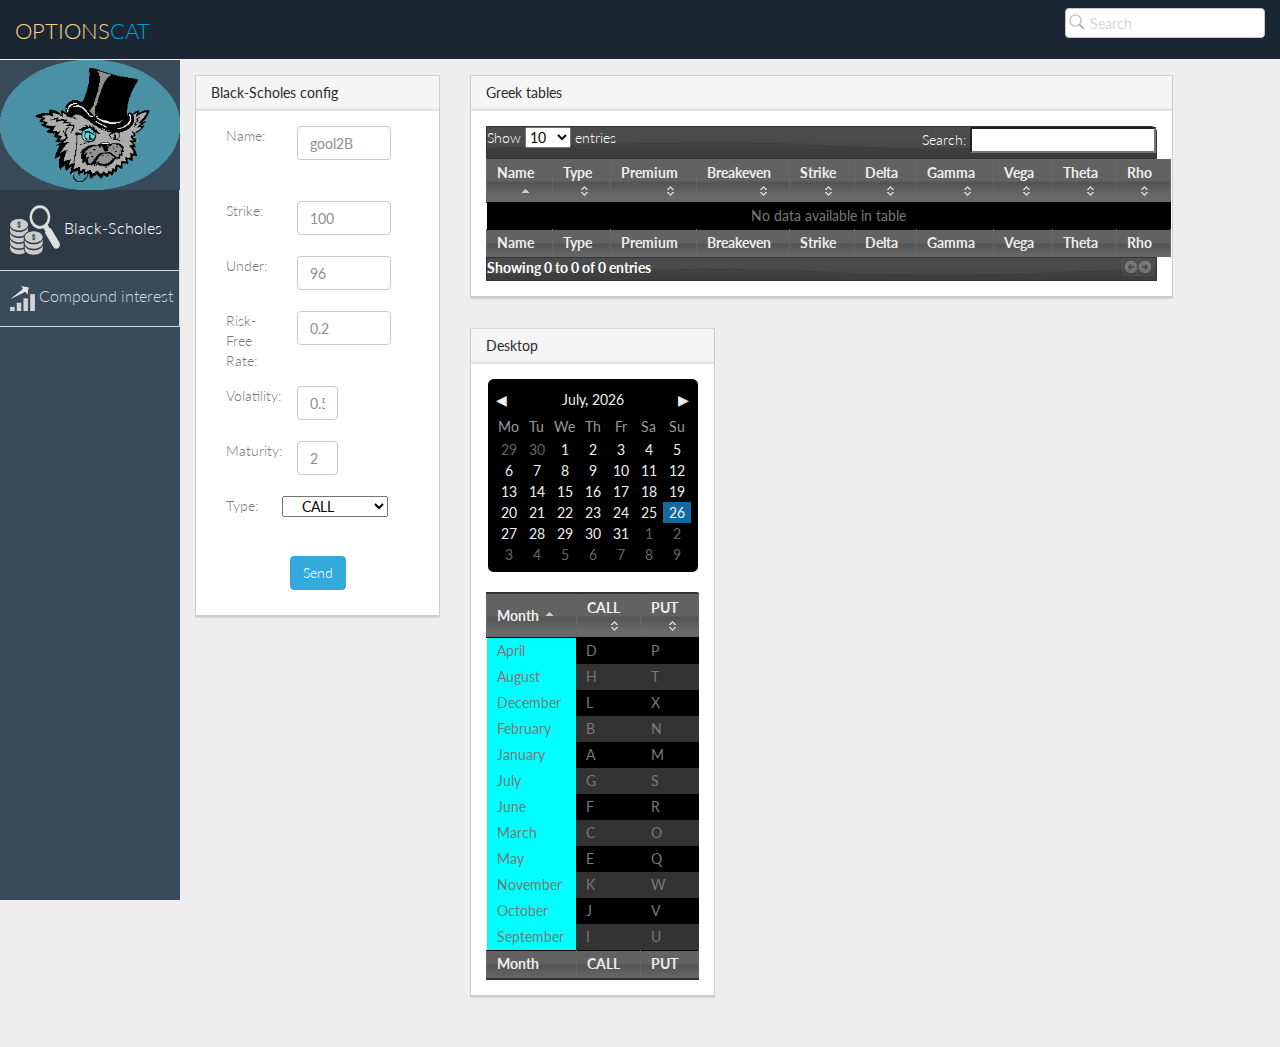
<file: web/index.html>
<!DOCTYPE html>
<html lang="en">
  <head>
    <meta charset="utf-8">
    <meta name="viewport" content="width=device-width, initial-scale=1.0">
    <meta name="description" content="Options Cat v 0.1">
    <meta name="author" content="Coolervoid Labs">
    <link rel="shortcut icon" href="img/favicon.png">

    <title>Options Cat v 0.1</title>
	

<meta name="viewport" content="width=device-width, initial-scale=50.7">
    <!-- Bootstrap CSS -->    
    <link href="css/bootstrap.min.css" rel="stylesheet">
    <!-- bootstrap theme -->
    <link href="css/bootstrap-theme.css" rel="stylesheet">
    <!--external css-->
    <!-- font icon -->
    <link href="css/elegant-icons-style.css" rel="stylesheet" />
    <link href="css/font-awesome.min.css" rel="stylesheet" />    



    <link href="css/style.css" rel="stylesheet">

    <!-- HTML5 shim and Respond.js IE8 support of HTML5 -->
    <!--[if lt IE 9]>
      <script src="js/html5shiv.js"></script>
      <script src="js/respond.min.js"></script>
      <script src="js/lte-ie7.js"></script>
    <![endif]-->
<link rel="stylesheet" href="css/pickmeup.css" type="text/css" />
<script type="text/javascript" src="js/jquery-1.8.3.min.js"></script>
<script type="text/javascript" src="js/jquery.pickmeup.js"></script>

		<style type="text/css" title="currentStyle">
			@import "media/css/demo_page.css";
			@import "media/css/demo_table.css";
                       @import "media/theme/ui-darkness/jquery-ui-1.8.23.custom.css";
		</style>
<script type="text/javascript" src="js/demo.js"></script>
		<script type="text/javascript" language="javascript" src="media/js/jquery.js"></script>
		<script type="text/javascript" language="javascript" src="media/js/jquery.dataTables.js"></script>
		<script type="text/javascript" charset="utf-8">


			$(document).ready(function() {
				var oTable = $('#blackscholes').dataTable( {
                                         "bJQueryUI": true,
					"bProcessing": true,
					 "sDom": 'lfrtip'
                             
				} );
			} );

			$(document).ready(function() {
				var oTable = $('#tablemonth').dataTable( {
                                         "bJQueryUI": true,
					"bProcessing": true,
					 "sDom": 'lfrtip',
					"bFilter": false, 
					"bPaginate": false,"bInfo": false,
                             
				} );
			} );


function init(){
  var ws = new WebSocket('wss://127.0.0.1:1345');
  ws.onopen = function(evt) { onload(evt) };

  ws.onmessage = function(ev) {	

	var oTable2 = $('#blackscholes').dataTable();
	var arr = [];

	var test=ev.data;
	var str=test.replace(/[^a-z0-9,.\":}{]/ig, '');
	console.log(str);
	var parsed = JSON.parse(str);
	var arr = [];

	for(var x in parsed){
  		arr.push(parsed[x]);
	}

    	oTable2.fnAddData(arr);

  }


   window.onload = function() {


    document.getElementById('sendinfo').onclick = function(ev) {
 	var obj = new Object();
   	obj.action = "blackscholes";
   	obj.name = document.getElementById('Name').value;
   	obj.strike = document.getElementById('Strike').value;
   	obj.under = document.getElementById('Under').value;
   	obj.risk = document.getElementById('Risk').value;
   	obj.volatility = document.getElementById('Volatility').value;
   	obj.maturity = document.getElementById('Maturity').value;
   	obj.type = document.getElementById('Type').value;
 	var jsoninput= JSON.stringify(obj);
      	ws.send(jsoninput);
    };
  };


  ws.onclose = function(){
        //try to reconnect in 5 seconds
        setTimeout(function(){ init(); }, 5000);
  };
}

 init();


</script>



  </head>




  <body>
  <!-- container section start -->
  <section id="container" class="">
     
      
      <header class="header dark-bg">

            <!--logo start-->
            <a href="index.html" class="logo">OPTIONS<span class="lite">CAT</span></a>
            <!--logo end-->

            <div class="nav search-row" id="top_menu">
                <!--  search form start -->
                <ul class="nav top-menu">                    
              
                </ul>
                <!--  search form end -->                
            </div>

            <div class="top-nav notification-row">                
                <!-- notificatoin dropdown start-->
                <ul class="nav pull-right top-menu">
                    
                    <!-- task notificatoin start -->
                                     <li>
                        <form class="navbar-form">
                            <input class="form-control" placeholder="Search" type="text">
                        </form>
                    </li>      

                </ul>
                <!-- notificatoin dropdown end-->
            </div>
      </header>      
      <!--header end-->

      <!--sidebar start-->
      <aside>
          <div id="sidebar"  class="nav-collapse ">
              <!-- sidebar menu start-->

              <ul class="sidebar-menu">                
<img src="img/optionscat.png" height="130" width="180">
                  <li class="active">
                      <a class="" href="index.html">
                          <img src="img/financial-analysis-icon.png" height="50" width="50">
                          <span>Black-Scholes</span>
                      </a>
                  </li>	

                  <li class="sub-menu">
                      <a href="compound.html" class="">
                            <img src="img/profit-growth-icon.png" height="25" width="25">
                          <span>Compound interest</span>
                      </a>
                  </li>
               
                  
              </ul>

              <!-- sidebar menu end-->
          </div>
      </aside>

      <!--sidebar end-->
      
      <!--main content start-->
      <section id="main-content">
          <section class="wrapper">            
              <!--overview start-->

              

         

                    
                   
                <!-- statics end -->
              
            
				

              <!-- project team & activity start -->
          <div class="row">
            <div class="col-md-3 portlets">
              <!-- Widget -->
              <div class="panel panel-default">
				<div class="panel-heading">
                  <div class="pull-left">Black-Scholes config</div>
                  <div class="widget-icons pull-right">
                  </div>  
                  <div class="clearfix"></div>
                </div>

                <div class="panel-body">

                                
                                          <div class="form-group">
                                            <label class="control-label col-lg-4" for="title">Name:</label>
                                            <div class="col-lg-7"> 
                                              <input type="text" class="form-control" id="Name" value="gool2B">
                                            </div>
                                          </div>   
					  <br><br><br>
					
                                          <div class="form-group">
                                            <label class="control-label col-lg-4" for="title">Strike:</label>
                                            <div class="col-lg-7"> 
                                              <input type="text" class="form-control" id="Strike" value="100">
                                            </div>
                                          </div>   
					  <br><br>	
                                          <div class="form-group">
                                            <label class="control-label col-lg-4" for="content">Under:</label>
                                            <div class="col-lg-7">
                                              <input type="text" class="form-control" id="Under" value="96">
                                            </div>
                                          </div>                           
					  <br><br>
                                          <div class="form-group">
                                            <label class="control-label col-lg-4" for="tags">Risk-Free Rate:</label>
                                            <div class="col-lg-7">
                                              <input type="text" class="form-control" id="Risk" value="0.2">
                                            </div>
                                          </div>
					  <br><br><br>	
                                          <div class="form-group">
                                            <label class="control-label col-lg-4" for="tags">Volatility:</label>
                                            <div class="col-lg-4">
                                              <input type="text" class="form-control" id="Volatility" value="0.5">
                                            </div>
                                          </div>
					  <br><br>
                                          <div class="form-group">
                                            <label class="control-label col-lg-4" for="tags">Maturity:</label>
                                            <div class="col-lg-4">
                                              <input type="text" class="form-control" id="Maturity" value="2">
                                            </div>
                                          </div>
                                         <br><br> <label class="control-label col-lg-4" for="tags">Type:  </label>
                                          <select class="control-label col-lg-6" id="Type">
                                              <option>CALL</option>
                                              <option>PUT</option>
                                          </select><br><br><br>
					<p align="center">
                        		<button class="btn btn-info" id="sendinfo">Send</button>
					</p>
                      		
                  </div>
                </div>
                </div> 



                   <div class="col-md-8 portlets">
              <!-- Widget -->
              <div class="panel panel-default">
				<div class="panel-heading">
                  <div class="pull-left">Greek tables</div>
                  <div class="widget-icons pull-right">
                  </div>  
                  <div class="clearfix"></div>
                </div>

                <div class="panel-body" >
                  <!-- Widget content -->
		
                <table cellpadding="0" cellspacing="1" border="0" class="display" id="blackscholes" width="100%" >
			<thead>
				<tr>
					<th width="3%">Name</th>
					<th width="3%">Type</th>
					<th width="15%">Premium</th>
					<th width="15%">Breakeven</th>
					<th width="3%">Strike</th>
					<th width="15%">Delta</th>
					<th width="15%">Gamma</th>
					<th width="15%">Vega</th>
					<th width="15%">Theta</th>
					<th width="15%">Rho</th>
				</tr>
			</thead>
			<tbody>
			</tbody>
			<tfoot>
				<tr>
					<th>Name</th>
					<th>Type</th>
					<th>Premium</th>
					<th>Breakeven</th>
					<th>Strike</th>
					<th>Delta</th>
					<th>Gamma</th>
					<th>Vega</th>
					<th>Theta</th>
					<th>Rho</th>
				</tr>
			</tfoot>
		</table>
		
                                              





                </div>
                </div>
                </div> 

                   <div class="col-lg-3">
              <!-- Widget -->
              <div class="panel panel-default">
				<div class="panel-heading">
                  <div class="pull-left">Desktop</div>
                  <div class="widget-icons pull-right">
                  </div>  
                  <div class="clearfix"></div>
                </div>

                <div class="panel-body">
                  <!-- Widget content -->
		<div class="single" data-pmu-format="Y-m-d" align="center"></div>
		<br>
                <table cellpadding="0" cellspacing="1" border="0" class="display" id="tablemonth" width="100%" >
			<thead>
				<tr>
					<th width="50%">Month</th>
					<th width="50%">CALL</th>
					<th width="50%">PUT</th>
				</tr>
			</thead>
			<tbody>

  			<tr>
    				<td>January</td>
    				<td>A</td>
    				<td>M</td>
			</tr>
			<tr>
    				<td>February</td>
    				<td>B</td>
    				<td>N</td>
			</tr>
			<tr>
    				<td>March</td>
    				<td>C</td>
    				<td>O</td>
			</tr>
			<tr>
    				<td>April</td>
    				<td>D</td>
    				<td>P</td>
  			</tr>	
			<tr>
    				<td>May</td>
    				<td>E</td>
    				<td>Q</td>
  			</tr>	
			<tr>
    				<td>June</td>
    				<td>F</td>
    				<td>R</td>
  			</tr>	
			<tr>
    				<td>July</td>
    				<td>G</td>
    				<td>S</td>
  			</tr>	
			<tr>
    				<td>August</td>
    				<td>H</td>
    				<td>T</td>
  			</tr>	
			<tr>
    				<td>September</td>
    				<td>I</td>
    				<td>U</td>
  			</tr>	
			<tr>
    				<td>October</td>
    				<td>J</td>
    				<td>V</td>
  			</tr>	
			<tr>
    				<td>November</td>
    				<td>K</td>
    				<td>W</td>
  			</tr>	
			<tr>
    				<td>December</td>
    				<td>L</td>
    				<td>X</td>
  			</tr>	
			</tbody>
			<tfoot>
				<tr>
					<th>Month</th>
					<th>CALL</th>
					<th>PUT</th>
				</tr>
			</tfoot>
		</table>
                </div>
                </div>
                </div> 

            </div>

            </div>











              </div>
		
                  <div class="widget-foot">
                    <!-- Footer goes here -->
                  </div>
                </div>
              </div>
              
            </div>
                        
          </div> 
              <!-- project team & activity end -->

          </section>
      </section>
      <!--main content end-->
  </section>
  <!-- container section start -->



   


  </body>
</html>
</file>
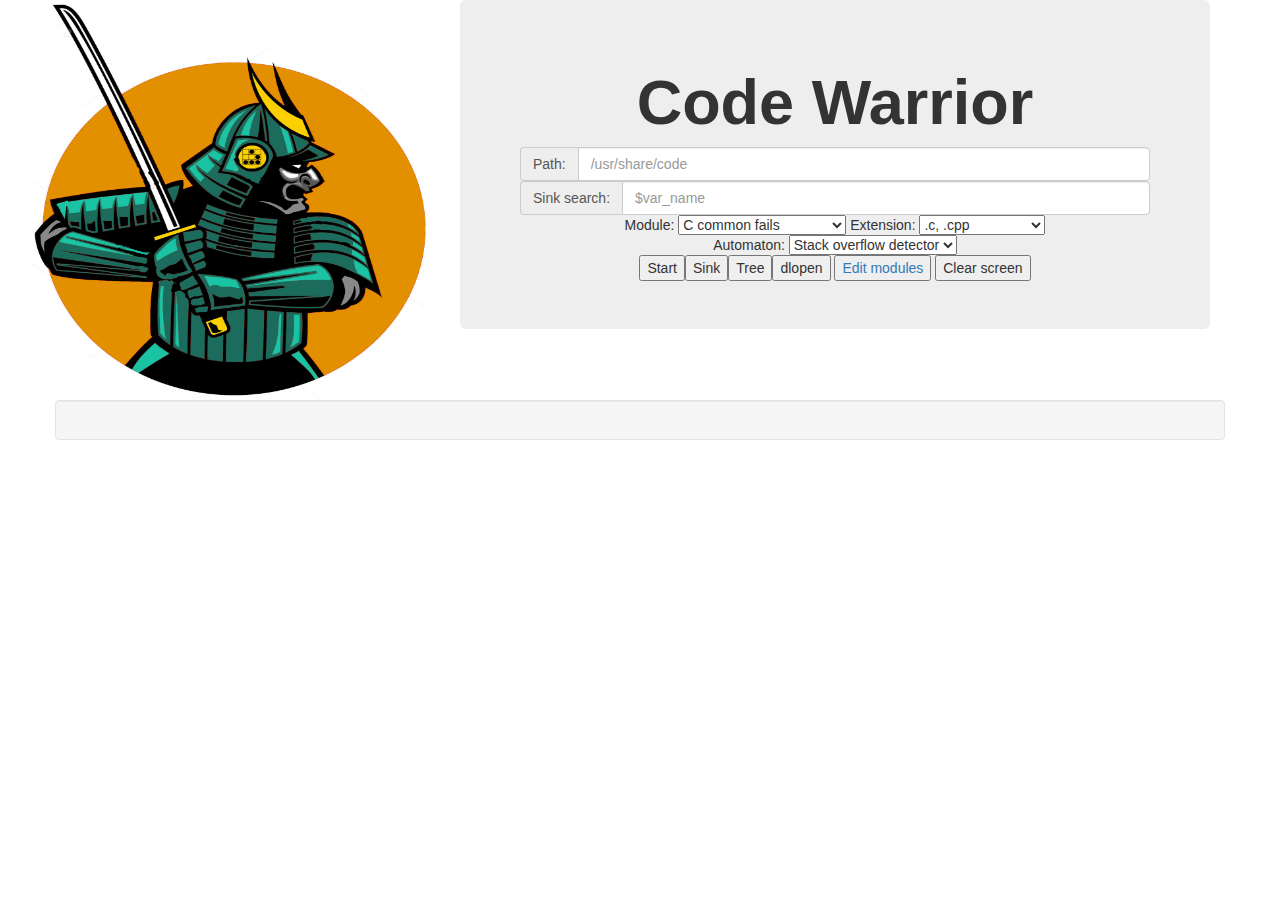
<file: web/demo_test/index.html>
<!DOCTYPE html>
<html lang="en">
<head profile="http://www.w3.org/2005/10/profile">
<link rel="icon" 
      type="image/png" 
      href="img/ninja2.jpg">
  <meta charset="utf-8" />
    <title>Code Warrior :: Manual analysis tool</title>
    <meta name="viewport" content="width=device-width, initial-scale=1">

    <link href="./css/bootstrap.min.css" rel="stylesheet">
     <link href="./css/mosca.css" rel="stylesheet">

<script type="text/javascript" src="syntax/media/js/shCore.js"></script>
<script type="text/javascript" src="syntax/media/js/shBrushXml.js"></script>
<script type="text/javascript" src="syntax/media/js/shBrushCpp.js"></script>
<script type="text/javascript" src="syntax/media/js/shBrushPhp.js"></script>
<script type="text/javascript" src="syntax/media/js/shBrushRuby.js"></script>
<script type="text/javascript" src="syntax/media/js/shBrushPython.js"></script>
<script type="text/javascript" src="syntax/media/js/shBrushDelphi.js"></script>
<script type="text/javascript" src="syntax/media/js/shBrushJava.js"></script>
<script type="text/javascript" src="syntax/media/js/shBrushJScript.js"></script>
<script type="text/javascript" src="syntax/media/js/shBrushBash.js"></script>
<link type="text/css" rel="Stylesheet" href="syntax/media/css/shThemeEmacs.css">
<link type="text/css" rel="Stylesheet" href="syntax/media/css/shCore.css">
	<!-- Add fancyBox main JS and CSS files -->
	<!-- Add jQuery library -->
	<script type="text/javascript" src="source/jquery-1.10.1.min.js"></script>

	<!-- Add mousewheel plugin (this is optional) -->
	<script type="text/javascript" src="source/jquery.mousewheel-3.0.6.pack.js"></script>

		<script type="text/javascript" src="source/jquery.fancybox.js?v=2.1.5"></script>
		<link rel="stylesheet" type="text/css" href="source/jquery.fancybox.css?v=2.1.5" media="screen" />

	<script type="text/javascript">
		$(document).ready(function() {

			$('.fancybox').fancybox();
	});
	</script>




<script language="javascript" type="text/javascript">

function sleepFor( sleepDuration ){
    var now = new Date().getTime();
    while(new Date().getTime() < now + sleepDuration){ } 
}

  var rooms = [];
  var ws = new WebSocket('wss://127.0.0.1:1345');
  ws.onopen = function(evt) { onload(evt) };

  ws.onmessage = function(ev) {	
    sleepFor(150);
    document.getElementById('loading').innerHTML = "";
    var div = document.createElement('div');
    div.innerHTML = ev.data; 
    document.getElementById('messages').appendChild(div);
    SyntaxHighlighter.highlight();


  }

  window.onload = function() {
    document.getElementById('start').onclick = function(ev) {

 	var obj = new Object();
   	obj.action = "form1";
   	obj.path = document.getElementById('path').value;
   	obj.module = document.getElementById('egg').value;
   	obj.extension = document.getElementById('extension').value;
 	var jsoninput= JSON.stringify(obj);
      	ws.send(jsoninput);
      	document.getElementById('messages').innerHTML = "";
      	document.getElementById('loading').innerHTML = '<center><h1>Loading...</h1><img src="img/ninjaloading.gif" width="500" height="400"></center>';

    };


    document.getElementById('sinksearch').onclick = function(ev) {

 	var obj = new Object();
   	obj.action = "form3";
   	obj.path = document.getElementById('path').value;
   	obj.sink = document.getElementById('sink').value;
   	obj.extension = document.getElementById('extension').value;
 	var jsoninput= JSON.stringify(obj);


      	ws.send(jsoninput);
        document.getElementById('messages').innerHTML = "";
        document.getElementById('loading').innerHTML = '<center><h1>Loading...</h1><img src="img/ninjaloading.gif" width="500" height="400"></center>';

    };


    document.getElementById('tree').onclick = function(ev) {

      document.getElementById('messages').innerHTML = "";

 	var obj = new Object();
   	obj.action = "form4";
   	obj.path = document.getElementById('path').value;
   	obj.extension = document.getElementById('extension').value;
 	var jsoninput= JSON.stringify(obj);

        ws.send(jsoninput);
        document.getElementById('messages').innerHTML = "";
        document.getElementById('loading').innerHTML = '<center><h1>Loading...</h1><img src="img/ninjaloading.gif" width="500" height="400"></center>';
    };

    document.getElementById('clear').onclick = function(ev) {
      document.getElementById('messages').innerHTML = "";
      document.getElementById('loading').innerHTML = "";

    };

    document.getElementById('egg').onkeypress = function(ev) {
      if (ev.keyCode == 13 || ev.which == 13) {
        document.getElementById('start').click();
      }
    };

  };




</script>


  </head>

  <body>

    <div class="container">
    <div class="row">

  	<div class="col-md-4"><img src="img/warrior.png" alt="warrior"  width="400" height="400" align="right" ></div>
    <div class="col-md-8">
    <div class="jumbotron">
        <h1 align="center" ><b>Code Warrior</b></h1>

          <div class="input-group">
            <span class="input-group-addon">Path:</span>
            <input id="path" type="text" class="form-control" placeholder="/usr/share/code" aria-describedby="path">
            
          </div>
          <div class="selections" align="center" >

          <div class="input-group">
            <span class="input-group-addon">Sink search:</span>
            <input id="sink" type="text" class="form-control" placeholder="$var_name" aria-describedby="path">            
          </div>
	      Module: <select id="egg">
  		<option value="eggs/c_common_failures.egg">C common fails</option>
  		<option value="eggs/php_common_fail.egg">PHP common fails</option>
  		<option value="eggs/csharp_common_fails.egg">C# common fails</option>
  		<option value="eggs/java_common_fail.egg">Java common fails</option>
  		<option value="eggs/ruby_common_fail.egg">Ruby common fails</option>
  		<option value="eggs/javascript_common_fail.egg">javascript common fails</option>
  		<option value="eggs/asp_common_fails.egg">ASP common fails</option>
	      </select > 
              Extension: <select id="extension">
  		<option value=".(c|cpp)$">.c, .cpp</option>
  		<option value=".php$">.php</option>
  		<option value=".cs$">.cs</option>
  		<option value=".(jad|java|class)$">.jad, .java, .class</option>
  		<option value=".rb$">.rb</option>
  		<option value=".(js|html)$">.js, .html</option>
  		<option value=".(asp|aspx)$">.asp, .aspx</option>
	      </select > <br>
              Automaton: <select id="analyser">
  		<option value="stack_c.dl">Stack overflow detector</option>
  		<option value="xss_php.dl">XSS PHP detector</option>
	      </select > <br>


		<button id="start">Start</button><button id="sinksearch">Sink</button><button id="tree">Tree</button><button id="dlopen">dlopen</button> 
<a class="fancybox fancybox.iframe" href="edit_module.html" ><button id="edit_link">Edit modules</button></a> <button id="clear">Clear screen</button> 


          </div>
          

       </div>
     </div>

      </div>




	<div class="row well">    
<div id="loading"></div>
		<div id="messages"></div>

	</div>


    <script>window.jQuery || document.write('<script src="./js/jquery.min.js"><\/script>')</script>
    <script src="./js/bootstrap.min.js"></script>
    <script src="./js/mosca.js"></script>



  </body>
</html>
</file>
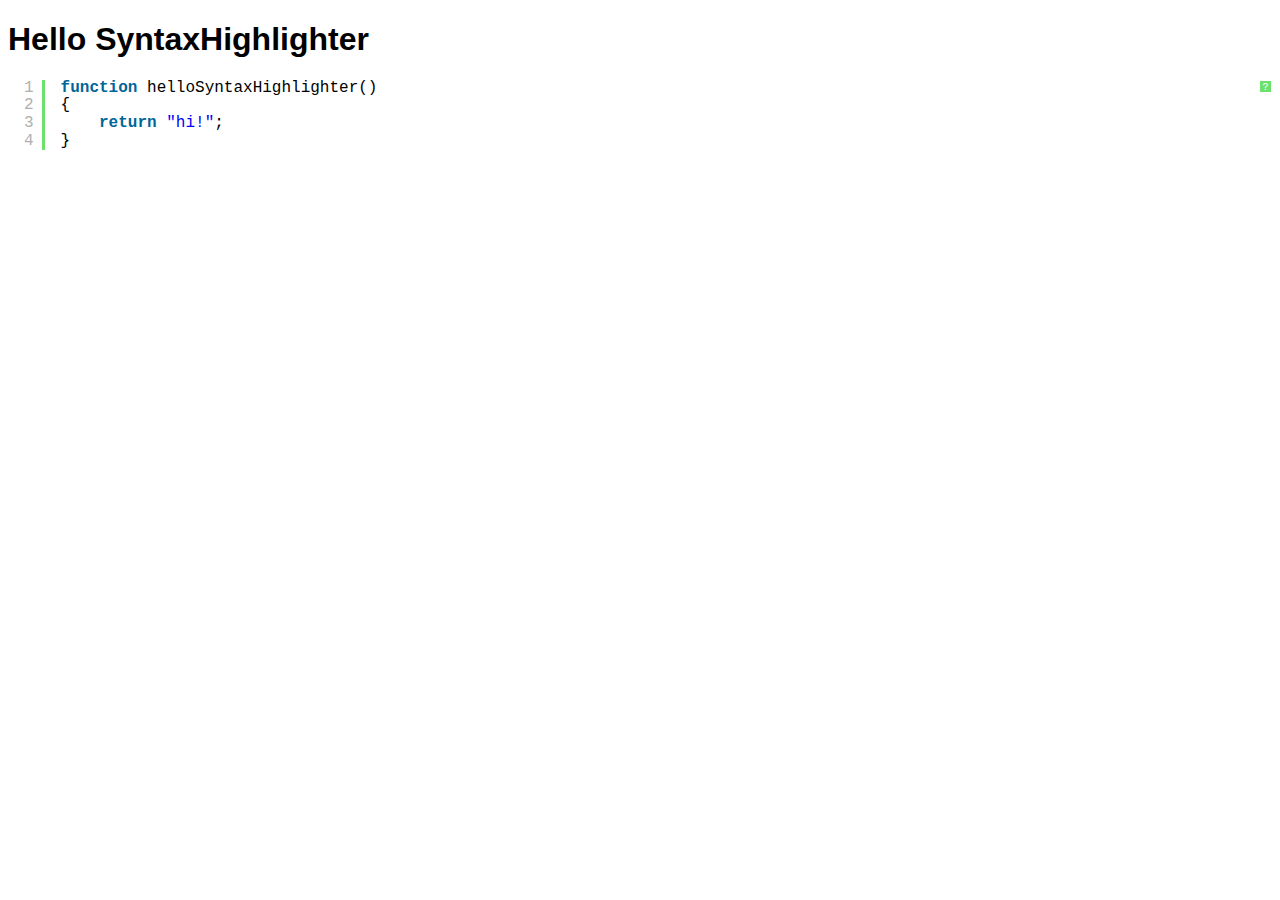
<file: web/demo_test/js/syntaxhighlighter_3.0.83/index.html>
<!DOCTYPE html PUBLIC "-//W3C//DTD XHTML 1.0 Strict//EN" "http://www.w3.org/TR/xhtml1/DTD/xhtml1-strict.dtd">
<html xmlns="http://www.w3.org/1999/xhtml" xml:lang="en" lang="en">
<head>
	<meta http-equiv="Content-Type" content="text/html; charset=UTF-8" />
	<title>Hello SyntaxHighlighter</title>
	<script type="text/javascript" src="scripts/shCore.js"></script>
	<script type="text/javascript" src="scripts/shBrushJScript.js"></script>
	<link type="text/css" rel="stylesheet" href="styles/shCoreDefault.css"/>
	<script type="text/javascript">SyntaxHighlighter.all();</script>
</head>

<body style="background: white; font-family: Helvetica">

<h1>Hello SyntaxHighlighter</h1>
<pre class="brush: js;">
function helloSyntaxHighlighter()
{
	return "hi!";
}
</pre>

</html>
</file>
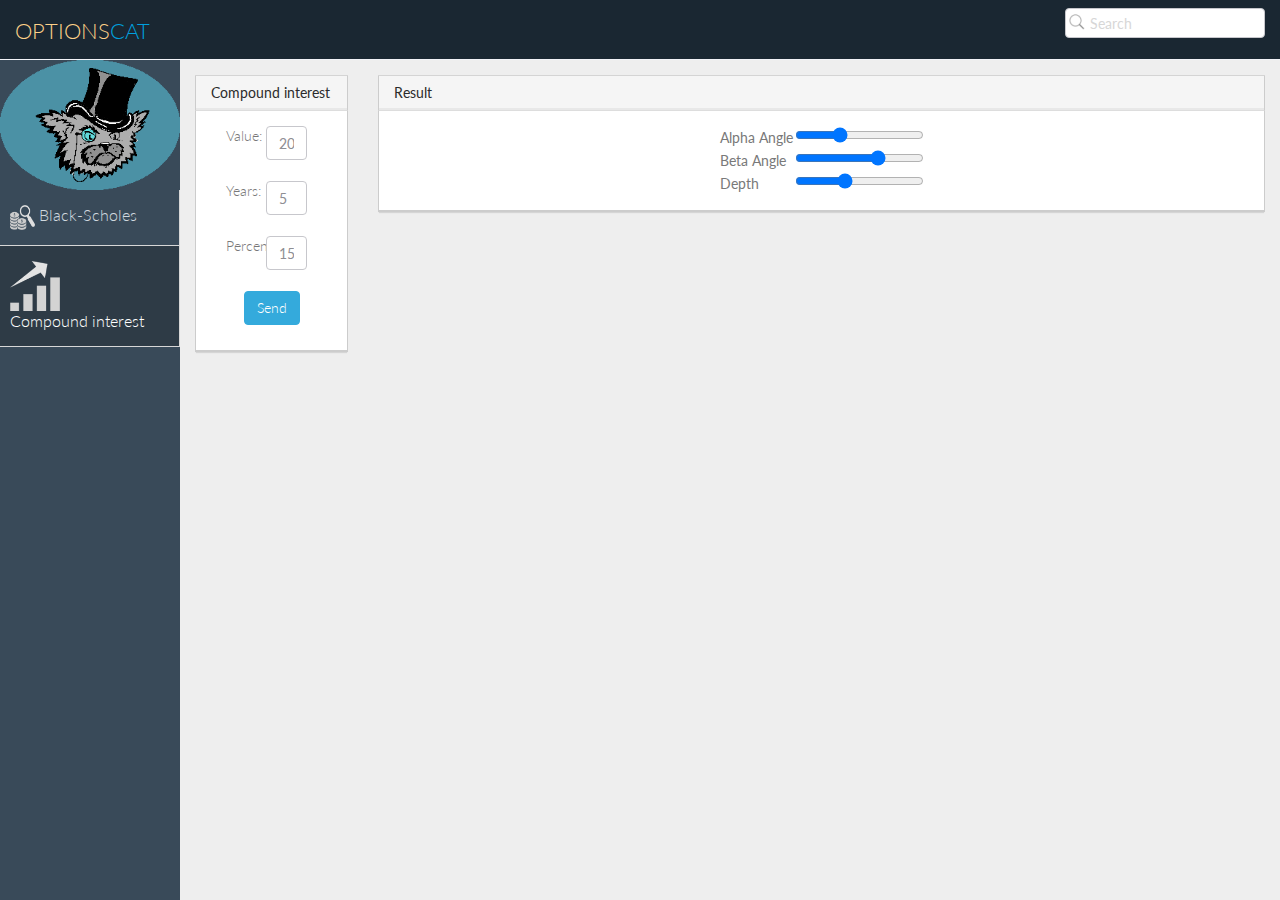
<file: web/compound.html>
<!DOCTYPE html>
<html lang="en">
  <head>
    <meta charset="utf-8">
    <meta name="viewport" content="width=device-width, initial-scale=1.0">
    <meta name="description" content="Options Cat v 0.1">
    <meta name="author" content="Coolervoid Labs">
    <link rel="shortcut icon" href="img/favicon.png">

    <title>Options Cat v 0.1</title>
	


    <!-- Bootstrap CSS -->    
    <link href="css/bootstrap.min.css" rel="stylesheet">
    <!-- bootstrap theme -->
    <link href="css/bootstrap-theme.css" rel="stylesheet">
    <!--external css-->
    <!-- font icon -->
    <link href="css/elegant-icons-style.css" rel="stylesheet" />
    <link href="css/font-awesome.min.css" rel="stylesheet" />    



    <link href="css/style.css" rel="stylesheet">

    <!-- HTML5 shim and Respond.js IE8 support of HTML5 -->
    <!--[if lt IE 9]>
      <script src="js/html5shiv.js"></script>
      <script src="js/respond.min.js"></script>
      <script src="js/lte-ie7.js"></script>
    <![endif]-->
<link rel="stylesheet" href="css/pickmeup.css" type="text/css" />


	
<script type="text/javascript" src="js/jquery.min.js"></script>
<script src="js/highcharts.js"></script>
<script src="js/highcharts-3d.js"></script>
<script src="js/exporting.js"></script>
		<script type="text/javascript" charset="utf-8">


function init(){
  var ws = new WebSocket('wss://127.0.0.1:1345');
  ws.onopen = function(evt) { onload(evt) };

  ws.onmessage = function(ev) {
    document.getElementById('plotbars').innerHTML = "";	
    var array=[];	
    array = $.parseJSON(ev.data); 
    var values = $.map(array, function(v) { return parseFloat(v); });

    var chart = new Highcharts.Chart({
        chart: {
            renderTo: 'plotbars',
            type: 'column',
            options3d: {
                enabled: true,
                alpha: 15,
                beta: 15,
                depth: 50,
                viewDistance: 25
            }
        },
        title: {
            text: 'Compound bar plot'
        },
        subtitle: {
            text: 'cool bar plot'
        },
        plotOptions: {
            column: {
                depth: 25
            }
        },
        series: [{
            data: values
        }]
    });

    function showValues() {
        $('#alpha-value').html(chart.options.chart.options3d.alpha);
        $('#beta-value').html(chart.options.chart.options3d.beta);
        $('#depth-value').html(chart.options.chart.options3d.depth);
    }


    // Activate the sliders
    $('#sliders input').on('input change', function () {
        chart.options.chart.options3d[this.id] = this.value;
        showValues();
        chart.redraw(false);
    });

    showValues();

  }


   window.onload = function() {


    document.getElementById('sendinfo2').onclick = function(ev) {
 	var objs = new Object();
   	objs.action = "compound";
   	objs.value = document.getElementById('value').value;
   	objs.years = document.getElementById('years').value;
   	objs.percent = document.getElementById('percent').value;
 	var jsoninput= JSON.stringify(objs);
      	ws.send(jsoninput);
    };
  };


  ws.onclose = function(){
        //try to reconnect in 5 seconds
        setTimeout(function(){ init(); }, 5000);
  };
}


 init();

</script>



  </head>




  <body>
  <!-- container section start -->
  <section id="container" class="">
     
      
      <header class="header dark-bg">

            <!--logo start-->
            <a href="index.html" class="logo">OPTIONS<span class="lite">CAT</span></a>
            <!--logo end-->

            <div class="nav search-row" id="top_menu">
                <!--  search form start -->
                <ul class="nav top-menu">                    
              
                </ul>
                <!--  search form end -->                
            </div>

            <div class="top-nav notification-row">                
                <!-- notificatoin dropdown start-->
                <ul class="nav pull-right top-menu">
                    
                    <!-- task notificatoin start -->
                                     <li>
                        <form class="navbar-form">
                            <input class="form-control" placeholder="Search" type="text">
                        </form>
                    </li>      

                </ul>
                <!-- notificatoin dropdown end-->
            </div>
      </header>      
      <!--header end-->

      <!--sidebar start-->
      <aside>
          <div id="sidebar"  class="nav-collapse ">
              <!-- sidebar menu start-->

              <ul class="sidebar-menu">                
<img src="img/optionscat.png" height="130" width="180">
                  <li class="sub-menu">
                      <a class="" href="index.html">
                          <img src="img/financial-analysis-icon.png" height="25" width="25">
                          <span>Black-Scholes</span>
                      </a>
                  </li>	

                  <li class="active">
                      <a href="javascript:;" class="">
                            <img src="img/profit-growth-icon.png" height="50" width="50">
                          <span>Compound interest</span>
                      </a>
                  </li>
               
                  
              </ul>

              <!-- sidebar menu end-->
          </div>
      </aside>

      <!--sidebar end-->
      
      <!--main content start-->
      <section id="main-content">
          <section class="wrapper">            
              <!--overview start-->

              

         

                    
                   
                <!-- statics end -->
              
            
				

              <!-- project team & activity start -->
          <div class="row">
            <div class="col-md-2 portlets">
              <!-- Widget -->
              <div class="panel panel-default">
				<div class="panel-heading">
                  <div class="pull-left">Compound interest</div>
                  <div class="widget-icons pull-right">
                  </div>  
                  <div class="clearfix"></div>
                </div>

                <div class="panel-body">

                                
                                          <div class="form-group">
                                            <label class="control-label col-lg-4" for="title">Value:</label>
                                            <div class="col-lg-7"> 
                                              <input type="text" class="form-control" id="value" value="20000">
                                            </div>
                                          </div>   
					  <br><br>
					
                                          <div class="form-group">
                                            <label class="control-label col-lg-4" for="title">Years:</label>
                                            <div class="col-lg-7"> 
                                              <input type="text" class="form-control" id="years" value="5">
                                            </div>
                                          </div>   
					  <br><br>	
                                          <div class="form-group">
                                            <label class="control-label col-lg-4" for="content">Percent:</label>
                                            <div class="col-lg-7">
                                              <input type="text" class="form-control" id="percent" value="15">
                                            </div>
                                          </div>                          

					<br><br>
					<p align="center">
                        		<button class="btn btn-info" id="sendinfo2">Send</button>
					</p>
                      		
                  </div>
                </div>
                </div> 



                   <div class="col-md-10 portlets">
              <!-- Widget -->
              <div class="panel panel-default">
				<div class="panel-heading">
                  <div class="pull-left">Result</div>
                  <div class="widget-icons pull-right">
                  </div>  
                  <div class="clearfix"></div>
                </div>

                <div class="panel-body">
                  <!-- Widget content -->
		
<div id="plotbars"></div>
<center>
<div id="sliders">
    <table>
        <tr>
        	<td>Alpha Angle</td>
        	<td><input id="alpha" type="range" min="0" max="45" value="15"/> <span id="alpha-value" class="value"></span></td>
        </tr>
        <tr>
        	<td>Beta Angle</td>
        	<td><input id="beta" type="range" min="-45" max="45" value="15"/> <span id="beta-value" class="value"></span></td>
        </tr>
        <tr>
        	<td>Depth</td>
        	<td><input id="depth" type="range" min="20" max="100" value="50"/> <span id="depth-value" class="value"></span></td>
        </tr>
    </table>
</div>
</center>


         
		
                                              





                </div>
                </div>
                </div> 



            </div>

            </div>











              </div>
		
                  <div class="widget-foot">
                    <!-- Footer goes here -->
                  </div>
                </div>
              </div>
              
            </div>
                        
          </div> 
              <!-- project team & activity end -->

          </section>
      </section>
      <!--main content end-->
  </section>
  <!-- container section start -->



   


  </body>
</html>
</file>
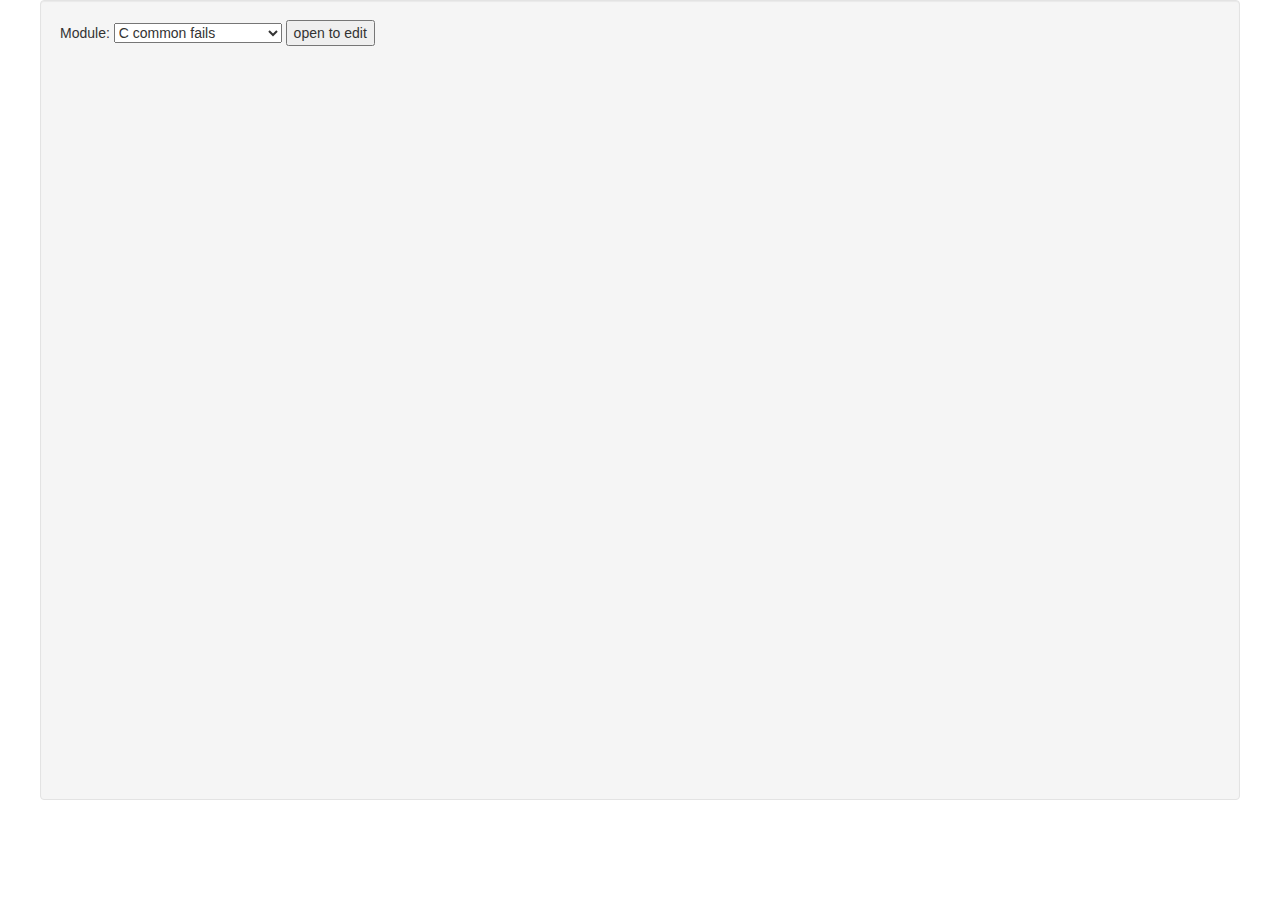
<file: web/demo_test/edit_module.html>
<!DOCTYPE html>
<html lang="en">
<head profile="http://www.w3.org/2005/10/profile">
<link rel="icon" 
      type="image/png" 
      href="img/kunai.png">
    <meta charset="utf-8">
    <meta http-equiv="X-UA-Compatible" content="IE=edge">
    <meta name="viewport" content="width=device-width, initial-scale=1">
    <meta name="description" content="">
    <meta name="author" content="">
    <link rel="icon" href=".img/favicon.ico">

    <title>Warrior :: Edit Module ::</title>
    <link href="./css/bootstrap.min.css" rel="stylesheet">
     <link href="./css/mosca.css" rel="stylesheet">

<script type="text/javascript" src="syntax/media/js/shCore.js"></script>
<script type="text/javascript" src="syntax/media/js/shBrushXml.js"></script>
<script type="text/javascript" src="syntax/media/js/shBrushCpp.js"></script>
<script type="text/javascript" src="syntax/media/js/shBrushPhp.js"></script>
<script type="text/javascript" src="syntax/media/js/shBrushRuby.js"></script>
<script type="text/javascript" src="syntax/media/js/shBrushPython.js"></script>
<script type="text/javascript" src="syntax/media/js/shBrushDelphi.js"></script>
<script type="text/javascript" src="syntax/media/js/shBrushJava.js"></script>
<script type="text/javascript" src="syntax/media/js/shBrushJScript.js"></script>
<script type="text/javascript" src="syntax/media/js/shBrushBash.js"></script>
<link type="text/css" rel="Stylesheet" href="syntax/media/css/shCoreRDark.css">
<link type="text/css" rel="Stylesheet" href="syntax/media/css/shCore.css">


<script language="javascript" type="text/javascript">
  
  var rooms = [];

  var ws3 = new WebSocket('wss://127.0.0.1:1345');
  ws3.onopen = function(evt) { onload(evt) };

  window.onload = function() {

  	ws3.onmessage = function(ev) {
    		var div = document.createElement('div');
    		div.innerHTML = ev.data;
    		document.getElementById('messages3').appendChild(div);
    		SyntaxHighlighter.highlight();
//		var cmp=ev.data;
//		cmp=cmp.localeCompare("close form6");
//		if(cmp)
  // 			ws3.close();



	       document.getElementById('save').onclick = function(ev) {
//		location.reload();
//  		var ws4 = new WebSocket('wss://127.0.0.1:1345');
  //		ws4.onopen = function(evt) { onload(evt) };
 	 	var obj = new Object();
   	 	obj.action = "form6";
   	 	obj.module = document.getElementById('egg').value;
   	 	var obj2 = document.getElementById('text_module');
		obj.text_module = obj2.value;
   	 	obj.csrf_token = document.getElementById('csrf_token').value;
 	 	var jsoninput= JSON.stringify(obj);
      	 	ws3.send(jsoninput);
  //  		ws3.close();
    	 	document.getElementById('row well').innerHTML = "<p>module saved</p>";
       		};

  	};

       document.getElementById('open_edit').onclick = function(ev) {
    	 	document.getElementById('messages3').innerHTML = "";
 	 	var obj = new Object();
   	 	obj.action = "form5";
   	 	obj.module = document.getElementById('egg').value;
 	 	var jsoninput= JSON.stringify(obj);
      	 	ws3.send(jsoninput);
       };






  }
</script>

  </head>

  <body>


    <div class="container">
    <div class="row">


    <div id="row well" class="row well" style="height: 800px;">


	Module: <select id="egg">
  	<option value="eggs/c_common_failures.egg">C common fails</option>
  	<option value="eggs/php_common_fail.egg">PHP common fails</option>
  	<option value="eggs/csharp_common_fails.egg">C# common fails</option>
  	<option value="eggs/java_common_fail.egg">Java common fails</option>
  	<option value="eggs/ruby_common_fail.egg">Ruby common fails</option>
  	<option value="eggs/javascript_common_fail.egg">javascript common fails</option>
  	<option value="eggs/asp_common_fails.egg">ASP common fails</option>
	</select > 
	<button id="open_edit">open to edit</button><br>

    <div id="messages3">
    </div>
</div>


      
</div>

    <script>window.jQuery || document.write('<script src="./js/jquery.min.js"><\/script>')</script>
    <script src="./js/bootstrap.min.js"></script>
    <script src="./js/mosca.js"></script>
<script>
  


 
</script>
  </body>
</html>
</file>
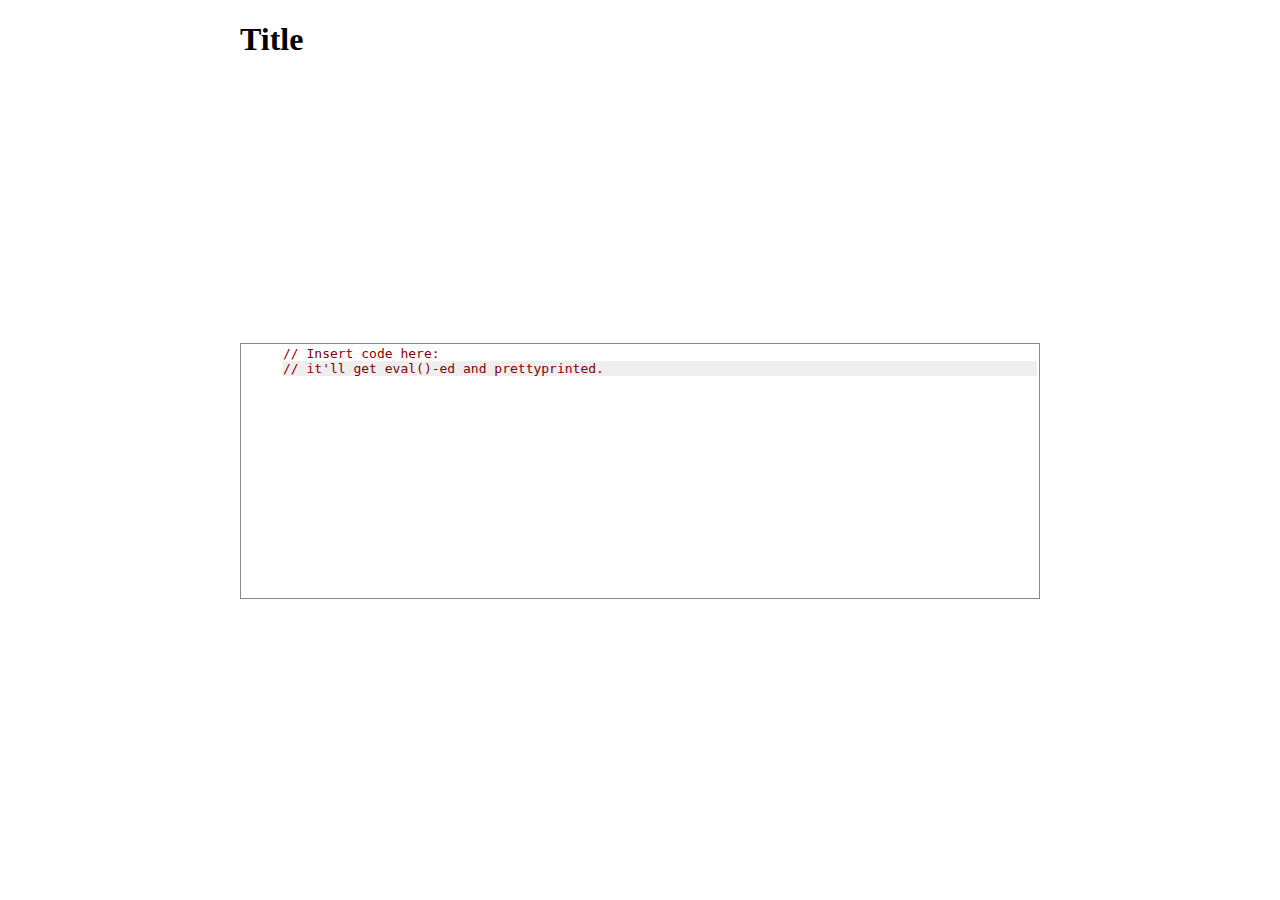
<file: web/assets/morris.js-0.4.3/examples/_template.html>
<!doctype html>
<head>
  <script src="http://ajax.googleapis.com/ajax/libs/jquery/1.7.1/jquery.min.js"></script>
  <script src="https://raw.github.com/DmitryBaranovskiy/raphael/300aa589f5a0ba7fce667cd62c7cdda0bd5ad904/raphael-min.js"></script>
  <script src="../morris.js"></script>
  <script src="lib/prettify.js"></script>
  <script src="lib/example.js"></script>
  <link rel="stylesheet" href="lib/example.css">
  <link rel="stylesheet" href="lib/prettify.css">
</head>
<body>
<h1>Title</h1>
<div id="graph"></div>
<pre id="code" class="prettyprint linenums">
// Insert code here:
// it'll get eval()-ed and prettyprinted.
</pre>
</body>
</file>
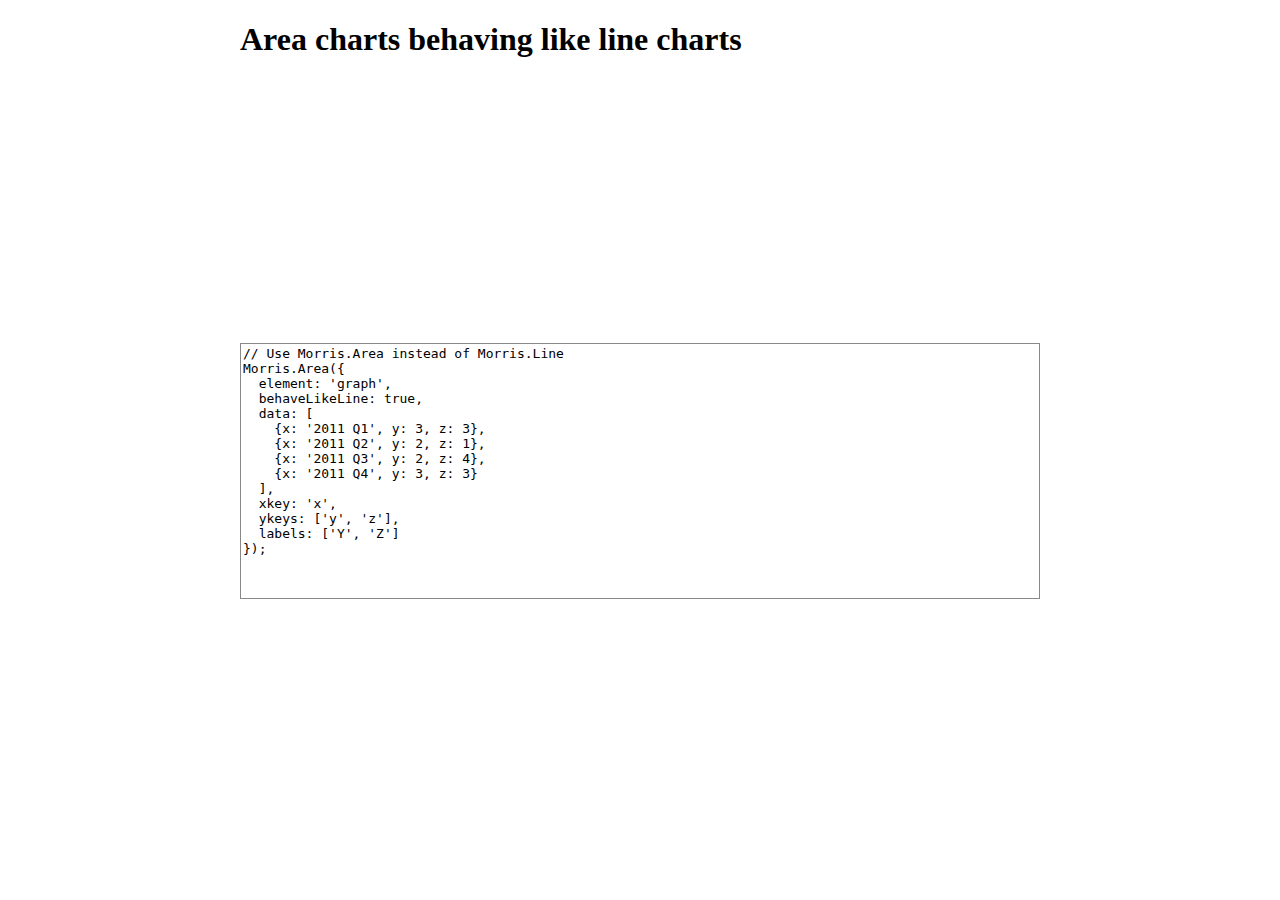
<file: web/assets/morris.js-0.4.3/examples/area-as-line.html>
<!doctype html>
<head>
  <script src="http://ajax.googleapis.com/ajax/libs/jquery/1.7.1/jquery.min.js"></script>
  <script src="https://raw.github.com/DmitryBaranovskiy/raphael/300aa589f5a0ba7fce667cd62c7cdda0bd5ad904/raphael-min.js"></script>
  <script src="../morris.js"></script>
  <script src="lib/prettify.js"></script>
  <script src="lib/example.js"></script>
  <link rel="stylesheet" href="lib/example.css">
  <link rel="stylesheet" href="lib/prettify.css">
  <link rel="stylesheet" href="../morris.css">
</head>
<body>
<h1>Area charts behaving like line charts</h1>
<div id="graph"></div>
<pre id="code" class="prettyprint linenums">
// Use Morris.Area instead of Morris.Line
Morris.Area({
  element: 'graph',
  behaveLikeLine: true,
  data: [
    {x: '2011 Q1', y: 3, z: 3},
    {x: '2011 Q2', y: 2, z: 1},
    {x: '2011 Q3', y: 2, z: 4},
    {x: '2011 Q4', y: 3, z: 3}
  ],
  xkey: 'x',
  ykeys: ['y', 'z'],
  labels: ['Y', 'Z']
});
</pre>
</body>
</file>
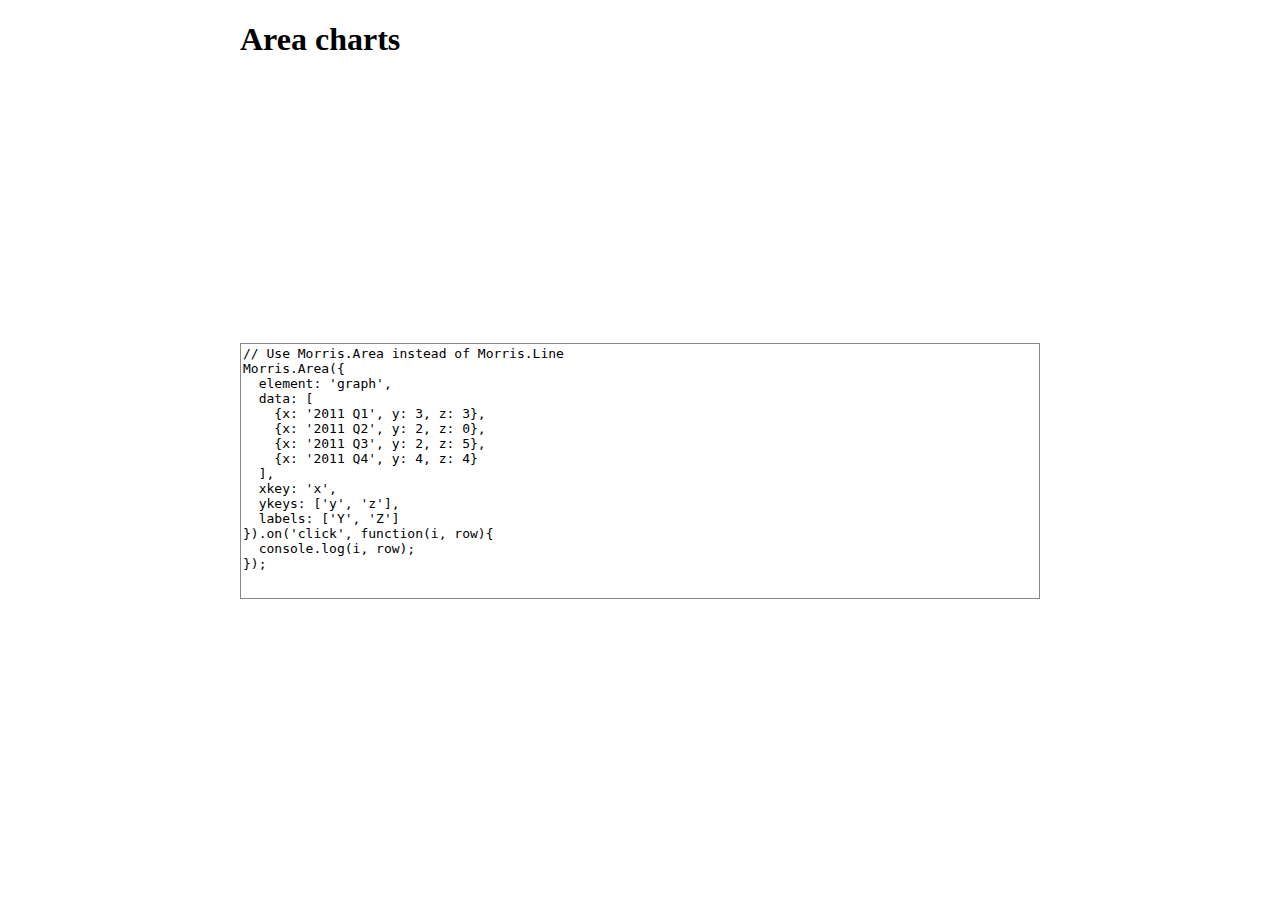
<file: web/assets/morris.js-0.4.3/examples/area.html>
<!doctype html>
<head>
  <script src="http://ajax.googleapis.com/ajax/libs/jquery/1.7.1/jquery.min.js"></script>
  <script src="https://raw.github.com/DmitryBaranovskiy/raphael/300aa589f5a0ba7fce667cd62c7cdda0bd5ad904/raphael-min.js"></script>
  <script src="../morris.js"></script>
  <script src="lib/prettify.js"></script>
  <script src="lib/example.js"></script>
  <link rel="stylesheet" href="lib/example.css">
  <link rel="stylesheet" href="lib/prettify.css">
  <link rel="stylesheet" href="../morris.css">
</head>
<body>
<h1>Area charts</h1>
<div id="graph"></div>
<pre id="code" class="prettyprint linenums">
// Use Morris.Area instead of Morris.Line
Morris.Area({
  element: 'graph',
  data: [
    {x: '2011 Q1', y: 3, z: 3},
    {x: '2011 Q2', y: 2, z: 0},
    {x: '2011 Q3', y: 2, z: 5},
    {x: '2011 Q4', y: 4, z: 4}
  ],
  xkey: 'x',
  ykeys: ['y', 'z'],
  labels: ['Y', 'Z']
}).on('click', function(i, row){
  console.log(i, row);
});
</pre>
</body>
</file>
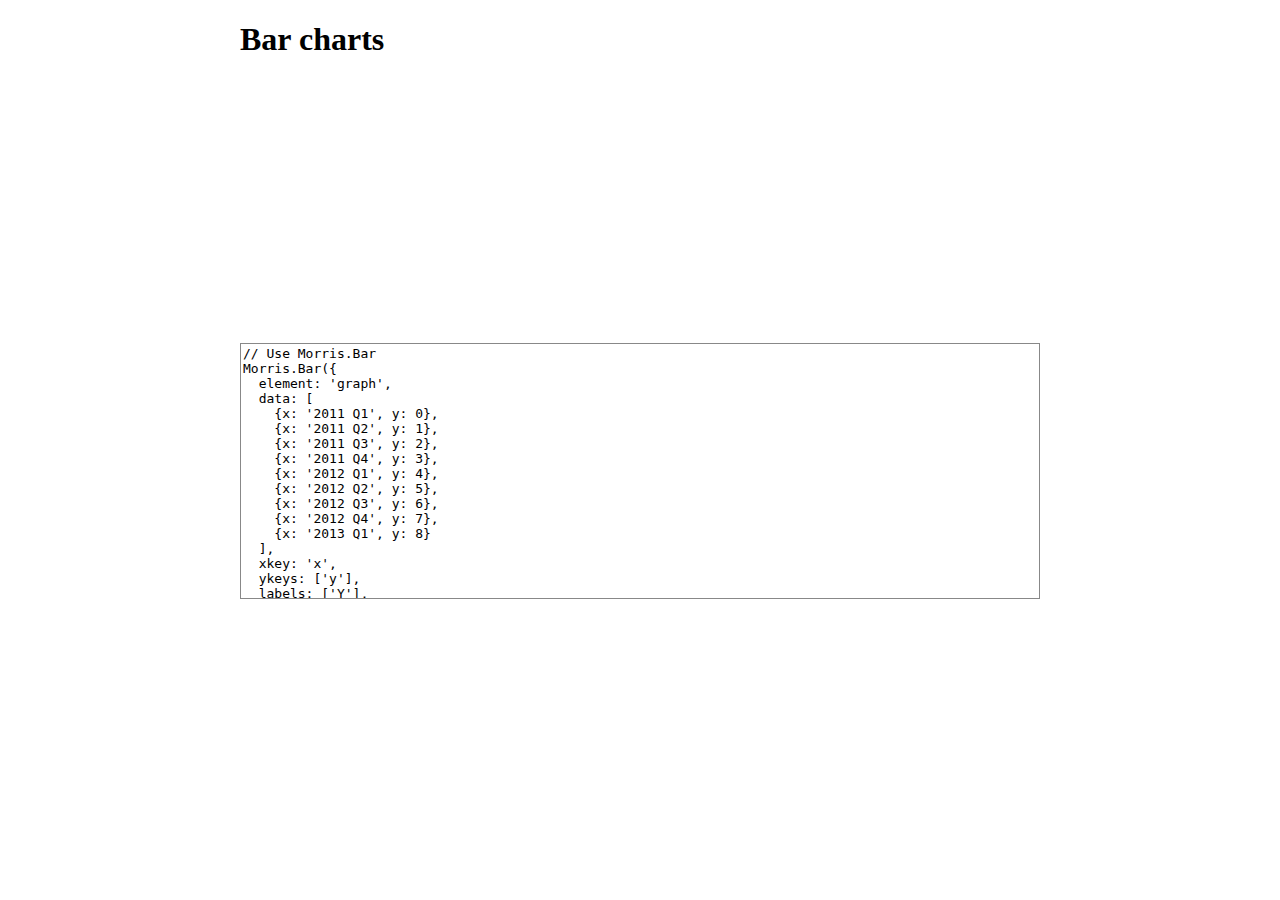
<file: web/assets/morris.js-0.4.3/examples/bar-colors.html>
<!doctype html>
<head>
  <script src="http://ajax.googleapis.com/ajax/libs/jquery/1.7.1/jquery.min.js"></script>
  <script src="https://raw.github.com/DmitryBaranovskiy/raphael/300aa589f5a0ba7fce667cd62c7cdda0bd5ad904/raphael-min.js"></script>
  <script src="../morris.js"></script>
  <script src="lib/prettify.js"></script>
  <script src="lib/example.js"></script>
  <link rel="stylesheet" href="lib/example.css">
  <link rel="stylesheet" href="lib/prettify.css">
  <link rel="stylesheet" href="../morris.css">
</head>
<body>
<h1>Bar charts</h1>
<div id="graph"></div>
<pre id="code" class="prettyprint linenums">
// Use Morris.Bar
Morris.Bar({
  element: 'graph',
  data: [
    {x: '2011 Q1', y: 0},
    {x: '2011 Q2', y: 1},
    {x: '2011 Q3', y: 2},
    {x: '2011 Q4', y: 3},
    {x: '2012 Q1', y: 4},
    {x: '2012 Q2', y: 5},
    {x: '2012 Q3', y: 6},
    {x: '2012 Q4', y: 7},
    {x: '2013 Q1', y: 8}
  ],
  xkey: 'x',
  ykeys: ['y'],
  labels: ['Y'],
  barColors: function (row, series, type) {
    if (type === 'bar') {
      var red = Math.ceil(255 * row.y / this.ymax);
      return 'rgb(' + red + ',0,0)';
    }
    else {
      return '#000';
    }
  }
});
</pre>
</body>
</file>
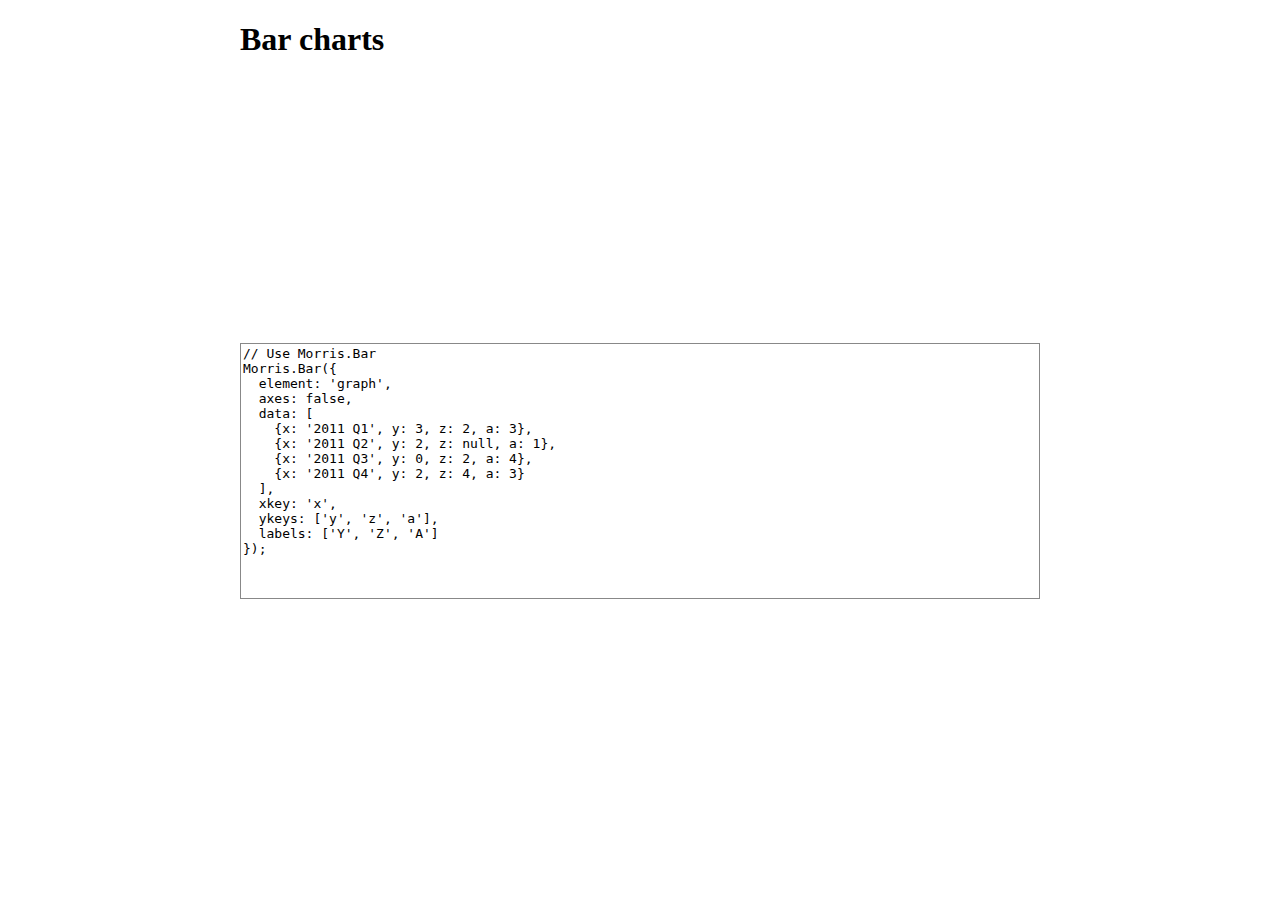
<file: web/assets/morris.js-0.4.3/examples/bar-no-axes.html>
<!doctype html>
<head>
  <script src="http://ajax.googleapis.com/ajax/libs/jquery/1.7.1/jquery.min.js"></script>
  <script src="https://raw.github.com/DmitryBaranovskiy/raphael/300aa589f5a0ba7fce667cd62c7cdda0bd5ad904/raphael-min.js"></script>
  <script src="../morris.js"></script>
  <script src="lib/prettify.js"></script>
  <script src="lib/example.js"></script>
  <link rel="stylesheet" href="lib/example.css">
  <link rel="stylesheet" href="lib/prettify.css">
  <link rel="stylesheet" href="../morris.css">
</head>
<body>
<h1>Bar charts</h1>
<div id="graph"></div>
<pre id="code" class="prettyprint linenums">
// Use Morris.Bar
Morris.Bar({
  element: 'graph',
  axes: false,
  data: [
    {x: '2011 Q1', y: 3, z: 2, a: 3},
    {x: '2011 Q2', y: 2, z: null, a: 1},
    {x: '2011 Q3', y: 0, z: 2, a: 4},
    {x: '2011 Q4', y: 2, z: 4, a: 3}
  ],
  xkey: 'x',
  ykeys: ['y', 'z', 'a'],
  labels: ['Y', 'Z', 'A']
});
</pre>
</body>
</file>
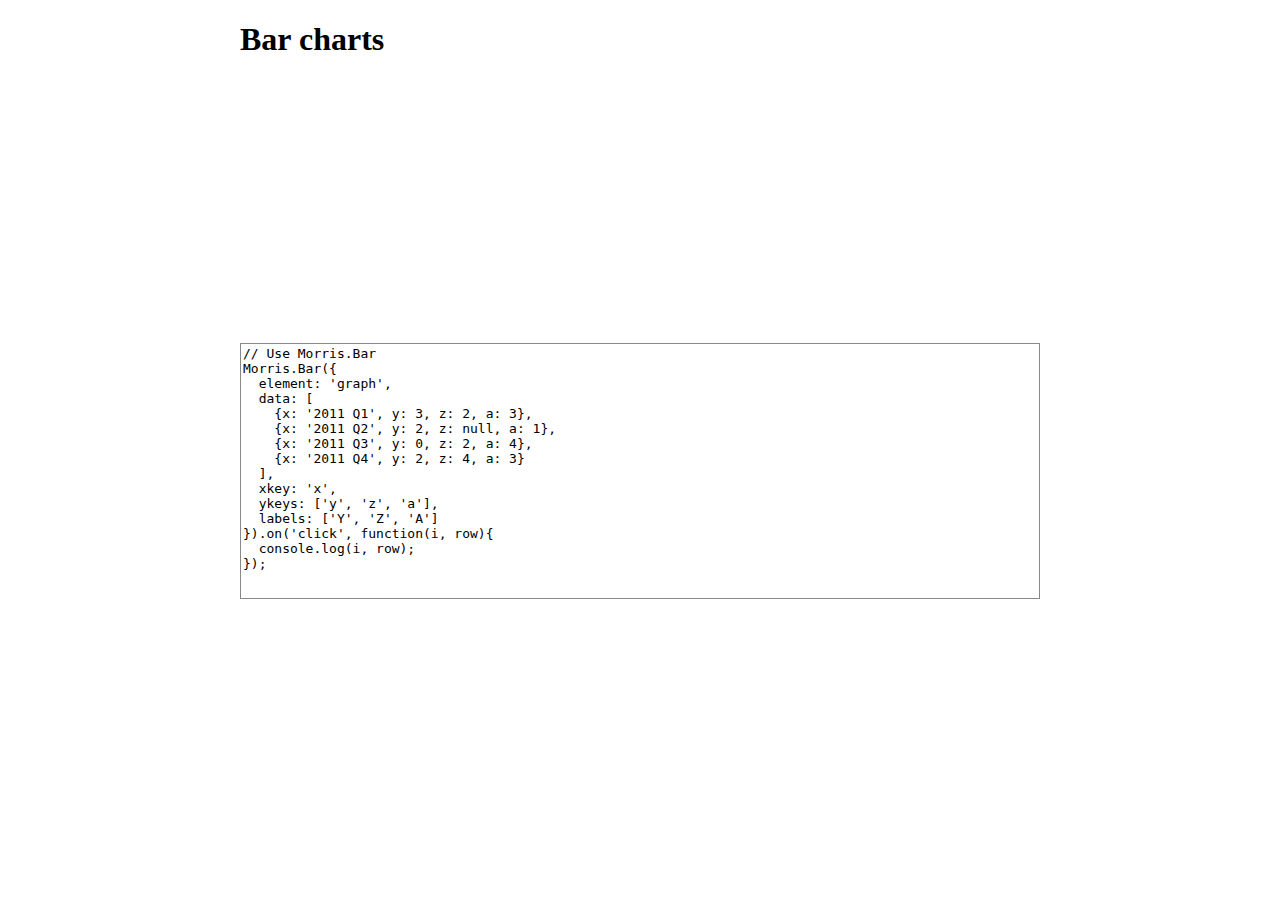
<file: web/assets/morris.js-0.4.3/examples/bar.html>
<!doctype html>
<head>
  <script src="http://ajax.googleapis.com/ajax/libs/jquery/1.7.1/jquery.min.js"></script>
  <script src="https://raw.github.com/DmitryBaranovskiy/raphael/300aa589f5a0ba7fce667cd62c7cdda0bd5ad904/raphael-min.js"></script>
  <script src="../morris.js"></script>
  <script src="lib/prettify.js"></script>
  <script src="lib/example.js"></script>
  <link rel="stylesheet" href="lib/example.css">
  <link rel="stylesheet" href="lib/prettify.css">
  <link rel="stylesheet" href="../morris.css">
</head>
<body>
<h1>Bar charts</h1>
<div id="graph"></div>
<pre id="code" class="prettyprint linenums">
// Use Morris.Bar
Morris.Bar({
  element: 'graph',
  data: [
    {x: '2011 Q1', y: 3, z: 2, a: 3},
    {x: '2011 Q2', y: 2, z: null, a: 1},
    {x: '2011 Q3', y: 0, z: 2, a: 4},
    {x: '2011 Q4', y: 2, z: 4, a: 3}
  ],
  xkey: 'x',
  ykeys: ['y', 'z', 'a'],
  labels: ['Y', 'Z', 'A']
}).on('click', function(i, row){
  console.log(i, row);
});
</pre>
</body>
</file>
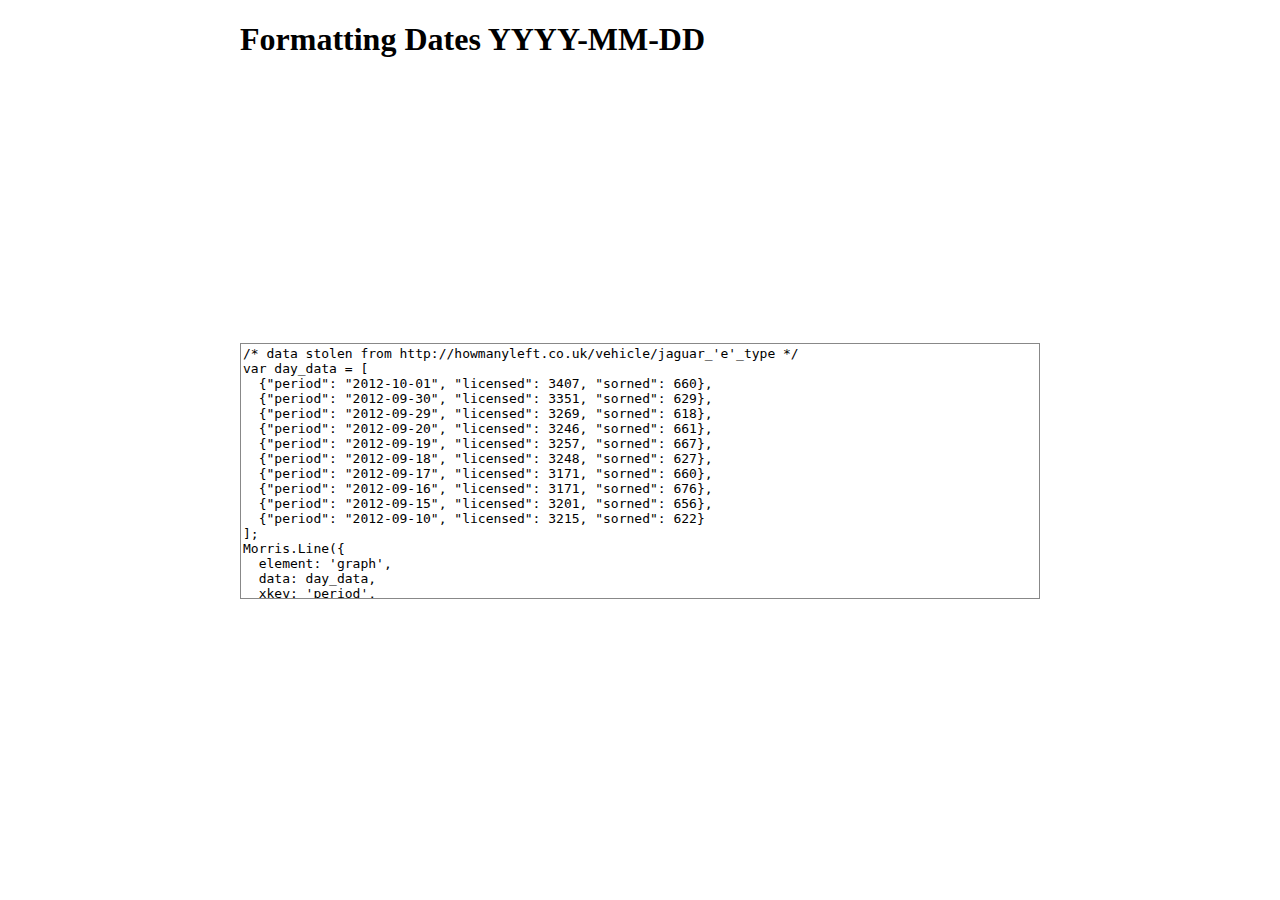
<file: web/assets/morris.js-0.4.3/examples/days.html>
<!doctype html>
<head>
  <script src="http://ajax.googleapis.com/ajax/libs/jquery/1.7.1/jquery.min.js"></script>
  <script src="https://raw.github.com/DmitryBaranovskiy/raphael/300aa589f5a0ba7fce667cd62c7cdda0bd5ad904/raphael-min.js"></script>
  <script src="../morris.js"></script>
  <script src="lib/prettify.js"></script>
  <script src="lib/example.js"></script>
  <link rel="stylesheet" href="lib/example.css">
  <link rel="stylesheet" href="lib/prettify.css">
  <link rel="stylesheet" href="../morris.css">
</head>
<body>
<h1>Formatting Dates YYYY-MM-DD</h1>
<div id="graph"></div>
<pre id="code" class="prettyprint linenums">
/* data stolen from http://howmanyleft.co.uk/vehicle/jaguar_'e'_type */
var day_data = [
  {"period": "2012-10-01", "licensed": 3407, "sorned": 660},
  {"period": "2012-09-30", "licensed": 3351, "sorned": 629},
  {"period": "2012-09-29", "licensed": 3269, "sorned": 618},
  {"period": "2012-09-20", "licensed": 3246, "sorned": 661},
  {"period": "2012-09-19", "licensed": 3257, "sorned": 667},
  {"period": "2012-09-18", "licensed": 3248, "sorned": 627},
  {"period": "2012-09-17", "licensed": 3171, "sorned": 660},
  {"period": "2012-09-16", "licensed": 3171, "sorned": 676},
  {"period": "2012-09-15", "licensed": 3201, "sorned": 656},
  {"period": "2012-09-10", "licensed": 3215, "sorned": 622}
];
Morris.Line({
  element: 'graph',
  data: day_data,
  xkey: 'period',
  ykeys: ['licensed', 'sorned'],
  labels: ['Licensed', 'SORN']
});
</pre>
</body>
</file>
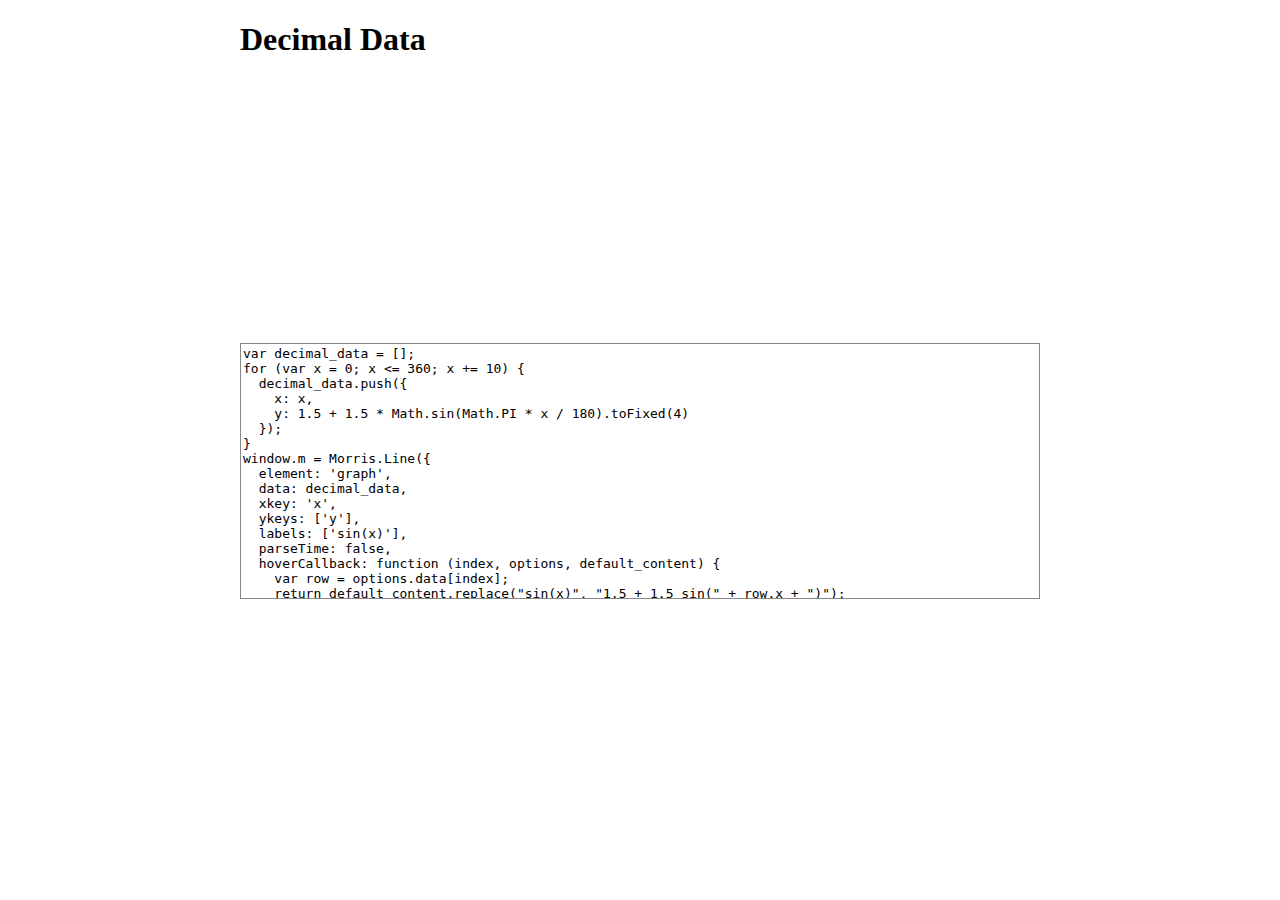
<file: web/assets/morris.js-0.4.3/examples/decimal-custom-hover.html>
<!doctype html>
<head>
  <script src="http://ajax.googleapis.com/ajax/libs/jquery/1.7.1/jquery.min.js"></script>
  <script src="https://raw.github.com/DmitryBaranovskiy/raphael/300aa589f5a0ba7fce667cd62c7cdda0bd5ad904/raphael-min.js"></script>
  <script src="../morris.js"></script>
  <script src="lib/prettify.js"></script>
  <script src="lib/example.js"></script>
  <link rel="stylesheet" href="lib/example.css">
  <link rel="stylesheet" href="lib/prettify.css">
  <link rel="stylesheet" href="../morris.css">
</head>
<body>
<h1>Decimal Data</h1>
<div id="graph"></div>
<pre id="code" class="prettyprint linenums">
var decimal_data = [];
for (var x = 0; x <= 360; x += 10) {
  decimal_data.push({
    x: x,
    y: 1.5 + 1.5 * Math.sin(Math.PI * x / 180).toFixed(4)
  });
}
window.m = Morris.Line({
  element: 'graph',
  data: decimal_data,
  xkey: 'x',
  ykeys: ['y'],
  labels: ['sin(x)'],
  parseTime: false,
  hoverCallback: function (index, options, default_content) {
    var row = options.data[index];
    return default_content.replace("sin(x)", "1.5 + 1.5 sin(" + row.x + ")");
  },
  xLabelMargin: 10,
  integerYLabels: true
});
</pre>
</body>
</file>
<file: web/css/elegant-icons-style.css>
@font-face {
	font-family: 'ElegantIcons';
	src:url('../fonts/ElegantIcons.eot');
	src:url('../fonts/ElegantIcons.eot?#iefix') format('embedded-opentype'),
		url('../fonts/ElegantIcons.woff') format('woff'),
		url('../fonts/ElegantIcons.ttf') format('truetype'),
		url('../fonts/ElegantIcons.svg#ElegantIcons') format('svg');
	font-weight: normal;
	font-style: normal;
}

/* Use the following CSS code if you want to use data attributes for inserting your icons */
[data-icon]:before {
	font-family: 'ElegantIcons';
	content: attr(data-icon);
	speak: none;
	font-weight: normal;
	font-variant: normal;
	text-transform: none;
	line-height: 1;
	-webkit-font-smoothing: antialiased;
	-moz-osx-font-smoothing: grayscale;
}

/* Use the following CSS code if you want to have a class per icon */
/*
Instead of a list of all class selectors,
you can use the generic selector below, but it's slower:
[class*="your-class-prefix"] {
*/
.arrow_up, .arrow_down, .arrow_left, .arrow_right, .arrow_left-up, .arrow_right-up, .arrow_right-down, .arrow_left-down, .arrow-up-down, .arrow_up-down_alt, .arrow_left-right_alt, .arrow_left-right, .arrow_expand_alt2, .arrow_expand_alt, .arrow_condense, .arrow_expand, .arrow_move, .arrow_carrot-up, .arrow_carrot-down, .arrow_carrot-left, .arrow_carrot-right, .arrow_carrot-2up, .arrow_carrot-2down, .arrow_carrot-2left, .arrow_carrot-2right, .arrow_carrot-up_alt2, .arrow_carrot-down_alt2, .arrow_carrot-left_alt2, .arrow_carrot-right_alt2, .arrow_carrot-2up_alt2, .arrow_carrot-2down_alt2, .arrow_carrot-2left_alt2, .arrow_carrot-2right_alt2, .arrow_triangle-up, .arrow_triangle-down, .arrow_triangle-left, .arrow_triangle-right, .arrow_triangle-up_alt2, .arrow_triangle-down_alt2, .arrow_triangle-left_alt2, .arrow_triangle-right_alt2, .arrow_back, .icon_minus-06, .icon_plus, .icon_close, .icon_check, .icon_minus_alt2, .icon_plus_alt2, .icon_close_alt2, .icon_check_alt2, .icon_zoom-out_alt, .icon_zoom-in_alt, .icon_search, .icon_box-empty, .icon_box-selected, .icon_minus-box, .icon_plus-box, .icon_box-checked, .icon_circle-empty, .icon_circle-slelected, .icon_stop_alt2, .icon_stop, .icon_pause_alt2, .icon_pause, .icon_menu, .icon_menu-square_alt2, .icon_menu-circle_alt2, .icon_ul, .icon_ol, .icon_adjust-horiz, .icon_adjust-vert, .icon_document_alt, .icon_documents_alt, .icon_pencil, .icon_pencil-edit_alt, .icon_pencil-edit, .icon_folder-alt, .icon_folder-open_alt, .icon_folder-add_alt, .icon_info_alt, .icon_error-oct_alt, .icon_error-circle_alt, .icon_error-triangle_alt, .icon_question_alt2, .icon_question, .icon_comment_alt, .icon_chat_alt, .icon_vol-mute_alt, .icon_volume-low_alt, .icon_volume-high_alt, .icon_quotations, .icon_quotations_alt2, .icon_clock_alt, .icon_lock_alt, .icon_lock-open_alt, .icon_key_alt, .icon_cloud_alt, .icon_cloud-upload_alt, .icon_cloud-download_alt, .icon_image, .icon_images, .icon_lightbulb_alt, .icon_gift_alt, .icon_house_alt, .icon_genius, .icon_mobile, .icon_tablet, .icon_laptop, .icon_desktop, .icon_camera_alt, .icon_mail_alt, .icon_cone_alt, .icon_ribbon_alt, .icon_bag_alt, .icon_creditcard, .icon_cart_alt, .icon_paperclip, .icon_tag_alt, .icon_tags_alt, .icon_trash_alt, .icon_cursor_alt, .icon_mic_alt, .icon_compass_alt, .icon_pin_alt, .icon_pushpin_alt, .icon_map_alt, .icon_drawer_alt, .icon_toolbox_alt, .icon_book_alt, .icon_calendar, .icon_film, .icon_table, .icon_contacts_alt, .icon_headphones, .icon_lifesaver, .icon_piechart, .icon_refresh, .icon_link_alt, .icon_link, .icon_loading, .icon_blocked, .icon_archive_alt, .icon_heart_alt, .icon_star_alt, .icon_star-half_alt, .icon_star, .icon_star-half, .icon_tools, .icon_tool, .icon_cog, .icon_cogs, .arrow_up_alt, .arrow_down_alt, .arrow_left_alt, .arrow_right_alt, .arrow_left-up_alt, .arrow_right-up_alt, .arrow_right-down_alt, .arrow_left-down_alt, .arrow_condense_alt, .arrow_expand_alt3, .arrow_carrot_up_alt, .arrow_carrot-down_alt, .arrow_carrot-left_alt, .arrow_carrot-right_alt, .arrow_carrot-2up_alt, .arrow_carrot-2dwnn_alt, .arrow_carrot-2left_alt, .arrow_carrot-2right_alt, .arrow_triangle-up_alt, .arrow_triangle-down_alt, .arrow_triangle-left_alt, .arrow_triangle-right_alt, .icon_minus_alt, .icon_plus_alt, .icon_close_alt, .icon_check_alt, .icon_zoom-out, .icon_zoom-in, .icon_stop_alt, .icon_menu-square_alt, .icon_menu-circle_alt, .icon_document, .icon_documents, .icon_pencil_alt, .icon_folder, .icon_folder-open, .icon_folder-add, .icon_folder_upload, .icon_folder_download, .icon_info, .icon_error-circle, .icon_error-oct, .icon_error-triangle, .icon_question_alt, .icon_comment, .icon_chat, .icon_vol-mute, .icon_volume-low, .icon_volume-high, .icon_quotations_alt, .icon_clock, .icon_lock, .icon_lock-open, .icon_key, .icon_cloud, .icon_cloud-upload, .icon_cloud-download, .icon_lightbulb, .icon_gift, .icon_house, .icon_camera, .icon_mail, .icon_cone, .icon_ribbon, .icon_bag, .icon_cart, .icon_tag, .icon_tags, .icon_trash, .icon_cursor, .icon_mic, .icon_compass, .icon_pin, .icon_pushpin, .icon_map, .icon_drawer, .icon_toolbox, .icon_book, .icon_contacts, .icon_archive, .icon_heart, .icon_profile, .icon_group, .icon_grid-2x2, .icon_grid-3x3, .icon_music, .icon_pause_alt, .icon_phone, .icon_upload, .icon_download, .social_facebook, .social_twitter, .social_pinterest, .social_googleplus, .social_tumblr, .social_tumbleupon, .social_wordpress, .social_instagram, .social_dribbble, .social_vimeo, .social_linkedin, .social_rss, .social_deviantart, .social_share, .social_myspace, .social_skype, .social_youtube, .social_picassa, .social_googledrive, .social_flickr, .social_blogger, .social_spotify, .social_delicious, .social_facebook_circle, .social_twitter_circle, .social_pinterest_circle, .social_googleplus_circle, .social_tumblr_circle, .social_stumbleupon_circle, .social_wordpress_circle, .social_instagram_circle, .social_dribbble_circle, .social_vimeo_circle, .social_linkedin_circle, .social_rss_circle, .social_deviantart_circle, .social_share_circle, .social_myspace_circle, .social_skype_circle, .social_youtube_circle, .social_picassa_circle, .social_googledrive_alt2, .social_flickr_circle, .social_blogger_circle, .social_spotify_circle, .social_delicious_circle, .social_facebook_square, .social_twitter_square, .social_pinterest_square, .social_googleplus_square, .social_tumblr_square, .social_stumbleupon_square, .social_wordpress_square, .social_instagram_square, .social_dribbble_square, .social_vimeo_square, .social_linkedin_square, .social_rss_square, .social_deviantart_square, .social_share_square, .social_myspace_square, .social_skype_square, .social_youtube_square, .social_picassa_square, .social_googledrive_square, .social_flickr_square, .social_blogger_square, .social_spotify_square, .social_delicious_square, .icon_printer, .icon_calulator, .icon_building, .icon_floppy, .icon_drive, .icon_search-2, .icon_id, .icon_id-2, .icon_puzzle, .icon_like, .icon_dislike, .icon_mug, .icon_currency, .icon_wallet, .icon_pens, .icon_easel, .icon_flowchart, .icon_datareport, .icon_briefcase, .icon_shield, .icon_percent, .icon_globe, .icon_globe-2, .icon_target, .icon_hourglass, .icon_balance, .icon_rook, .icon_printer-alt, .icon_calculator_alt, .icon_building_alt, .icon_floppy_alt, .icon_drive_alt, .icon_search_alt, .icon_id_alt, .icon_id-2_alt, .icon_puzzle_alt, .icon_like_alt, .icon_dislike_alt, .icon_mug_alt, .icon_currency_alt, .icon_wallet_alt, .icon_pens_alt, .icon_easel_alt, .icon_flowchart_alt, .icon_datareport_alt, .icon_briefcase_alt, .icon_shield_alt, .icon_percent_alt, .icon_globe_alt, .icon_clipboard {
	font-family: 'ElegantIcons';
	speak: none;
	font-style: normal;
	font-weight: normal;
	font-variant: normal;
	text-transform: none;
	line-height: 1;
	-webkit-font-smoothing: antialiased;
}
.arrow_up:before {
	content: "\21";
}
.arrow_down:before {
	content: "\22";
}
.arrow_left:before {
	content: "\23";
}
.arrow_right:before {
	content: "\24";
}
.arrow_left-up:before {
	content: "\25";
}
.arrow_right-up:before {
	content: "\26";
}
.arrow_right-down:before {
	content: "\27";
}
.arrow_left-down:before {
	content: "\28";
}
.arrow-up-down:before {
	content: "\29";
}
.arrow_up-down_alt:before {
	content: "\2a";
}
.arrow_left-right_alt:before {
	content: "\2b";
}
.arrow_left-right:before {
	content: "\2c";
}
.arrow_expand_alt2:before {
	content: "\2d";
}
.arrow_expand_alt:before {
	content: "\2e";
}
.arrow_condense:before {
	content: "\2f";
}
.arrow_expand:before {
	content: "\30";
}
.arrow_move:before {
	content: "\31";
}
.arrow_carrot-up:before {
	content: "\32";
}
.arrow_carrot-down:before {
	content: "\33";
}
.arrow_carrot-left:before {
	content: "\34";
}
.arrow_carrot-right:before {
	content: "\35";
}
.arrow_carrot-2up:before {
	content: "\36";
}
.arrow_carrot-2down:before {
	content: "\37";
}
.arrow_carrot-2left:before {
	content: "\38";
}
.arrow_carrot-2right:before {
	content: "\39";
}
.arrow_carrot-up_alt2:before {
	content: "\3a";
}
.arrow_carrot-down_alt2:before {
	content: "\3b";
}
.arrow_carrot-left_alt2:before {
	content: "\3c";
}
.arrow_carrot-right_alt2:before {
	content: "\3d";
}
.arrow_carrot-2up_alt2:before {
	content: "\3e";
}
.arrow_carrot-2down_alt2:before {
	content: "\3f";
}
.arrow_carrot-2left_alt2:before {
	content: "\40";
}
.arrow_carrot-2right_alt2:before {
	content: "\41";
}
.arrow_triangle-up:before {
	content: "\42";
}
.arrow_triangle-down:before {
	content: "\43";
}
.arrow_triangle-left:before {
	content: "\44";
}
.arrow_triangle-right:before {
	content: "\45";
}
.arrow_triangle-up_alt2:before {
	content: "\46";
}
.arrow_triangle-down_alt2:before {
	content: "\47";
}
.arrow_triangle-left_alt2:before {
	content: "\48";
}
.arrow_triangle-right_alt2:before {
	content: "\49";
}
.arrow_back:before {
	content: "\4a";
}
.icon_minus-06:before {
	content: "\4b";
}
.icon_plus:before {
	content: "\4c";
}
.icon_close:before {
	content: "\4d";
}
.icon_check:before {
	content: "\4e";
}
.icon_minus_alt2:before {
	content: "\4f";
}
.icon_plus_alt2:before {
	content: "\50";
}
.icon_close_alt2:before {
	content: "\51";
}
.icon_check_alt2:before {
	content: "\52";
}
.icon_zoom-out_alt:before {
	content: "\53";
}
.icon_zoom-in_alt:before {
	content: "\54";
}
.icon_search:before {
	content: "\55";
}
.icon_box-empty:before {
	content: "\56";
}
.icon_box-selected:before {
	content: "\57";
}
.icon_minus-box:before {
	content: "\58";
}
.icon_plus-box:before {
	content: "\59";
}
.icon_box-checked:before {
	content: "\5a";
}
.icon_circle-empty:before {
	content: "\5b";
}
.icon_circle-slelected:before {
	content: "\5c";
}
.icon_stop_alt2:before {
	content: "\5d";
}
.icon_stop:before {
	content: "\5e";
}
.icon_pause_alt2:before {
	content: "\5f";
}
.icon_pause:before {
	content: "\60";
}
.icon_menu:before {
	content: "\61";
}
.icon_menu-square_alt2:before {
	content: "\62";
}
.icon_menu-circle_alt2:before {
	content: "\63";
}
.icon_ul:before {
	content: "\64";
}
.icon_ol:before {
	content: "\65";
}
.icon_adjust-horiz:before {
	content: "\66";
}
.icon_adjust-vert:before {
	content: "\67";
}
.icon_document_alt:before {
	content: "\68";
}
.icon_documents_alt:before {
	content: "\69";
}
.icon_pencil:before {
	content: "\6a";
}
.icon_pencil-edit_alt:before {
	content: "\6b";
}
.icon_pencil-edit:before {
	content: "\6c";
}
.icon_folder-alt:before {
	content: "\6d";
}
.icon_folder-open_alt:before {
	content: "\6e";
}
.icon_folder-add_alt:before {
	content: "\6f";
}
.icon_info_alt:before {
	content: "\70";
}
.icon_error-oct_alt:before {
	content: "\71";
}
.icon_error-circle_alt:before {
	content: "\72";
}
.icon_error-triangle_alt:before {
	content: "\73";
}
.icon_question_alt2:before {
	content: "\74";
}
.icon_question:before {
	content: "\75";
}
.icon_comment_alt:before {
	content: "\76";
}
.icon_chat_alt:before {
	content: "\77";
}
.icon_vol-mute_alt:before {
	content: "\78";
}
.icon_volume-low_alt:before {
	content: "\79";
}
.icon_volume-high_alt:before {
	content: "\7a";
}
.icon_quotations:before {
	content: "\7b";
}
.icon_quotations_alt2:before {
	content: "\7c";
}
.icon_clock_alt:before {
	content: "\7d";
}
.icon_lock_alt:before {
	content: "\7e";
}
.icon_lock-open_alt:before {
	content: "\e000";
}
.icon_key_alt:before {
	content: "\e001";
}
.icon_cloud_alt:before {
	content: "\e002";
}
.icon_cloud-upload_alt:before {
	content: "\e003";
}
.icon_cloud-download_alt:before {
	content: "\e004";
}
.icon_image:before {
	content: "\e005";
}
.icon_images:before {
	content: "\e006";
}
.icon_lightbulb_alt:before {
	content: "\e007";
}
.icon_gift_alt:before {
	content: "\e008";
}
.icon_house_alt:before {
	content: "\e009";
}
.icon_genius:before {
	content: "\e00a";
}
.icon_mobile:before {
	content: "\e00b";
}
.icon_tablet:before {
	content: "\e00c";
}
.icon_laptop:before {
	content: "\e00d";
}
.icon_desktop:before {
	content: "\e00e";
}
.icon_camera_alt:before {
	content: "\e00f";
}
.icon_mail_alt:before {
	content: "\e010";
}
.icon_cone_alt:before {
	content: "\e011";
}
.icon_ribbon_alt:before {
	content: "\e012";
}
.icon_bag_alt:before {
	content: "\e013";
}
.icon_creditcard:before {
	content: "\e014";
}
.icon_cart_alt:before {
	content: "\e015";
}
.icon_paperclip:before {
	content: "\e016";
}
.icon_tag_alt:before {
	content: "\e017";
}
.icon_tags_alt:before {
	content: "\e018";
}
.icon_trash_alt:before {
	content: "\e019";
}
.icon_cursor_alt:before {
	content: "\e01a";
}
.icon_mic_alt:before {
	content: "\e01b";
}
.icon_compass_alt:before {
	content: "\e01c";
}
.icon_pin_alt:before {
	content: "\e01d";
}
.icon_pushpin_alt:before {
	content: "\e01e";
}
.icon_map_alt:before {
	content: "\e01f";
}
.icon_drawer_alt:before {
	content: "\e020";
}
.icon_toolbox_alt:before {
	content: "\e021";
}
.icon_book_alt:before {
	content: "\e022";
}
.icon_calendar:before {
	content: "\e023";
}
.icon_film:before {
	content: "\e024";
}
.icon_table:before {
	content: "\e025";
}
.icon_contacts_alt:before {
	content: "\e026";
}
.icon_headphones:before {
	content: "\e027";
}
.icon_lifesaver:before {
	content: "\e028";
}
.icon_piechart:before {
	content: "\e029";
}
.icon_refresh:before {
	content: "\e02a";
}
.icon_link_alt:before {
	content: "\e02b";
}
.icon_link:before {
	content: "\e02c";
}
.icon_loading:before {
	content: "\e02d";
}
.icon_blocked:before {
	content: "\e02e";
}
.icon_archive_alt:before {
	content: "\e02f";
}
.icon_heart_alt:before {
	content: "\e030";
}
.icon_star_alt:before {
	content: "\e031";
}
.icon_star-half_alt:before {
	content: "\e032";
}
.icon_star:before {
	content: "\e033";
}
.icon_star-half:before {
	content: "\e034";
}
.icon_tools:before {
	content: "\e035";
}
.icon_tool:before {
	content: "\e036";
}
.icon_cog:before {
	content: "\e037";
}
.icon_cogs:before {
	content: "\e038";
}
.arrow_up_alt:before {
	content: "\e039";
}
.arrow_down_alt:before {
	content: "\e03a";
}
.arrow_left_alt:before {
	content: "\e03b";
}
.arrow_right_alt:before {
	content: "\e03c";
}
.arrow_left-up_alt:before {
	content: "\e03d";
}
.arrow_right-up_alt:before {
	content: "\e03e";
}
.arrow_right-down_alt:before {
	content: "\e03f";
}
.arrow_left-down_alt:before {
	content: "\e040";
}
.arrow_condense_alt:before {
	content: "\e041";
}
.arrow_expand_alt3:before {
	content: "\e042";
}
.arrow_carrot_up_alt:before {
	content: "\e043";
}
.arrow_carrot-down_alt:before {
	content: "\e044";
}
.arrow_carrot-left_alt:before {
	content: "\e045";
}
.arrow_carrot-right_alt:before {
	content: "\e046";
}
.arrow_carrot-2up_alt:before {
	content: "\e047";
}
.arrow_carrot-2dwnn_alt:before {
	content: "\e048";
}
.arrow_carrot-2left_alt:before {
	content: "\e049";
}
.arrow_carrot-2right_alt:before {
	content: "\e04a";
}
.arrow_triangle-up_alt:before {
	content: "\e04b";
}
.arrow_triangle-down_alt:before {
	content: "\e04c";
}
.arrow_triangle-left_alt:before {
	content: "\e04d";
}
.arrow_triangle-right_alt:before {
	content: "\e04e";
}
.icon_minus_alt:before {
	content: "\e04f";
}
.icon_plus_alt:before {
	content: "\e050";
}
.icon_close_alt:before {
	content: "\e051";
}
.icon_check_alt:before {
	content: "\e052";
}
.icon_zoom-out:before {
	content: "\e053";
}
.icon_zoom-in:before {
	content: "\e054";
}
.icon_stop_alt:before {
	content: "\e055";
}
.icon_menu-square_alt:before {
	content: "\e056";
}
.icon_menu-circle_alt:before {
	content: "\e057";
}
.icon_document:before {
	content: "\e058";
}
.icon_documents:before {
	content: "\e059";
}
.icon_pencil_alt:before {
	content: "\e05a";
}
.icon_folder:before {
	content: "\e05b";
}
.icon_folder-open:before {
	content: "\e05c";
}
.icon_folder-add:before {
	content: "\e05d";
}
.icon_folder_upload:before {
	content: "\e05e";
}
.icon_folder_download:before {
	content: "\e05f";
}
.icon_info:before {
	content: "\e060";
}
.icon_error-circle:before {
	content: "\e061";
}
.icon_error-oct:before {
	content: "\e062";
}
.icon_error-triangle:before {
	content: "\e063";
}
.icon_question_alt:before {
	content: "\e064";
}
.icon_comment:before {
	content: "\e065";
}
.icon_chat:before {
	content: "\e066";
}
.icon_vol-mute:before {
	content: "\e067";
}
.icon_volume-low:before {
	content: "\e068";
}
.icon_volume-high:before {
	content: "\e069";
}
.icon_quotations_alt:before {
	content: "\e06a";
}
.icon_clock:before {
	content: "\e06b";
}
.icon_lock:before {
	content: "\e06c";
}
.icon_lock-open:before {
	content: "\e06d";
}
.icon_key:before {
	content: "\e06e";
}
.icon_cloud:before {
	content: "\e06f";
}
.icon_cloud-upload:before {
	content: "\e070";
}
.icon_cloud-download:before {
	content: "\e071";
}
.icon_lightbulb:before {
	content: "\e072";
}
.icon_gift:before {
	content: "\e073";
}
.icon_house:before {
	content: "\e074";
}
.icon_camera:before {
	content: "\e075";
}
.icon_mail:before {
	content: "\e076";
}
.icon_cone:before {
	content: "\e077";
}
.icon_ribbon:before {
	content: "\e078";
}
.icon_bag:before {
	content: "\e079";
}
.icon_cart:before {
	content: "\e07a";
}
.icon_tag:before {
	content: "\e07b";
}
.icon_tags:before {
	content: "\e07c";
}
.icon_trash:before {
	content: "\e07d";
}
.icon_cursor:before {
	content: "\e07e";
}
.icon_mic:before {
	content: "\e07f";
}
.icon_compass:before {
	content: "\e080";
}
.icon_pin:before {
	content: "\e081";
}
.icon_pushpin:before {
	content: "\e082";
}
.icon_map:before {
	content: "\e083";
}
.icon_drawer:before {
	content: "\e084";
}
.icon_toolbox:before {
	content: "\e085";
}
.icon_book:before {
	content: "\e086";
}
.icon_contacts:before {
	content: "\e087";
}
.icon_archive:before {
	content: "\e088";
}
.icon_heart:before {
	content: "\e089";
}
.icon_profile:before {
	content: "\e08a";
}
.icon_group:before {
	content: "\e08b";
}
.icon_grid-2x2:before {
	content: "\e08c";
}
.icon_grid-3x3:before {
	content: "\e08d";
}
.icon_music:before {
	content: "\e08e";
}
.icon_pause_alt:before {
	content: "\e08f";
}
.icon_phone:before {
	content: "\e090";
}
.icon_upload:before {
	content: "\e091";
}
.icon_download:before {
	content: "\e092";
}
.social_facebook:before {
	content: "\e093";
}
.social_twitter:before {
	content: "\e094";
}
.social_pinterest:before {
	content: "\e095";
}
.social_googleplus:before {
	content: "\e096";
}
.social_tumblr:before {
	content: "\e097";
}
.social_tumbleupon:before {
	content: "\e098";
}
.social_wordpress:before {
	content: "\e099";
}
.social_instagram:before {
	content: "\e09a";
}
.social_dribbble:before {
	content: "\e09b";
}
.social_vimeo:before {
	content: "\e09c";
}
.social_linkedin:before {
	content: "\e09d";
}
.social_rss:before {
	content: "\e09e";
}
.social_deviantart:before {
	content: "\e09f";
}
.social_share:before {
	content: "\e0a0";
}
.social_myspace:before {
	content: "\e0a1";
}
.social_skype:before {
	content: "\e0a2";
}
.social_youtube:before {
	content: "\e0a3";
}
.social_picassa:before {
	content: "\e0a4";
}
.social_googledrive:before {
	content: "\e0a5";
}
.social_flickr:before {
	content: "\e0a6";
}
.social_blogger:before {
	content: "\e0a7";
}
.social_spotify:before {
	content: "\e0a8";
}
.social_delicious:before {
	content: "\e0a9";
}
.social_facebook_circle:before {
	content: "\e0aa";
}
.social_twitter_circle:before {
	content: "\e0ab";
}
.social_pinterest_circle:before {
	content: "\e0ac";
}
.social_googleplus_circle:before {
	content: "\e0ad";
}
.social_tumblr_circle:before {
	content: "\e0ae";
}
.social_stumbleupon_circle:before {
	content: "\e0af";
}
.social_wordpress_circle:before {
	content: "\e0b0";
}
.social_instagram_circle:before {
	content: "\e0b1";
}
.social_dribbble_circle:before {
	content: "\e0b2";
}
.social_vimeo_circle:before {
	content: "\e0b3";
}
.social_linkedin_circle:before {
	content: "\e0b4";
}
.social_rss_circle:before {
	content: "\e0b5";
}
.social_deviantart_circle:before {
	content: "\e0b6";
}
.social_share_circle:before {
	content: "\e0b7";
}
.social_myspace_circle:before {
	content: "\e0b8";
}
.social_skype_circle:before {
	content: "\e0b9";
}
.social_youtube_circle:before {
	content: "\e0ba";
}
.social_picassa_circle:before {
	content: "\e0bb";
}
.social_googledrive_alt2:before {
	content: "\e0bc";
}
.social_flickr_circle:before {
	content: "\e0bd";
}
.social_blogger_circle:before {
	content: "\e0be";
}
.social_spotify_circle:before {
	content: "\e0bf";
}
.social_delicious_circle:before {
	content: "\e0c0";
}
.social_facebook_square:before {
	content: "\e0c1";
}
.social_twitter_square:before {
	content: "\e0c2";
}
.social_pinterest_square:before {
	content: "\e0c3";
}
.social_googleplus_square:before {
	content: "\e0c4";
}
.social_tumblr_square:before {
	content: "\e0c5";
}
.social_stumbleupon_square:before {
	content: "\e0c6";
}
.social_wordpress_square:before {
	content: "\e0c7";
}
.social_instagram_square:before {
	content: "\e0c8";
}
.social_dribbble_square:before {
	content: "\e0c9";
}
.social_vimeo_square:before {
	content: "\e0ca";
}
.social_linkedin_square:before {
	content: "\e0cb";
}
.social_rss_square:before {
	content: "\e0cc";
}
.social_deviantart_square:before {
	content: "\e0cd";
}
.social_share_square:before {
	content: "\e0ce";
}
.social_myspace_square:before {
	content: "\e0cf";
}
.social_skype_square:before {
	content: "\e0d0";
}
.social_youtube_square:before {
	content: "\e0d1";
}
.social_picassa_square:before {
	content: "\e0d2";
}
.social_googledrive_square:before {
	content: "\e0d3";
}
.social_flickr_square:before {
	content: "\e0d4";
}
.social_blogger_square:before {
	content: "\e0d5";
}
.social_spotify_square:before {
	content: "\e0d6";
}
.social_delicious_square:before {
	content: "\e0d7";
}
.icon_printer:before {
	content: "\e103";
}
.icon_calulator:before {
	content: "\e0ee";
}
.icon_building:before {
	content: "\e0ef";
}
.icon_floppy:before {
	content: "\e0e8";
}
.icon_drive:before {
	content: "\e0ea";
}
.icon_search-2:before {
	content: "\e101";
}
.icon_id:before {
	content: "\e107";
}
.icon_id-2:before {
	content: "\e108";
}
.icon_puzzle:before {
	content: "\e102";
}
.icon_like:before {
	content: "\e106";
}
.icon_dislike:before {
	content: "\e0eb";
}
.icon_mug:before {
	content: "\e105";
}
.icon_currency:before {
	content: "\e0ed";
}
.icon_wallet:before {
	content: "\e100";
}
.icon_pens:before {
	content: "\e104";
}
.icon_easel:before {
	content: "\e0e9";
}
.icon_flowchart:before {
	content: "\e109";
}
.icon_datareport:before {
	content: "\e0ec";
}
.icon_briefcase:before {
	content: "\e0fe";
}
.icon_shield:before {
	content: "\e0f6";
}
.icon_percent:before {
	content: "\e0fb";
}
.icon_globe:before {
	content: "\e0e2";
}
.icon_globe-2:before {
	content: "\e0e3";
}
.icon_target:before {
	content: "\e0f5";
}
.icon_hourglass:before {
	content: "\e0e1";
}
.icon_balance:before {
	content: "\e0ff";
}
.icon_rook:before {
	content: "\e0f8";
}
.icon_printer-alt:before {
	content: "\e0fa";
}
.icon_calculator_alt:before {
	content: "\e0e7";
}
.icon_building_alt:before {
	content: "\e0fd";
}
.icon_floppy_alt:before {
	content: "\e0e4";
}
.icon_drive_alt:before {
	content: "\e0e5";
}
.icon_search_alt:before {
	content: "\e0f7";
}
.icon_id_alt:before {
	content: "\e0e0";
}
.icon_id-2_alt:before {
	content: "\e0fc";
}
.icon_puzzle_alt:before {
	content: "\e0f9";
}
.icon_like_alt:before {
	content: "\e0dd";
}
.icon_dislike_alt:before {
	content: "\e0f1";
}
.icon_mug_alt:before {
	content: "\e0dc";
}
.icon_currency_alt:before {
	content: "\e0f3";
}
.icon_wallet_alt:before {
	content: "\e0d8";
}
.icon_pens_alt:before {
	content: "\e0db";
}
.icon_easel_alt:before {
	content: "\e0f0";
}
.icon_flowchart_alt:before {
	content: "\e0df";
}
.icon_datareport_alt:before {
	content: "\e0f2";
}
.icon_briefcase_alt:before {
	content: "\e0f4";
}
.icon_shield_alt:before {
	content: "\e0d9";
}
.icon_percent_alt:before {
	content: "\e0da";
}
.icon_globe_alt:before {
	content: "\e0de";
}
.icon_clipboard:before {
	content: "\e0e6";
}


	.glyph {
		float: left;
		text-align: center;
		padding: .75em;
		margin: .4em 1.5em .75em 0;
		width: 6em;
text-shadow: none;
	}
        .glyph_big {
        font-size: 128px;
        color: #59c5dc;
        float: left;
        margin-right: 20px;
        }

        .glyph div { padding-bottom: 10px;}

	.glyph input {
		font-family: consolas, monospace;
		font-size: 12px;
		width: 100%;
		text-align: center;
		border: 0;
		box-shadow: 0 0 0 1px #ccc;
		padding: .2em;
                -moz-border-radius: 5px;
                -webkit-border-radius: 5px;
	}
	.centered {
		margin-left: auto;
		margin-right: auto;
	}
	.glyph .fs1 {
		font-size: 2em;
	}
</file>
<file: web/css/pickmeup.css>
.pickmeup{background:#000;border-radius:.4em;-moz-box-sizing:content-box;box-sizing:content-box;display:none;position:absolute}.pickmeup *{-moz-box-sizing:border-box;box-sizing:border-box}.pickmeup .pmu-instance{display:inline-block;height:13.8em;padding:.5em;text-align:center;width:15em}.pickmeup .pmu-instance .pmu-button{color:#eee;cursor:pointer;outline:none;text-decoration:none}.pickmeup .pmu-instance .pmu-today{background:#17384d;color:#88c5eb}.pickmeup .pmu-instance .pmu-button:hover{background:transparent;color:#88c5eb}.pickmeup .pmu-instance .pmu-not-in-month{color:#666}.pickmeup .pmu-instance .pmu-disabled,.pickmeup .pmu-instance .pmu-disabled:hover{color:#333;cursor:default}.pickmeup .pmu-instance .pmu-selected{background:#136a9f;color:#eee}.pickmeup .pmu-instance .pmu-not-in-month.pmu-selected{background:#17384d}.pickmeup .pmu-instance nav{color:#eee;display:-ms-flexbox;display:-webkit-flex;display:flex;line-height:2em}.pickmeup .pmu-instance nav *:first-child :hover{color:#88c5eb}.pickmeup .pmu-instance nav .pmu-prev,.pickmeup .pmu-instance nav .pmu-next{display:none;height:2em;width:1em}.pickmeup .pmu-instance nav .pmu-month{width:14em}.pickmeup .pmu-instance .pmu-years *,.pickmeup .pmu-instance .pmu-months *{display:inline-block;line-height:3.6em;width:3.5em}.pickmeup .pmu-instance .pmu-day-of-week{color:#999;cursor:default}.pickmeup .pmu-instance .pmu-day-of-week *,.pickmeup .pmu-instance .pmu-days *{display:inline-block;line-height:1.5em;width:2em}.pickmeup .pmu-instance .pmu-day-of-week *{line-height:1.8em}.pickmeup .pmu-instance:first-child .pmu-prev,.pickmeup .pmu-instance:last-child .pmu-next{display:block}.pickmeup .pmu-instance:first-child .pmu-month,.pickmeup .pmu-instance:last-child .pmu-month{width:13em}.pickmeup .pmu-instance:first-child:last-child .pmu-month{width:12em}.pickmeup:not(.pmu-view-days) .pmu-days,.pickmeup:not(.pmu-view-days) .pmu-day-of-week,.pickmeup:not(.pmu-view-months) .pmu-months,.pickmeup:not(.pmu-view-years) .pmu-years{display:none}
</file>
<file: web/demo_test/css/mosca.css>
textarea {
	width:100%;
	height: 100%;
}

pre{
	background-color: #000000; 
	color: #00FF00;
}
</file>
<file: web/demo_test/syntax/media/css/shThemeEmacs.css>
/**
 * SyntaxHighlighter
 * http://alexgorbatchev.com/SyntaxHighlighter
 *
 * SyntaxHighlighter is donationware. If you are using it, please donate.
 * http://alexgorbatchev.com/SyntaxHighlighter/donate.html
 *
 * @version
 * 3.0.83 (July 02 2010)
 * 
 * @copyright
 * Copyright (C) 2004-2010 Alex Gorbatchev.
 *
 * @license
 * Dual licensed under the MIT and GPL licenses.
 */
.syntaxhighlighter {
  background-color: black !important;
}
.syntaxhighlighter .line.alt1 {
  background-color: black !important;
}
.syntaxhighlighter .line.alt2 {
  background-color: black !important;
}
.syntaxhighlighter .line.highlighted.alt1, .syntaxhighlighter .line.highlighted.alt2 {
  background-color: #2a3133 !important;
}
.syntaxhighlighter .line.highlighted.number {
  color: white !important;
}
.syntaxhighlighter table caption {
  color: #d3d3d3 !important;
}
.syntaxhighlighter .gutter {
  color: #d3d3d3 !important;
}
.syntaxhighlighter .gutter .line {
  border-right: 3px solid #990000 !important;
}
.syntaxhighlighter .gutter .line.highlighted {
  background-color: #990000 !important;
  color: black !important;
}
.syntaxhighlighter.printing .line .content {
  border: none !important;
}
.syntaxhighlighter.collapsed {
  overflow: visible !important;
}
.syntaxhighlighter.collapsed .toolbar {
  color: #ebdb8d !important;
  background: black !important;
  border: 1px solid #990000 !important;
}
.syntaxhighlighter.collapsed .toolbar a {
  color: #ebdb8d !important;
}
.syntaxhighlighter.collapsed .toolbar a:hover {
  color: #ff7d27 !important;
}
.syntaxhighlighter .toolbar {
  color: white !important;
  background: #990000 !important;
  border: none !important;
}
.syntaxhighlighter .toolbar a {
  color: white !important;
}
.syntaxhighlighter .toolbar a:hover {
  color: #9ccff4 !important;
}
.syntaxhighlighter .plain, .syntaxhighlighter .plain a {
  color: #d3d3d3 !important;
}
.syntaxhighlighter .comments, .syntaxhighlighter .comments a {
  color: #ff7d27 !important;
}
.syntaxhighlighter .string, .syntaxhighlighter .string a {
  color: #ff9e7b !important;
}
.syntaxhighlighter .keyword {
  color: aqua !important;
}
.syntaxhighlighter .preprocessor {
  color: #aec4de !important;
}
.syntaxhighlighter .variable {
  color: #ffaa3e !important;
}
.syntaxhighlighter .value {
  color: #009900 !important;
}
.syntaxhighlighter .functions {
  color: #81cef9 !important;
}
.syntaxhighlighter .constants {
  color: #ff9e7b !important;
}
.syntaxhighlighter .script {
  font-weight: bold !important;
  color: aqua !important;
  background-color: none !important;
}
.syntaxhighlighter .color1, .syntaxhighlighter .color1 a {
  color: #ebdb8d !important;
}
.syntaxhighlighter .color2, .syntaxhighlighter .color2 a {
  color: #ff7d27 !important;
}
.syntaxhighlighter .color3, .syntaxhighlighter .color3 a {
  color: #aec4de !important;
}
</file>
<file: web/demo_test/syntax/media/css/shCore.css>
/**
 * SyntaxHighlighter
 * http://alexgorbatchev.com/
 *
 * SyntaxHighlighter is donationware. If you are using it, please donate.
 * http://alexgorbatchev.com/wiki/SyntaxHighlighter:Donate
 *
 * @version
 * 2.1.382 (June 24 2010)
 * 
 * @copyright
 * Copyright (C) 2004-2009 Alex Gorbatchev.
 *
 * @license
 * This file is part of SyntaxHighlighter.
 * 
 * SyntaxHighlighter is free software: you can redistribute it and/or modify
 * it under the terms of the GNU Lesser General Public License as published by
 * the Free Software Foundation, either version 3 of the License, or
 * (at your option) any later version.
 * 
 * SyntaxHighlighter is distributed in the hope that it will be useful,
 * but WITHOUT ANY WARRANTY; without even the implied warranty of
 * MERCHANTABILITY or FITNESS FOR A PARTICULAR PURPOSE.  See the
 * GNU General Public License for more details.
 * 
 * You should have received a copy of the GNU General Public License
 * along with SyntaxHighlighter.  If not, see <http://www.gnu.org/copyleft/lesser.html>.
 */
.syntaxhighlighter,
.syntaxhighlighter div,
.syntaxhighlighter code,
.syntaxhighlighter table,
.syntaxhighlighter table td,
.syntaxhighlighter table tr,
.syntaxhighlighter table tbody
{
	margin: 0 !important;
	padding: 0 !important;
	border: 0 !important;
	outline: 0 !important;
	background: none !important;
	text-align: left !important;
	float: none !important;
	vertical-align: baseline !important;
	position: static !important;
	left: auto !important;
	top: auto !important;
	right: auto !important;
	bottom: auto !important;
	height: auto !important;
	width: auto !important;
	line-height: 1.1em !important;
	font-family: "Consolas", "Bitstream Vera Sans Mono", "Courier New", Courier, monospace !important;
	font-weight: normal !important;
	font-style: normal !important;
	font-size: 1em !important;
	min-height: inherit !important; /* For IE8, FF & WebKit */
	min-height: auto !important; /* For IE7 */
}

.syntaxhighlighter
{
	width: 99% !important; /* 99% fixes IE8 horizontal scrollbar */
	margin: 1em 0 1em 0 !important;
	padding: 1px !important; /* adds a little border on top and bottom */
	position: relative !important;
}

.syntaxhighlighter .bold 
{
	font-weight: bold !important;
}

.syntaxhighlighter .italic 
{
	font-style: italic !important;
}

.syntaxhighlighter .line
{
}

.syntaxhighlighter .no-wrap .line .content
{
	white-space: pre !important;
}

.syntaxhighlighter .line table 
{
	border-collapse: collapse !important;
}

.syntaxhighlighter .line td
{
	vertical-align: top !important;
}

.syntaxhighlighter .line .number
{
	width: 3em !important;
}

.syntaxhighlighter .line .number code
{
	width: 2.7em !important;
	padding-right: .3em !important;
	text-align: right !important;
	display: block !important;
}

.syntaxhighlighter .line .content
{
	padding-left: .5em !important;
}

.syntaxhighlighter .line .spaces
{
}

/* Disable border and margin on the lines when no gutter option is set */
.syntaxhighlighter.nogutter .line .content
{
	border-left: none !important;
}

.syntaxhighlighter .bar
{
	display: none !important;
}

.syntaxhighlighter .bar.show 
{
	display: block !important;
}

.syntaxhighlighter.collapsed .bar
{
	display: block !important;
}

/* Adjust some properties when collapsed */

.syntaxhighlighter.collapsed .lines
{
	display: none !important;
}

.syntaxhighlighter .lines.no-wrap
{
	overflow: auto !important;
	overflow-y: hidden !important;
}

/* Styles for the toolbar */

.syntaxhighlighter .toolbar
{
	position: absolute !important;
	right: 0px !important;
	top: 0px !important;
	font-size: 1px !important;
	padding: 8px 8px 8px 0 !important; /* in px because images don't scale with ems */
}

.syntaxhighlighter.collapsed .toolbar
{
	font-size: 80% !important;
	padding: .2em 0 .5em .5em !important;
	position: static !important;
}

.syntaxhighlighter .toolbar a.item,
.syntaxhighlighter .toolbar .item
{
	display: block !important;
	float: left !important;
	margin-left: 8px !important;
	background-repeat: no-repeat !important;
	overflow: hidden !important;
	text-indent: -5000px !important;
}

.syntaxhighlighter.collapsed .toolbar .item
{
	display: none !important;
}

.syntaxhighlighter.collapsed .toolbar .item.expandSource
{
	background-image: url(magnifier.png) !important;
	display: inline !important;
	text-indent: 0 !important;
	width: auto !important;
	float: none !important;
	height: 16px !important;
	padding-left: 20px !important;
}

.syntaxhighlighter .toolbar .item.viewSource
{
	background-image: url(page_white_code.png) !important;
}

.syntaxhighlighter .toolbar .item.printSource
{
	background-image: url(printer.png) !important;
}

.syntaxhighlighter .toolbar .item.copyToClipboard
{
	text-indent: 0 !important;
	background: none !important;
	overflow: visible !important;
}

.syntaxhighlighter .toolbar .item.about
{
	background-image: url(help.png) !important;
}

/** 
 * Print view.
 * Colors are based on the default theme without background.
 */

.syntaxhighlighter.printing,
.syntaxhighlighter.printing .line.alt1 .content,
.syntaxhighlighter.printing .line.alt2 .content,
.syntaxhighlighter.printing .line.highlighted .number,
.syntaxhighlighter.printing .line.highlighted.alt1 .content,
.syntaxhighlighter.printing .line.highlighted.alt2 .content,
{
	background: none !important;
}

/* Gutter line numbers */
.syntaxhighlighter.printing .line .number
{
	color: #bbb !important;
}

/* Add border to the lines */
.syntaxhighlighter.printing .line .content
{
	color: #000 !important;
}

/* Toolbar when visible */
.syntaxhighlighter.printing .toolbar
{
	display: none !important;
}

.syntaxhighlighter.printing a
{
	text-decoration: none !important;
}

.syntaxhighlighter.printing .plain,
.syntaxhighlighter.printing .plain a
{ 
	color: #000 !important;
}

.syntaxhighlighter.printing .comments,
.syntaxhighlighter.printing .comments a
{ 
	color: #008200 !important;
}

.syntaxhighlighter.printing .string,
.syntaxhighlighter.printing .string a
{
	color: blue !important; 
}

.syntaxhighlighter.printing .keyword
{ 
	color: #069 !important; 
	font-weight: bold !important; 
}

.syntaxhighlighter.printing .preprocessor 
{ 
	color: gray !important; 
}

.syntaxhighlighter.printing .variable 
{ 
	color: #a70 !important; 
}

.syntaxhighlighter.printing .value
{ 
	color: #090 !important; 
}

.syntaxhighlighter.printing .functions
{ 
	color: #ff1493 !important; 
}

.syntaxhighlighter.printing .constants
{ 
	color: #0066CC !important; 
}

.syntaxhighlighter.printing .script
{
	font-weight: bold !important;
}

.syntaxhighlighter.printing .color1,
.syntaxhighlighter.printing .color1 a
{ 
	color: #808080 !important; 
}

.syntaxhighlighter.printing .color2,
.syntaxhighlighter.printing .color2 a
{ 
	color: #ff1493 !important; 
}

.syntaxhighlighter.printing .color3,
.syntaxhighlighter.printing .color3 a
{ 
	color: red !important; 
}
</file>
<file: web/demo_test/js/syntaxhighlighter_3.0.83/styles/shCoreDefault.css>
/**
 * SyntaxHighlighter
 * http://alexgorbatchev.com/SyntaxHighlighter
 *
 * SyntaxHighlighter is donationware. If you are using it, please donate.
 * http://alexgorbatchev.com/SyntaxHighlighter/donate.html
 *
 * @version
 * 3.0.83 (July 02 2010)
 * 
 * @copyright
 * Copyright (C) 2004-2010 Alex Gorbatchev.
 *
 * @license
 * Dual licensed under the MIT and GPL licenses.
 */
.syntaxhighlighter a,
.syntaxhighlighter div,
.syntaxhighlighter code,
.syntaxhighlighter table,
.syntaxhighlighter table td,
.syntaxhighlighter table tr,
.syntaxhighlighter table tbody,
.syntaxhighlighter table thead,
.syntaxhighlighter table caption,
.syntaxhighlighter textarea {
  -moz-border-radius: 0 0 0 0 !important;
  -webkit-border-radius: 0 0 0 0 !important;
  background: none !important;
  border: 0 !important;
  bottom: auto !important;
  float: none !important;
  height: auto !important;
  left: auto !important;
  line-height: 1.1em !important;
  margin: 0 !important;
  outline: 0 !important;
  overflow: visible !important;
  padding: 0 !important;
  position: static !important;
  right: auto !important;
  text-align: left !important;
  top: auto !important;
  vertical-align: baseline !important;
  width: auto !important;
  box-sizing: content-box !important;
  font-family: "Consolas", "Bitstream Vera Sans Mono", "Courier New", Courier, monospace !important;
  font-weight: normal !important;
  font-style: normal !important;
  font-size: 1em !important;
  min-height: inherit !important;
  min-height: auto !important;
}

.syntaxhighlighter {
  width: 100% !important;
  margin: 1em 0 1em 0 !important;
  position: relative !important;
  overflow: auto !important;
  font-size: 1em !important;
}
.syntaxhighlighter.source {
  overflow: hidden !important;
}
.syntaxhighlighter .bold {
  font-weight: bold !important;
}
.syntaxhighlighter .italic {
  font-style: italic !important;
}
.syntaxhighlighter .line {
  white-space: pre !important;
}
.syntaxhighlighter table {
  width: 100% !important;
}
.syntaxhighlighter table caption {
  text-align: left !important;
  padding: .5em 0 0.5em 1em !important;
}
.syntaxhighlighter table td.code {
  width: 100% !important;
}
.syntaxhighlighter table td.code .container {
  position: relative !important;
}
.syntaxhighlighter table td.code .container textarea {
  box-sizing: border-box !important;
  position: absolute !important;
  left: 0 !important;
  top: 0 !important;
  width: 100% !important;
  height: 100% !important;
  border: none !important;
  background: white !important;
  padding-left: 1em !important;
  overflow: hidden !important;
  white-space: pre !important;
}
.syntaxhighlighter table td.gutter .line {
  text-align: right !important;
  padding: 0 0.5em 0 1em !important;
}
.syntaxhighlighter table td.code .line {
  padding: 0 1em !important;
}
.syntaxhighlighter.nogutter td.code .container textarea, .syntaxhighlighter.nogutter td.code .line {
  padding-left: 0em !important;
}
.syntaxhighlighter.show {
  display: block !important;
}
.syntaxhighlighter.collapsed table {
  display: none !important;
}
.syntaxhighlighter.collapsed .toolbar {
  padding: 0.1em 0.8em 0em 0.8em !important;
  font-size: 1em !important;
  position: static !important;
  width: auto !important;
  height: auto !important;
}
.syntaxhighlighter.collapsed .toolbar span {
  display: inline !important;
  margin-right: 1em !important;
}
.syntaxhighlighter.collapsed .toolbar span a {
  padding: 0 !important;
  display: none !important;
}
.syntaxhighlighter.collapsed .toolbar span a.expandSource {
  display: inline !important;
}
.syntaxhighlighter .toolbar {
  position: absolute !important;
  right: 1px !important;
  top: 1px !important;
  width: 11px !important;
  height: 11px !important;
  font-size: 10px !important;
  z-index: 10 !important;
}
.syntaxhighlighter .toolbar span.title {
  display: inline !important;
}
.syntaxhighlighter .toolbar a {
  display: block !important;
  text-align: center !important;
  text-decoration: none !important;
  padding-top: 1px !important;
}
.syntaxhighlighter .toolbar a.expandSource {
  display: none !important;
}
.syntaxhighlighter.ie {
  font-size: .9em !important;
  padding: 1px 0 1px 0 !important;
}
.syntaxhighlighter.ie .toolbar {
  line-height: 8px !important;
}
.syntaxhighlighter.ie .toolbar a {
  padding-top: 0px !important;
}
.syntaxhighlighter.printing .line.alt1 .content,
.syntaxhighlighter.printing .line.alt2 .content,
.syntaxhighlighter.printing .line.highlighted .number,
.syntaxhighlighter.printing .line.highlighted.alt1 .content,
.syntaxhighlighter.printing .line.highlighted.alt2 .content {
  background: none !important;
}
.syntaxhighlighter.printing .line .number {
  color: #bbbbbb !important;
}
.syntaxhighlighter.printing .line .content {
  color: black !important;
}
.syntaxhighlighter.printing .toolbar {
  display: none !important;
}
.syntaxhighlighter.printing a {
  text-decoration: none !important;
}
.syntaxhighlighter.printing .plain, .syntaxhighlighter.printing .plain a {
  color: black !important;
}
.syntaxhighlighter.printing .comments, .syntaxhighlighter.printing .comments a {
  color: #008200 !important;
}
.syntaxhighlighter.printing .string, .syntaxhighlighter.printing .string a {
  color: blue !important;
}
.syntaxhighlighter.printing .keyword {
  color: #006699 !important;
  font-weight: bold !important;
}
.syntaxhighlighter.printing .preprocessor {
  color: gray !important;
}
.syntaxhighlighter.printing .variable {
  color: #aa7700 !important;
}
.syntaxhighlighter.printing .value {
  color: #009900 !important;
}
.syntaxhighlighter.printing .functions {
  color: #ff1493 !important;
}
.syntaxhighlighter.printing .constants {
  color: #0066cc !important;
}
.syntaxhighlighter.printing .script {
  font-weight: bold !important;
}
.syntaxhighlighter.printing .color1, .syntaxhighlighter.printing .color1 a {
  color: gray !important;
}
.syntaxhighlighter.printing .color2, .syntaxhighlighter.printing .color2 a {
  color: #ff1493 !important;
}
.syntaxhighlighter.printing .color3, .syntaxhighlighter.printing .color3 a {
  color: red !important;
}
.syntaxhighlighter.printing .break, .syntaxhighlighter.printing .break a {
  color: black !important;
}

.syntaxhighlighter {
  background-color: white !important;
}
.syntaxhighlighter .line.alt1 {
  background-color: white !important;
}
.syntaxhighlighter .line.alt2 {
  background-color: white !important;
}
.syntaxhighlighter .line.highlighted.alt1, .syntaxhighlighter .line.highlighted.alt2 {
  background-color: #e0e0e0 !important;
}
.syntaxhighlighter .line.highlighted.number {
  color: black !important;
}
.syntaxhighlighter table caption {
  color: black !important;
}
.syntaxhighlighter .gutter {
  color: #afafaf !important;
}
.syntaxhighlighter .gutter .line {
  border-right: 3px solid #6ce26c !important;
}
.syntaxhighlighter .gutter .line.highlighted {
  background-color: #6ce26c !important;
  color: white !important;
}
.syntaxhighlighter.printing .line .content {
  border: none !important;
}
.syntaxhighlighter.collapsed {
  overflow: visible !important;
}
.syntaxhighlighter.collapsed .toolbar {
  color: blue !important;
  background: white !important;
  border: 1px solid #6ce26c !important;
}
.syntaxhighlighter.collapsed .toolbar a {
  color: blue !important;
}
.syntaxhighlighter.collapsed .toolbar a:hover {
  color: red !important;
}
.syntaxhighlighter .toolbar {
  color: white !important;
  background: #6ce26c !important;
  border: none !important;
}
.syntaxhighlighter .toolbar a {
  color: white !important;
}
.syntaxhighlighter .toolbar a:hover {
  color: black !important;
}
.syntaxhighlighter .plain, .syntaxhighlighter .plain a {
  color: black !important;
}
.syntaxhighlighter .comments, .syntaxhighlighter .comments a {
  color: #008200 !important;
}
.syntaxhighlighter .string, .syntaxhighlighter .string a {
  color: blue !important;
}
.syntaxhighlighter .keyword {
  color: #006699 !important;
}
.syntaxhighlighter .preprocessor {
  color: gray !important;
}
.syntaxhighlighter .variable {
  color: #aa7700 !important;
}
.syntaxhighlighter .value {
  color: #009900 !important;
}
.syntaxhighlighter .functions {
  color: #ff1493 !important;
}
.syntaxhighlighter .constants {
  color: #0066cc !important;
}
.syntaxhighlighter .script {
  font-weight: bold !important;
  color: #006699 !important;
  background-color: none !important;
}
.syntaxhighlighter .color1, .syntaxhighlighter .color1 a {
  color: gray !important;
}
.syntaxhighlighter .color2, .syntaxhighlighter .color2 a {
  color: #ff1493 !important;
}
.syntaxhighlighter .color3, .syntaxhighlighter .color3 a {
  color: red !important;
}

.syntaxhighlighter .keyword {
  font-weight: bold !important;
}
</file>
<file: web/demo_test/syntax/media/css/shCoreRDark.css>
/**
 * SyntaxHighlighter
 * http://alexgorbatchev.com/SyntaxHighlighter
 *
 * SyntaxHighlighter is donationware. If you are using it, please donate.
 * http://alexgorbatchev.com/SyntaxHighlighter/donate.html
 *
 * @version
 * 3.0.83 (July 02 2010)
 * 
 * @copyright
 * Copyright (C) 2004-2010 Alex Gorbatchev.
 *
 * @license
 * Dual licensed under the MIT and GPL licenses.
 */
.syntaxhighlighter a,
.syntaxhighlighter div,
.syntaxhighlighter code,
.syntaxhighlighter table,
.syntaxhighlighter table td,
.syntaxhighlighter table tr,
.syntaxhighlighter table tbody,
.syntaxhighlighter table thead,
.syntaxhighlighter table caption,
.syntaxhighlighter textarea {
  -moz-border-radius: 0 0 0 0 !important;
  -webkit-border-radius: 0 0 0 0 !important;
  background: none !important;
  border: 0 !important;
  bottom: auto !important;
  float: none !important;
  height: auto !important;
  left: auto !important;
  line-height: 1.1em !important;
  margin: 0 !important;
  outline: 0 !important;
  overflow: visible !important;
  padding: 0 !important;
  position: static !important;
  right: auto !important;
  text-align: left !important;
  top: auto !important;
  vertical-align: baseline !important;
  width: auto !important;
  box-sizing: content-box !important;
  font-family: "Consolas", "Bitstream Vera Sans Mono", "Courier New", Courier, monospace !important;
  font-weight: normal !important;
  font-style: normal !important;
  font-size: 1em !important;
  min-height: inherit !important;
  min-height: auto !important;
}

.syntaxhighlighter {
  width: 100% !important;
  margin: 1em 0 1em 0 !important;
  position: relative !important;
  overflow: auto !important;
  font-size: 1em !important;
}
.syntaxhighlighter.source {
  overflow: hidden !important;
}
.syntaxhighlighter .bold {
  font-weight: bold !important;
}
.syntaxhighlighter .italic {
  font-style: italic !important;
}
.syntaxhighlighter .line {
  white-space: pre !important;
}
.syntaxhighlighter table {
  width: 100% !important;
}
.syntaxhighlighter table caption {
  text-align: left !important;
  padding: .5em 0 0.5em 1em !important;
}
.syntaxhighlighter table td.code {
  width: 100% !important;
}
.syntaxhighlighter table td.code .container {
  position: relative !important;
}
.syntaxhighlighter table td.code .container textarea {
  box-sizing: border-box !important;
  position: absolute !important;
  left: 0 !important;
  top: 0 !important;
  width: 100% !important;
  height: 100% !important;
  border: none !important;
  background: white !important;
  padding-left: 1em !important;
  overflow: hidden !important;
  white-space: pre !important;
}
.syntaxhighlighter table td.gutter .line {
  text-align: right !important;
  padding: 0 0.5em 0 1em !important;
}
.syntaxhighlighter table td.code .line {
  padding: 0 1em !important;
}
.syntaxhighlighter.nogutter td.code .container textarea, .syntaxhighlighter.nogutter td.code .line {
  padding-left: 0em !important;
}
.syntaxhighlighter.show {
  display: block !important;
}
.syntaxhighlighter.collapsed table {
  display: none !important;
}
.syntaxhighlighter.collapsed .toolbar {
  padding: 0.1em 0.8em 0em 0.8em !important;
  font-size: 1em !important;
  position: static !important;
  width: auto !important;
  height: auto !important;
}
.syntaxhighlighter.collapsed .toolbar span {
  display: inline !important;
  margin-right: 1em !important;
}
.syntaxhighlighter.collapsed .toolbar span a {
  padding: 0 !important;
  display: none !important;
}
.syntaxhighlighter.collapsed .toolbar span a.expandSource {
  display: inline !important;
}
.syntaxhighlighter .toolbar {
  position: absolute !important;
  right: 1px !important;
  top: 1px !important;
  width: 11px !important;
  height: 11px !important;
  font-size: 10px !important;
  z-index: 10 !important;
}
.syntaxhighlighter .toolbar span.title {
  display: inline !important;
}
.syntaxhighlighter .toolbar a {
  display: block !important;
  text-align: center !important;
  text-decoration: none !important;
  padding-top: 1px !important;
}
.syntaxhighlighter .toolbar a.expandSource {
  display: none !important;
}
.syntaxhighlighter.ie {
  font-size: .9em !important;
  padding: 1px 0 1px 0 !important;
}
.syntaxhighlighter.ie .toolbar {
  line-height: 8px !important;
}
.syntaxhighlighter.ie .toolbar a {
  padding-top: 0px !important;
}
.syntaxhighlighter.printing .line.alt1 .content,
.syntaxhighlighter.printing .line.alt2 .content,
.syntaxhighlighter.printing .line.highlighted .number,
.syntaxhighlighter.printing .line.highlighted.alt1 .content,
.syntaxhighlighter.printing .line.highlighted.alt2 .content {
  background: none !important;
}
.syntaxhighlighter.printing .line .number {
  color: #bbbbbb !important;
}
.syntaxhighlighter.printing .line .content {
  color: black !important;
}
.syntaxhighlighter.printing .toolbar {
  display: none !important;
}
.syntaxhighlighter.printing a {
  text-decoration: none !important;
}
.syntaxhighlighter.printing .plain, .syntaxhighlighter.printing .plain a {
  color: black !important;
}
.syntaxhighlighter.printing .comments, .syntaxhighlighter.printing .comments a {
  color: #008200 !important;
}
.syntaxhighlighter.printing .string, .syntaxhighlighter.printing .string a {
  color: blue !important;
}
.syntaxhighlighter.printing .keyword {
  color: #006699 !important;
  font-weight: bold !important;
}
.syntaxhighlighter.printing .preprocessor {
  color: gray !important;
}
.syntaxhighlighter.printing .variable {
  color: #aa7700 !important;
}
.syntaxhighlighter.printing .value {
  color: #009900 !important;
}
.syntaxhighlighter.printing .functions {
  color: #ff1493 !important;
}
.syntaxhighlighter.printing .constants {
  color: #0066cc !important;
}
.syntaxhighlighter.printing .script {
  font-weight: bold !important;
}
.syntaxhighlighter.printing .color1, .syntaxhighlighter.printing .color1 a {
  color: gray !important;
}
.syntaxhighlighter.printing .color2, .syntaxhighlighter.printing .color2 a {
  color: #ff1493 !important;
}
.syntaxhighlighter.printing .color3, .syntaxhighlighter.printing .color3 a {
  color: red !important;
}
.syntaxhighlighter.printing .break, .syntaxhighlighter.printing .break a {
  color: black !important;
}

.syntaxhighlighter {
  background-color: #1b2426 !important;
}
.syntaxhighlighter .line.alt1 {
  background-color: #073620 !important;
}
.syntaxhighlighter .line.alt2 {
  background-color: #093630 !important;
}
.syntaxhighlighter .line.highlighted.alt1, .syntaxhighlighter .line.highlighted.alt2 {
  background-color: #700000 !important;
  color: black !important;
}
.syntaxhighlighter .line.highlighted.number {
  color: #b9bdb6 !important;
}
.syntaxhighlighter table caption {
  color: #b9bdb6 !important;
}
.syntaxhighlighter .gutter {
  color: #afafaf !important;
}
.syntaxhighlighter .gutter .line {
  border-right: 3px solid #FF6600 !important;
}
.syntaxhighlighter .gutter .line.highlighted {
  background-color: #D80000 !important;
  color: #000 !important;
}
.syntaxhighlighter.printing .line .content {
  border: none !important;
}
.syntaxhighlighter.collapsed {
  overflow: visible !important;
}
.syntaxhighlighter.collapsed .toolbar {
  color: #5ba1cf !important;
  background: black !important;
  border: 1px solid #435a5f !important;
}
.syntaxhighlighter.collapsed .toolbar a {
  color: #5ba1cf !important;
}
.syntaxhighlighter.collapsed .toolbar a:hover {
  color: #5ce638 !important;
}
.syntaxhighlighter .toolbar {
  color: white !important;
  background: #435a5f !important;
  border: none !important;
}
.syntaxhighlighter .toolbar a {
  color: white !important;
}
.syntaxhighlighter .toolbar a:hover {
  color: #e0e8ff !important;
}
.syntaxhighlighter .plain, .syntaxhighlighter .plain a {
  color: #FF9900 !important;
}
.syntaxhighlighter .comments, .syntaxhighlighter .comments a {
  color: #878a85 !important;
}
.syntaxhighlighter .string, .syntaxhighlighter .string a {
  color: #FF6600 !important;
}
.syntaxhighlighter .keyword {
  color: #FFFF66 !important;
}
.syntaxhighlighter .preprocessor {
  color: #435a5f !important;
}
.syntaxhighlighter .variable {
  color: #ffaa3e !important;
}
.syntaxhighlighter .value {
  color: #009900 !important;
}
.syntaxhighlighter .functions {
  color: #ffaa3e !important;
}
.syntaxhighlighter .constants {
  color: #e0e8ff !important;
}
.syntaxhighlighter .script {
  font-weight: bold !important;
  color: #5ba1cf !important;
  background-color: none !important;
}
.syntaxhighlighter .color1, .syntaxhighlighter .color1 a {
  color: #fff !important;
}
.syntaxhighlighter .color2, .syntaxhighlighter .color2 a {
  color: white !important;
}
.syntaxhighlighter .color3, .syntaxhighlighter .color3 a {
  color: #ffaa3e !important;
}
</file>
<file: web/assets/morris.js-0.4.3/examples/lib/example.css>
body {
  width: 800px;
  margin: 0 auto;
}
#graph {
  width: 800px;
  height: 250px;
  margin: 20px auto 0 auto;
}
pre {
  height: 250px;
  overflow: auto;
}
</file>
<file: web/assets/morris.js-0.4.3/examples/lib/prettify.css>
.pln{color:#000}@media screen{.str{color:#080}.kwd{color:#008}.com{color:#800}.typ{color:#606}.lit{color:#066}.pun,.opn,.clo{color:#660}.tag{color:#008}.atn{color:#606}.atv{color:#080}.dec,.var{color:#606}.fun{color:red}}@media print,projection{.str{color:#060}.kwd{color:#006;font-weight:bold}.com{color:#600;font-style:italic}.typ{color:#404;font-weight:bold}.lit{color:#044}.pun,.opn,.clo{color:#440}.tag{color:#006;font-weight:bold}.atn{color:#404}.atv{color:#060}}pre.prettyprint{padding:2px;border:1px solid #888}ol.linenums{margin-top:0;margin-bottom:0}li.L0,li.L1,li.L2,li.L3,li.L5,li.L6,li.L7,li.L8{list-style-type:none}li.L1,li.L3,li.L5,li.L7,li.L9{background:#eee}
</file>
<file: web/assets/morris.js-0.4.3/morris.css>
.morris-hover {
    position: absolute;
    z-index: 1000;
}

.morris-hover.morris-default-style {
    border-radius: 10px;
    padding: 6px;
    color: #666;
    background: rgba(255, 255, 255, 0.8);
    border: solid 2px rgba(230, 230, 230, 0.8);
    font-family: sans-serif;
    font-size: 12px;
    text-align: center;
}

.morris-hover.morris-default-style .morris-hover-row-label {
    font-weight: bold;
    margin: 0.25em 0;
}

.morris-hover.morris-default-style .morris-hover-point {
    white-space: nowrap;
    margin: 0.1em 0;
}


#hero-graph, #hero-bar, #hero-area, #hero-donut {height: 250px}
</file>
<file: web/css/style.css>
/*
Template Name: Creative Bootstrap 3 Responsive Admin Template
Template Version: 1.0
Author: GeeksLabs
Website: http://geekslabs.com/
*/

/* Import fonts */
@import url(https://fonts.googleapis.com/css?family=Lato:400,300,300italic,400italic,600,600italic,700,700italic,800,800italic);
@import url(line-icons.css);

body {
    color: #797979;
    background: #eeeeee;
    font-family: 'Lato', sans-serif;
    padding: 0px !important;
    margin: 0px !important;
    font-size:14px !important;    
}
h1,h2,h3,h4,h5{
    font-weight: 300;
}
label{
    font-weight: 300;   
}
ul li {
    list-style: none;
}

a, a:hover, a:focus {
    text-decoration: none;
    outline: none;
    outline: 0;
}
input:focus, textarea:focus { outline: none; }

*:focus {outline: none;}
::selection {
    background: #688a7e;
    color: #fff;
}
::-moz-selection {
    background: #688a7e;
    color: #fff;
}

#container {
    width: 100%;
    height: 100%;
}

.Creative-pro, .Creative-pro h3{
    display: block;
    position: fixed;
    bottom:0;
    z-index: 100000;
    width: 100%;
    overflow: hidden;
    height: 50px;
    margin:0px;
}
.Creative-pro h3{
    padding-bottom: 10px;
    padding-top: 10px;
}
.lite{
    color: #00a0df !important;
}

/*login page*/

.login-body {
    background-color: #f1f2f7;
}
.login-img-body{
  background: url('../img/bg-1.jpg') no-repeat center center fixed; 
  -webkit-background-size: cover;
  -moz-background-size: cover;
  -o-background-size: cover;
  background-size: cover;
}
.login-img2-body{
  background: url('../img/bg-1.jpg') no-repeat center center fixed; 
  -webkit-background-size: cover;
  -moz-background-size: cover;
  -o-background-size: cover;
  background-size: cover;
}
.login-img3-body{
  background: url('../img/bg-1.jpg') no-repeat center center fixed; 
  -webkit-background-size: cover;
  -moz-background-size: cover;
  -o-background-size: cover;
  background-size: cover;
}

.login-form {
    max-width: 350px;
    margin: 200px auto 0;
    background: #d5d7de;    
}
.login-img-body .login-form{
    max-width: 350px;
    margin: 200px auto 0;
    background: rgba(213,215,222,0.4);
    border: 1px solid #B0B6BE;
}
.login-img2-body .login-form{
    border: 1px solid #B0B6BE;
    background: rgba(213,215,222,0.7);
}
.login-img3-body .login-form{
    border: 1px solid #B0B6BE;
    background: rgba(213,215,222,0.9);
}
.login-form a{
    color: #688a7e !important;
}
.login-form h2.login-form-heading {
    margin: 0;
    padding:20px 15px;
    text-align: center;
    background: #34aadc;
    border-radius: 5px 5px 0 0;
    -webkit-border-radius: 5px 5px 0 0;
    color: #fff;
    font-size: 18px;
    text-transform: uppercase;
    font-weight: 300;
    font-family: 'Lato', sans-serif;
}

.login-form .checkbox {
    margin-bottom: 14px;
}
.login-form .checkbox {
    font-weight: normal;    
    font-weight: 300;
    font-family: 'Lato', sans-serif;
}
.login-form .form-control {
    position: relative;
    font-size: 16px;
    height: auto;
    padding: 10px;
    -webkit-box-sizing: border-box;
    -moz-box-sizing: border-box;
    box-sizing: border-box;
}
.login-form .form-control:focus {
    z-index: 2;
}
.login-form .login-img{
    font-size: 50px;
    font-weight: 300;    
}
.login-form .input-group{
    padding-bottom: 15px;
}
.login-form .input-group-addon{
    padding: 6px 12px;
    font-size: 16px;
    color: #8b9199;
    font-weight: normal;
    line-height: 1;
    text-align: center;
    background-color: #ffffff;
    border: none;
    border-radius: 0;
}
.login-form input[type="text"], .login-form input[type="password"] {    
    border: none;
    box-shadow: none;
    font-size: 16px;
    border-radius: 0; 
}
.login-form .btn{
    border-radius: 0;
}
.login-form .btn-login {
    background: #f67a6e;
    color: #fff;
    text-transform: uppercase;
    font-weight: 300;
    font-family: 'Lato', sans-serif;
    box-shadow: 0 4px #e56b60;
    margin-bottom: 20px;
}

.login-form p {
    text-align: center;
    color: #b6b6b6;
    font-size: 16px;
    font-weight: 300;
}
.login-img3-body .login-form p,.login-img2-body .login-form p {
    color: #34aadc;
}
.login-form a {
    color: #b6b6b6;
}

.login-form a:hover {
    color: #34aadc;
}
.form .required{
    font-size: 16px;
    color: #00a0df;
}

.login-wrap {
    padding: 20px;
}

.login-social-link  {
    display: inline-block;
    margin-top: 20px;
    margin-bottom: 15px;
}

.login-social-link a {
    color: #fff;
    padding: 15px 28px;
    border-radius: 4px;
}

.login-social-link a:hover {
    color: #fff;
}

.login-social-link a i {
    font-size: 20px;
    padding-right: 10px;
}

.login-social-link a.facebook {
    background: #5193ea;
    margin-right: 22px;
    box-shadow: 0 4px #2775e2;
	float:left;
}

.login-social-link a.twitter {
    background: #44ccfe;
    box-shadow: 0 4px #2bb4e8;
	float:left;
}
/*Modal Content*/
.modal-content{
    border-radius:0px;
    background:rgba(255,255,255,0.9);
}
.modal-header .close{
    font-weight: 300;
    font-size: 30px;
}

/*sidebar navigation*/

#sidebar {
    width: 180px;
    height: 100%;
    position: fixed;
    background: #394a59;
}

.nav-collapse.collapse {
    display: inline;
}

ul.sidebar-menu , ul.sidebar-menu li ul.sub{
    margin: -2px 0 0;
    padding: 0;
}

ul.sidebar-menu {
    margin-top: 60px;
}

#sidebar > ul > li > ul.sub {
    display: none;
}

#sidebar > ul > li.active > ul.sub, #sidebar > ul > li > ul.sub > li > a {
    display: block;
}

ul.sidebar-menu li ul.sub li{
    background: #394a59;
    margin-bottom: 0;
    margin-left: 0;
    margin-right: 0;
}

ul.sidebar-menu li ul.sub li:last-child{
    border-radius: 0 0 4px 4px;
    -webkit-border-radius: 0 0 4px 4px;
}

ul.sidebar-menu li ul.sub li a {
    font-size: 12px;
    padding: 0 0 0 32px;
    line-height: 35px;
    height: 35px;
    -webkit-transition: all 0.3s ease;
    -moz-transition: all 0.3s ease;
    -o-transition: all 0.3s ease;
    -ms-transition: all 0.3s ease;
    transition: all 0.3s ease;
    color: #d0d8df;
    font-size: 14px;
}

ul.sidebar-menu li ul.sub li a:hover, ul.sidebar-menu li ul.sub li.active a {
    color: #fff;
    -webkit-transition: all 0.3s ease;
    -moz-transition: all 0.3s ease;
    -o-transition: all 0.3s ease;
    -ms-transition: all 0.3s ease;
    transition: all 0.3s ease;
    display: block;
}

ul.sidebar-menu li{
    line-height: 20px !important;
    /*margin-bottom: 5px;
    margin-left:10px;
    margin-right:10px;*/
    
}
/*ul.sidebar-menu li:hover{
    border-bottom: 1px solid #688a7e;
}*/
ul.sidebar-menu li.sub-menu{
    line-height: 15px;
    font-size: 16px;
}

ul.sidebar-menu li a span{
    display: inline-block;
}

ul.sidebar-menu li a{
    color: #d0d8df;
    text-decoration: none;
    display: block;
    padding: 15px 0 15px 10px;
    font-size: 16px;
    font-weight: 300;
    outline: none;
    -webkit-transition: all 0.3s ease;
    -moz-transition: all 0.3s ease;
    -o-transition: all 0.3s ease;
    -ms-transition: all 0.3s ease;
    transition: all 0.3s ease;
    border-right: 1px solid #D7D7D7;
    border-bottom: 1px solid #D7D7D7;
}
/*ul.sidebar-menu li a i{
    position: relative;
    top: 2px;
}*/
ul.sidebar-menu li.active a, ul.sidebar-menu li a:hover, ul.sidebar-menu li a:focus {
    background: #2e3b46;
    color: #fff;
    display: block;
    /*border-radius: 4px;
    -webkit-border-radius: 4px;*/
    -webkit-transition: all 0.3s ease;
    -moz-transition: all 0.3s ease;
    -o-transition: all 0.3s ease;
    -ms-transition: all 0.3s ease;
    transition: all 0.3s ease;        
}
ul.sidebar-menu li a:hover, ul.sidebar-menu li a:focus {
    border-bottom: 1px solid #d0d8df;
}
/*ul.sidebar-menu li.active a,*/ ul.sidebar-menu .sub-menu li.active a{
    border-bottom: 1px solid #d0d8df;   
}

ul.sidebar-menu li a i {
    font-size: 18px;
    padding-right: 6px;
    /*color: #688a7e;*/
}

ul.sidebar-menu li a:hover i, ul.sidebar-menu li a:focus i {
    color: #fff;
}

ul.sidebar-menu li.active a i {
    color: #fff;
}


#sidebar ul > li > a .arrow {
    border-bottom: 4px solid transparent;
    border-left: 4px solid #A0A0A0;
    border-top: 4px solid transparent;
    float: right;
    height: 0;
    margin-right: 10px;
    margin-top: 6px;
    width: 0;
}
#sidebar ul > li > a .menu-arrow { 
    float: right;    
    margin-right: 8px;
    margin-top: 6px;    
}
#sidebar > ul > li > a .arrow.open {
    border-left: 4px solid transparent;
    border-right: 4px solid transparent;
    border-top: 5px solid #A0A0A0;
    float: right;
    height: 0;
    margin-right: 10px;
    margin-top: 8px;
    width: 0;
}

#sidebar ul > li.active > a .arrow, #sidebar ul > li > a:hover .arrow, #sidebar ul > li > a:focus .arrow {
    float: right;
    margin-top: 6px;
    margin-right: 10px;
    width: 0;
    height: 0;
    border-left: 4px solid #d0d8df;
    border-top: 4px solid transparent;
    border-bottom: 4px solid transparent;
}

#sidebar > ul > li.active > a .arrow.open, #sidebar > ul > li > a:hover .arrow.open, #sidebar > ul > li > a:focus .arrow.open {
    float: right;
    margin-top: 8px;
    margin-right: 10px;
    width: 0;
    height: 0;
    border-top: 5px solid #d0d8df;
    border-left: 4px solid transparent;
    border-right: 4px solid transparent;
}

.mail-info, .mail-info:hover {
    margin: 3px 6px 0 0;
    font-size: 11px;
}
/*profile status bubbly*/
.online-profile li a i {
    position: relative;
    left: -12px;
    top: -10px;
}
.online-profile li a span i {
    position: relative;    
    top: 10px;
}
/*chat-*/

.chat-online-profile li a i {
    position: relative;
    left: -12px;
    top: -10px;
}
.chat-online-profile li a span i {
    position: relative;    
    top: 10px;
}
.chat-online-profile li a{
    border-bottom: 1px solid #D7D7D7;
}
.chat-online-profile li a:hover, .chat-online-profile li a:focus, .chat-online-profile li a:active{
    background: #eeeeee !important;
    border-bottom: 1px solid #688a7e !important;
}
.chat-online-profile li a:hover span i,.chat-online-profile li a:focus span i,.chat-online-profile li a:active span i{
    color: #688a7e;
}
.right-chat-panel{
    max-height: 600px;
}
.compose-mail{
    width: 95%;
    font-size: 16px;
    border-radius: 0;
}
/*main content*/

#main-content {
    margin-left: 180px;
}

.header, .footer {
    min-height: 60px;
    padding: 0 15px;
}
.box1 {
    font-size: 16px;
    display: inline-block;
    width: 25%;
    padding: .25em .5em;
    margin: 20px 10px 0 0;
}
.header {
    position: fixed;
    left: 0;
    right: 0;
    z-index: 1002;
}

.white-bg {    
    background: rgba(255,255,255,0.9);
    border-bottom: 1px solid #f1f2f7;
}
.dark-bg {    
    background: rgba(54,66,74,1);
    border-bottom: 1px solid #f1f2f7;
}
.panel-content{
    padding: 10px;
}
.wrapper {
    display: inline-block;
    margin-top: 60px;
    padding: 15px;
    width: 100%;
}

a.logo {
    font-size: 22px;
    font-weight: 300;
    color: #fed189;
    float: left;
    margin-top: 15px;
    text-transform: uppercase;
}

a.logo:hover, a.logo:focus {
    text-decoration: none;
    outline: none;
}

a.logo span {
    color: #688a7e;
}


/*notification*/

#top_menu .nav > li, ul.top-menu > li {
    float: left;
}
.search-row {
    float: left;
    margin-top: 15px;
    margin-left: 16px;
}
.notification-row {
    float: right;
    margin-top: 15px;
    margin-left: 65px;
}
#task_notificatoin_bar, #mail_notificatoin_bar, #alert_notificatoin_bar{
    margin-top: 7px;
}

ul.top-menu > li > a {
    color: #fed189;
    font-size: 18px;    
    padding: 2px 6px;
    margin-right: 15px;
}

ul.top-menu > li > a:hover, ul.top-menu > li > a:focus {    
    background: transparent !important;
    color: #D7D7D7 !important;
}

.notification-row .badge {
    position: absolute;
    right: -4px;
    top: 0px;
    z-index: 100;
    border-radius: 9px;
    min-width: 18px;
    height: 18px;
    text-align: center;
    padding: 3px 5px;
    background: #00a0df;
    font-weight: 400;
}
.badge {    
    border-radius: 9px;
    min-width: 18px;
    height: 18px;
    text-align: center;
    padding: 3px 5px;
    background: #00a0df;
}

.dropdown-menu.extended {
    max-width: 300px !important;
    min-width: 160px !important;
    top: 42px;
    width: 235px !important;
    padding: 0;
    box-shadow: 0 2px 5px rgba(0, 0, 0, 0.176) !important;
    border: none !important;
    border-radius: 4px;
    -webkit-border-radius: 4px;
}
.navbar-form{
    padding: 0px;
    margin: 0 0 0 10px;    
}

.navbar-form .form-control{
    width: 200px;
    height: 30px;
    background: white url('../img/icons/search-line-icon.png') no-repeat 3px;
    padding-left: 24px;
    margin-top: 1px;    
}

@media screen and (-webkit-min-device-pixel-ratio:0) {
    /* Safari and Chrome */
    .dropdown-menu.extended  {
        box-shadow: 0 2px 8px rgba(0, 0, 0, 0.176) !important;
    };
}
/* bootstrape editor*/
 #editor {
    max-height: 250px;
    height: 250px;
    background-color: white;
    border-collapse: separate; 
    border: 1px solid rgb(204, 204, 204); 
    padding: 4px; 
    box-sizing: content-box; 
    -webkit-box-shadow: rgba(0, 0, 0, 0.0745098) 0px 1px 1px 0px inset; 
    box-shadow: rgba(0, 0, 0, 0.0745098) 0px 1px 1px 0px inset;
    border-top-right-radius: 3px; border-bottom-right-radius: 3px;
    border-bottom-left-radius: 3px; border-top-left-radius: 3px;
    overflow: scroll;
    outline: none;
}
#voiceBtn {
  width: 20px;
  color: transparent;
  background-color: transparent;
  transform: scale(2.0, 2.0);
  -webkit-transform: scale(2.0, 2.0);
  -moz-transform: scale(2.0, 2.0);
  border: transparent;
  cursor: pointer;
  box-shadow: none;
  -webkit-box-shadow: none;
}

div[data-role="editor-toolbar"] {
  -webkit-user-select: none;
  -moz-user-select: none;
  -ms-user-select: none;
  user-select: none;
}
.dropdown-menu.extended li p {
    background-color: #F1F2F7;
    color: #666666;
    margin: 0;
    padding: 10px;    
}

.dropdown-menu.extended li p.green {
    background-color: #4cd964;
    color: #fff;
}

.dropdown-menu.extended li p.red {
    background-color: #00a0df;
    color: #fff;
}
.dropdown-menu.extended li p.blue {
    background-color: #688a7e;
    color: #fff;
}

.dropdown-menu.extended li p.yellow {
    background-color: #fcb322;
    color: #fff;
}

.dropdown-menu.extended li a {
    border-bottom: 1px solid #EBEBEB !important;
    font-size: 12px;
    list-style: none;
}

.dropdown-menu.extended li a {
    padding: 15px 10px !important;
    width: 100%;
    display: inline-block;
}

.dropdown-menu.extended li a:hover {
    background-color: #F7F8F9 !important;
    color: #2E2E2E;
    border-bottom: 1px solid #688a7e !important;
}

.dropdown-menu.tasks-bar .task-info .desc {
    font-size: 13px;
    font-weight: normal;
}

.dropdown-menu.tasks-bar .task-info .percent {
    display: inline-block;
    float: right;
    font-size: 13px;
    font-weight: 600;
    padding-left: 10px;
    margin-top: -4px;
}

.dropdown-menu.extended .progress {
    margin-bottom: 0 !important;
    height: 10px;
}

.dropdown-menu.inbox li a .photo img {
    border-radius: 2px 2px 2px 2px;
    float: left;
    height: 40px;
    margin-right: 4px;
    width: 40px;
}

.dropdown-menu.inbox li a .subject {
    display: block;
}

.dropdown-menu.inbox li a .subject .from {
    font-size: 12px;
    font-weight: 600;
}

.dropdown-menu.inbox li a .subject .time {
    font-size: 11px;
    font-style: italic;
    font-weight: bold;
    position: absolute;
    right: 5px;
}

.dropdown-menu.inbox li a .message {
    display: block !important;
    font-size: 11px;
	
}

.top-nav  {
    margin-top: 7px;
}

.top-nav ul.top-menu > li .dropdown-menu.logout {
    width: 200px !important;

}

.top-nav li.dropdown .dropdown-menu {
    float: right;
    right: 0;
    left: auto;
}

.dropdown-menu.extended.logout > li {
    float: left;
    text-align: left;
    width: 100%;
}
.dropdown-menu.extended.logout > li.eborder-top {
    border-top: 2px solid #688a7e !important;    
}
.dropdown-menu.extended.logout > li:last-child {
    float: left;
    text-align: left;
    width: 100%;
    background: #688a7e;    
}

.dropdown-menu.extended.logout > li:last-child > a, .dropdown-menu.extended.logout > li:last-child > a:hover {
    color: #fff;
    border-bottom: none !important;
    text-transform: uppercase;
    background-color:#688a7e !important;
}

.dropdown-menu.extended.logout > li:last-child > a:hover > i{
    color: #fff;
}
.dropdown-menu > li > a{
    color: #797979;
}
.dropdown-menu.extended.logout > li > a {
    border-bottom: 1px solid #EBEBEB !important;
    font-size: 14px;
    list-style: none;
    padding: 15px 10px !important;
    width: 100%;
    display: inline-block;
}

.dropdown-menu.extended.logout > li > a:hover {
    background-color: #F7F8F9 !important;
    color: #2E2E2E;
    border-bottom: 1px solid #688a7e !important;
}

.dropdown-menu.extended.logout > li > a:hover i {
    color: #688a7e;
}

.dropdown-menu.extended.logout > li > a i {
    font-size: 17px;
}

.dropdown-menu.extended.logout > li > a > i {
    display: inline-block;
    padding-right: 10px
}

.top-nav .username {
    font-size: 13px;
    color: #bdbdbd;
}

.top-nav ul.top-menu > li > a {
    padding: 8px;
    background: none;
    margin-right: 0;
}
.top-nav ul.top-menu > li {
    margin-left: 10px;
}

.top-nav ul.top-menu > li > a:hover, .top-nav ul.top-menu > li > a:focus {    
    background: #F1F2F7;

}

.top-nav .dropdown-menu.extended.logout {
    top: 50px;
}

.top-nav .nav .caret {
    border-bottom-color: #A4AABA;
    border-top-color: #A4AABA;
}
.top-nav ul.top-menu > li > a:hover .caret {
    border-bottom-color: #7498f1;
    border-top-color: #7498f1;
}

.log-arrow-up {
    background: url("../img/arrow-up.png") no-repeat;
    width: 20px;
    height: 11px;
    position: absolute;
    right: 20px;
    top: -10px;
}
/*----*/
.page-header {
  margin: 12px 0 20px;
  border-bottom: none;
  opacity: 0.7;
  text-transform: uppercase;
}
.page-header i {
  color: #acb1b8;
  margin-right: 10px;
  float: left;
  font-size: 30px;
  line-height: 22px;
  opacity: 0.8;  
}
.breadcrumb {
  -webkit-border-radius: 0px;
  -moz-border-radius: 0px;
  border-radius: 0px;
  height: 34px;
  position: relative;  
  margin: 0 0 19px 0;
  overflow: hidden;
}
.breadcrumb li {
  position: relative;
  margin-right: 0;
}
.breadcrumb li i {
  Font-size: 15px;
  margin-right: 5px;
}
.breadcrumb > .active {
  color: #d4d4d4;
}
/* .info-box
=================================================================== */
.info-box {
  min-height: 140px;
  margin-bottom: 30px;
  padding: 20px;
  color: white;
  -webkit-box-shadow: inset 0 0 1px 1px rgba(255, 255, 255, 0.35), 0 3px 1px -1px rgba(0, 0, 0, 0.1);
  -moz-box-shadow: inset 0 0 1px 1px rgba(255, 255, 255, 0.35), 0 3px 1px -1px rgba(0, 0, 0, 0.1);
  box-shadow: inset 0 0 1px 1px rgba(255, 255, 255, 0.35), 0 3px 1px -1px rgba(0, 0, 0, 0.1);
}
.info-box i {
  display: block;
  height: 100px;
  font-size: 60px;
  line-height: 100px;
  width: 100px;
  float: left;
  text-align: center;
  margin-right: 20px;
  padding-right: 20px;
  color: rgba(255, 255, 255, 0.75);
}
.info-box .count {
  margin-top: 20px;
  font-size: 34px;
  font-weight: 700;
}
.info-box .title {
  font-size: 12px;
  text-transform: uppercase;
  font-weight: 600;
}
.info-box .desc {
  margin-top: 10px;
  font-size: 12px;
}
.info-box.danger {
  background: #ff5454;
  border: 1px solid #ff2121;
}
.info-box.warning {
  background: #fabb3d;
  border: 1px solid #f9aa0b;
}
.info-box.primary {
  background: #20a8d8;
  border: 1px solid #1985ac;
}
.info-box.info {
  background: #67c2ef;
  border: 1px solid #39afea;
}
.info-box.success {
  background: #79c447;
  border: 1px solid #61a434;
}
/*----------------	color------------------------*/
.dark-heading-bg {
  background: #4c4f53;
  border: 1px solid #4c4f53;
}
.main-bg {
  background: #e6e8ea;
}
.white-bg {
  color : #768399;
  background : #fff;
  background-color : #fff;
}
.red-bg {
  color : #fff;
  background : #d95043;
  background-color : #d95043;
}
.blue-bg {
  color : #fff;
  background : #57889c;
  background-color : #57889c;
}
.green-bg {
  color : #fff;
  background : #26c281;
  background-color : #26c281;
}
.greenLight-bg {
  color: #71843f;
  background: #71843f;
  background-color: #71843f;
}
.yellow-bg {
  color : #fff;
  background : #fc6;
  background-color : #fc6;
}
.orange-bg {
  color : #fff;
  background : #f4b162;
  background-color : #f4b162;
}
.purple-bg {
  color : #fff;
  background : #af91e1;
  background-color : #af91e1;
}
.pink-bg {
  color : #fff;
  background : #f78db8;
  background-color : #f78db8;
}
.lime-bg {
  color : #fff;
  background : #a8db43;
  background-color : #a8db43;
}
.magenta-bg {
  color : #fff;
  background : #e65097;
  background-color : #e65097;
}
.teal-bg {
  color : #fff;
  background : #97d3c5;
  background-color : #97d3c5;
}
.brown-bg {
  color : #fff;
  background : #d1b993;
  background-color : #d1b993;
}
.gray-bg {
  color : #768399;
  background : #e4e9eb;
  background-color : #e4e9eb;
}
.dark-bg {
  color : #fff;
  background : #1a2732;
  background-color : #1a2732;
}
.facebook-bg {
  color: #fff;
  background: #3b5998;
  background-color : #3b5998;
}
.twitter-bg {
  color: #fff;
  background: #00aced;
  background-color : #00aced; 
}
.linkedin-bg {
  color: #fff;
  background: #4875b4;
  background-color : #4875b4;  
}
/*----------------------	panel-----------------*/
.panel {
  border:none;
  -webkit-border-radius: 0px;
  -moz-border-radius: 0px;
  border-radius: 0px;
  -webkit-box-shadow: none;
  -moz-box-shadow: none;
  box-shadow: none;
  margin-bottom: 30px;
}
.panel .panel-heading {
  line-height: 34px;
  padding: 0 15px;
  min-height: 34px;
  border-left: 1px solid #ccc;
  border-right: 1px solid #ccc;
  -webkit-border-radius: 0px;
  -moz-border-radius: 0px;
  border-radius: 0px;  
  position: relative;
  box-shadow: inset 0 -2px 0 rgba(0,0,0,.05);
  -moz-box-shadow: inset 0 -2px 0 rgba(0,0,0,.05);
  -webkit-box-shadow: inset 0 -2px 0 rgba(0,0,0,.05);  
}
.panel .panel-heading .panel-title {
  line-height: 40px;
}
.panel .panel-heading i {
  width: 30px;
  display: inline-block;
  font-size: 14px;
  border-right:1px solid #e6e6e6 ;
}
.panel .panel-heading ul li {
  border-top:1px solid #e6e6e6 ;
  border-left:1px solid #e6e6e6 ;
  border-right:1px solid #e6e6e6 ;
}
.panel .panel-heading h2 {
  height: 100%;
  width: auto;
  display: inline-block;
  font-size: 14px;
  position: relative;
  margin: 0;
  line-height: 34px;
  font-weight: 400;
  letter-spacing: 0;
}
.panel .panel-heading .panel-actions {
  float: right;
  margin-right: -15px;
  height: 40px;
  font-size: 0;
}
.panel .panel-heading .panel-actions i {
  display: inline-block;
  text-align: center;
  width: 34px;
  -webkit-transition: all 0.1s ease-in-out;
  -moz-transition: all 0.1s ease-in-out;
  -ms-transition: all 0.1s ease-in-out;
  -o-transition: all 0.1s ease-in-out;
  transition: all 0.1s ease-in-out;
  text-decoration: none;
  font-size: 14px;
}
.panel .panel-heading .panel-actions a {
  text-decoration: none;
  font-size: 14px;
  text-align: center;
  display: inline-block;
  line-height: 32px;
  padding: 0;
  margin: 0;
  color: #333;
  border-left: 1px solid rgba(0,0,0,.09);
}
.panel-actions .btn-setting:hover,
.panel-actions .btn-minimize:hover,
.panel-actions .btn-close:hover {
  background-color: rgba(0,0,0,.05);
}
.panel .panel-heading .switch {
  margin: 10px;
}
.panel .panel-body {
  border-width: 1px 1px 2px;
  border-style: solid;
  border-top: none;
  border-right-color: #ccc!important;
  border-bottom-color: #ccc!important;
  border-left-color: #ccc!important;
}
.panel .panel-body-map {
  border-width: 1px 1px 2px;
  border-style: solid;
  background:#eef3f7;
  height:380px;
  border-top: none;
  border-right-color: #ccc!important;
  border-bottom-color: #ccc!important;
  border-left-color: #ccc!important;
}
.panel .panel-body.no-padding {
  padding: 0;
}
.panel .panel-body.padding-horizontal {
  padding: 0 15px;
}
.panel .panel-body.no-padding-bottom {
  padding-bottom: 0;
}
.panel-footer {
  padding: 10px 15px;
  background-color: #f5f5f5;
  border-top: 1px solid #ddd;
  border-bottom-right-radius: 0;
  border-bottom-left-radius: 0;
}
.panel .panel-footer {
  border-width: 0 1px 2px 1px;
  border-style: solid;
  border-top: none;
  border-right-color: #ccc!important;
  border-bottom-color: #ccc!important;
  border-left-color: #ccc!important;    
  position: relative;  
}
.panel.panel-default {  
  border-radius: 0px;
  
  border-top: 1px solid #d4d4d4;
  -webkit-box-shadow: 0 2px 1px -1px rgba(0, 0, 0, 0.1);
  -moz-box-shadow: 0 2px 1px -1px rgba(0, 0, 0, 0.1);
  box-shadow: 0 2px 1px -1px rgba(0, 0, 0, 0.1);
  
}
}
.panel.panel-default.panel-heading {
  background: #97d3c5;   
}
.panel.panel-default .panel-footer {
  background: #f5f5f5;
}
.panel.panel-primary {
  border-color: #20a8d8;
}
.panel.panel-primary .panel-heading,
.panel.panel-primary .panel-footer {
  background: #5dc3e7;
  color: #092f3d;
  border-color: #20a8d8;
}
.panel.panel-success {
  border-color: #79c447;
}
.panel.panel-success .panel-heading,
.panel.panel-success .panel-footer {
  background: #a3d781;
  color: #284315;
  border-color: #79c447;
}
.panel.panel-info {
  border-color: #67c2ef;
}
.panel.panel-info .panel-heading,
.panel.panel-info .panel-footer {
  background: #acdef6;
  color: #106894;
  border-color: #67c2ef;
}
.panel.panel-warning {
  border-color: #fabb3d;
}
.panel.panel-warning .panel-heading,
.panel.panel-warning .panel-footer {
  background: #fcd588;
  color: #815703;
  border-color: #fabb3d;
}
.panel.panel-danger {
  border-color: #ff5454;
}
.panel.panel-danger .panel-heading,
.panel.panel-danger .panel-footer {
  background: #ffa1a1;
  color: #a10000;
  border-color: #ff5454;
}
/* Chat Widget starts */

.chats{
	list-style-type: none;
	margin: 0px;
}

.chats li{
	margin-bottom: 8px;
	padding-bottom: 8px;
}

.chats .by-me img{
	margin-top: 5px;
	margin-right:10px;
	padding: 1px;
	background:#fff;
	border: 1px solid #ccc;
}

.chats .by-me .chat-meta{
	font-size: 11px;
	color: #999;
}

.chats .by-me .chat-content{
	margin-left: 60px;
	position: relative; 
	background: #fff; 
	border: 1px solid #ddd;
	padding: 7px 10px;
	border-radius: 5px;
	font-size: 13px;
}

.chats .by-me .chat-content:after, .chats .by-me .chat-content:before { 
	right: 100%; 
	border: solid transparent; 
	content: " "; 
	height: 0; 
	width: 0; 
	position: absolute; 
	pointer-events: none; 
} 

.chats .by-me .chat-content:after { 
	border-color: rgba(255, 255, 255, 0); 
	border-right-color: #fff; 
	border-width: 10px; 
	top: 30%; 
	margin-top: -10px; 
} 

.chats .by-me .chat-content:before { 
	border-color: rgba(238, 238, 238, 0); 
	border-right-color: #ccc; 
	border-width: 11px; 
	top: 30%; 
	margin-top: -11px; 
}

.chats .by-other img{
	margin-top: 5px;
	margin-left:10px;
	padding: 1px;
	background:#fff;
	border: 1px solid #ccc;
}

.chats .by-other .chat-meta{
	font-size: 11px;
	color: #999;
}

.chats .by-other .chat-content{
	margin-right: 60px;
	position: relative; 
	background: #fff; 
	border: 1px solid #ddd;
	padding: 7px 10px;
	border-radius: 5px;
	font-size: 13px;
}

.chats .by-other .chat-content:after, .chats .by-other .chat-content:before { 
	left: 100%; 
	border: solid transparent; 
	content: " "; 
	height: 0; 
	width: 0; 
	position: absolute; 
	pointer-events: none; 
} 

.chats .by-other .chat-content:after { 
	border-color: rgba(255, 255, 255, 0); 
	border-left-color: #fff; 
	border-width: 10px; 
	top: 30%; 
	margin-top: -10px; 
} 

.chats .by-other .chat-content:before { 
	border-color: rgba(238, 238, 238, 0); 
	border-left-color: #ccc; 
	border-width: 11px; 
	top: 30%; 
	margin-top: -11px; 
}

/* Chat widget ends */
.portlets{
  min-height:50px;
}

.portlets .widget-head{
  cursor:move;
}
/* Just Gage - Demo Charts
=================================================================== */
.sz1 {
  width: 200px;
  height: 160px;
}
.sz0 {
  margin: 2em 0 0 0;
}
.sz0 {
  width: 100px;
  height: 80px;
}
/**
 * Nestable
 */
.dd {
  position: relative;
  display: block;
  margin: 0;
  padding: 0;
  list-style: none;
  font-size: 13px;
  line-height: 20px;
}
.dd-list {
  display: block;
  position: relative;
  margin: 0;
  padding: 0;
  list-style: none;
}
.dd-list .dd-list {
  padding-left: 30px;
}
.dd-collapsed .dd-list {
  display: none;
}
.dd-item,
.dd-empty,
.dd-placeholder {
  display: block;
  position: relative;
  margin: 0;
  padding: 0;
  min-height: 20px;
  font-size: 13px;
  line-height: 20px;
}
.dd-handle {
  display: block;
  height: 30px;
  margin: 5px 0;
  padding: 4px 10px;
  text-decoration: none;
  border: 1px solid #d4d4d4;
  background: #eeeeee;
  -webkit-border-radius: 1px;
  -moz-border-radius: 1px;
  border-radius: 1px;
  -webkit-box-sizing: border-box;
  -moz-box-sizing: border-box;
  box-sizing: border-box;
}
.dd-handle:hover {
  color: #20a8d8;
  background: white;
}
.dd-handle .icon {
  float: right;
  font-size: 16px;
  margin-left: 10px;
}
.dd-handle .icon:hover {
  text-decoration: none;
}
.dd-item > button {
  display: block;
  position: relative;
  cursor: pointer;
  float: left;
  width: 25px;
  height: 20px;
  margin: 5px 0;
  padding: 0;
  text-indent: 100%;
  white-space: nowrap;
  overflow: hidden;
  border: 0;
  background: transparent;
  font-size: 12px;
  line-height: 1;
  text-align: center;
  font-weight: bold;
}
.dd-item > button:before {
  content: '+';
  display: block;
  position: absolute;
  width: 100%;
  text-align: center;
  text-indent: 0;
}
.dd-item > button[data-action="collapse"]:before {
  content: '-';
}
.dd-placeholder,
.dd-empty {
  margin: 5px 0;
  padding: 0;
  min-height: 30px;
  background: #f2fbff;
  border: 1px dashed #b6bcbf;
  -webkit-box-sizing: border-box;
  -moz-box-sizing: border-box;
  box-sizing: border-box;
}
.dd-empty {
  border: 1px dashed #bbb;
  min-height: 100px;
  background-color: #e5e5e5;
  background-size: 60px 60px;
  background-position: 0 0, 30px 30px;
}
.dd-dragel {
  position: absolute;
  pointer-events: none;
  z-index: 9999;
}
.dd-dragel > .dd-item .dd-handle {
  margin-top: 0;
}
.dd-dragel .dd-handle {
  -webkit-box-shadow: 2px 4px 6px 0 rgba(0, 0, 0, 0.1);
  -moz-box-shadow: 2px 4px 6px 0 rgba(0, 0, 0, 0.1);
  box-shadow: 2px 4px 6px 0 rgba(0, 0, 0, 0.1);
}
* /Widget-Content */

.widget-content .error .form-inline button{
	margin-left:-2px;
	padding:8px 12px;
}

.chats{
	padding-left:0px;
	margin-left:0px;
}

.recent{
	padding-left:0px;
	margin-left:0px;
}

.widget-foot .form-inline button {
	margin-left: -3px;
	padding:7px 12px;
}

.widget-content .form-inline button {
	margin-left: 0px;
	padding:7px 12px;
}

.buttons button{
	margin-top:10px;
}

.widget-content ol#slist{
	padding:0px;
}
.widget .widget-head,.modal-header{
  background-color: #f8f8f8;
  background: -webkit-gradient(linear, left top, left bottom, from(#f8f8f8), to(#f2f2f2));
  background: -webkit-linear-gradient(top, #f8f8f8, #f2f2f2);
  background: -moz-linear-gradient(top, #f8f8f8, #f2f2f2);
  background: -ms-linear-gradient(top, #f8f8f8, #f2f2f2);
  background: -o-linear-gradient(top, #f8f8f8, #f2f2f2);
  background: linear-gradient(top, #f8f8f8, #f2f2f2);	
  border-top-right-radius: 3px;
  border-top-left-radius: 3px;
  text-shadow:0px 1px #fff;
  border-bottom: 1px solid #ccc;
  border-top: 1px solid #fff;
	color: #666;
	font-size: 14px;
	font-weight: bold;
    padding: 8px 15px;
}

.widget.wblack .widget-head{
  background-color: #e8ece9;
  background: -webkit-gradient(linear, left top, left bottom, from(#e8ece9), to(#111));
  background: -webkit-linear-gradient(top, #e8ece9, #111);
  background: -moz-linear-gradient(top, #e8ece9, #111);
  background: -ms-linear-gradient(top, #e8ece9, #111);
  background: -o-linear-gradient(top, #e8ece9, #111);
  background: linear-gradient(top, #e8ece9, #111);
  text-shadow:0px 1px #000;
  border-bottom: 1px solid #555;
  border-top: 1px solid #666;
  box-shadow: inset 0px 1px 1px #444;
	color: #ccc;
}

.widget .widget-head .widget-icons i{
	font-size: 14px;
	margin: 0px 4px;
}

.widget .widget-head .widget-icons a{
	color: #aaa;
}

.widget .widget-head .widget-icons a:hover{
	color: #999;
}

.widget.wblack .widget-head .widget-icons i{
	font-size: 14px;
	margin: 0px 4px;
}

.widget .widget-foot, .modal-footer{
  background-color: #f8f8f8;
  background: -webkit-gradient(linear, left top, left bottom, from(#f8f8f8), to(#f2f2f2));
  background: -webkit-linear-gradient(top, #f8f8f8, #f2f2f2);
  background: -moz-linear-gradient(top, #f8f8f8, #f2f2f2);
  background: -ms-linear-gradient(top, #f8f8f8, #f2f2f2);
  background: -o-linear-gradient(top, #f8f8f8, #f2f2f2);
  background: linear-gradient(top, #f8f8f8, #f2f2f2);	
  border-bottom-right-radius: 3px;
  border-bottom-left-radius: 3px;
  text-shadow:0px 1px #fff;
  border-bottom: 1px solid #fff;
  border-top: 1px solid #ccc;
  padding: 8px 15px;
  font-size: 12px;
  color: #555;
  box-shadow: inset 0px 1px 1px #fff;
}
.widget-content .error .form-inline button{
	margin-left:-2px;
	padding:8px 12px;
}

.chats{
	padding-left:0px;
	margin-left:0px;
}

.recent{
	padding-left:0px;
	margin-left:0px;
}

.widget-foot .form-inline button {
	margin-left: -3px;
	padding:7px 12px;
}

.widget-content .form-inline button {
	margin-left: 0px;
	padding:7px 12px;
}
.widget .padd .modal-body{
	padding: 13px 15px;
}

.buttons button{
	margin-top:10px;
}

.widget-content ol#slist{
	padding:0px;
}

.task i {
	display:inline-block;
	width: 30px;
	height: 17px;
	background: #ccc;
	text-align: center;
	border-radius: 50px;
	font-size: 10px;
	line-height: 17px;
}

.pagination li a{
	color:#777;
}
/* Widget white extras */

.widget .nav-tabs > li a {

}

.widget .nav-tabs {
	margin-bottom: 5px;
}

.widget .tab-content{
	margin-bottom: 10px;
}
.widget .padd, .modal-body{
	padding: 13px 15px;
}
.portlets{
  min-height:50px;
}

.portlets .widget-head{
  cursor:move;
}
/*-----	map-----*/
* Google maps */

.gmap iframe{
	width: 100%;
	margin: 0px;
	padding: 0px;
}

/* Google maps ends */
/* Today datas */

.today-datas{
	list-style-type: none;
	padding: 0px;
	margin: 10px 0px;
}

.today-datas li{
	display: inline-block;
	margin-bottom: 5px;
	margin-right: 10px;
  padding: 10px 10px;
  text-shadow:0px 1px 0px #fff;
  max-width: 100%;
  text-align: center;
}

.today-datas li .datas-text{
	font-size: 13px;
	padding: 7px 0px 0px 0px;
	font-weight: normal;
}

/*----*/

.notify-arrow {
    border-style: solid;
    border-width: 0 9px 9px;
    height: 0;
    margin-top: 0;
    opacity: 0;
    position: absolute;
    right: 7px;
    top: -18px;
    transition: all 0.25s ease 0s;
    width: 0;
    z-index: 10;
    margin-top: 10px;
    opacity: 1;
}
.notify-arrow-blue{
    border-color: transparent transparent #688a7e;
    border-bottom-color: #688a7e !important;
    border-top-color: #688a7e !important;
}
.notify-arrow-yellow {
    border-color: transparent transparent #FCB322;
    border-bottom-color: #FCB322 !important;
    border-top-color: #FCB322 !important;
}
.notify-arrow-red {
    border-color: transparent transparent #00a0df;
    border-bottom-color: #00a0df !important;
    border-top-color: #00a0df !important;
}
.notify-arrow-green {
    border-color: transparent transparent #4cd964;
    border-bottom-color: #4cd964 !important;
    border-top-color: #4cd964 !important;
}


/*search*/

.search {
    margin-top: 6px ;
    width: 20px;
    -webkit-transition: all .3s ease;
    -moz-transition: all .3s ease;
    -ms-transition: all .3s ease;
    -o-transition: all .3s ease;
    transition: all .3s ease;
    border: 1px solid #fff;
    box-shadow: none;
    background: url("../img/search-icon.jpg") no-repeat 10px 8px;
    padding:0 5px 0 35px;
    color: #fff;
}

.search:focus {
    margin-top: 5px ;
    width: 180px;
    border: 1px solid #eaeaea;
    box-shadow: none;
    -webkit-transition: all .3s ease;
    -moz-transition: all .3s ease;
    -ms-transition: all .3s ease;
    -o-transition: all .3s ease;
    transition: all .3s ease;
    color: #c8c8c8;
    font-weight: 300;
}

/*--sidebar toggle---*/

.toggle-nav {
    float: left;
    padding-right: 15px;
    margin-top: 20px;
}

.toggle-nav .icon-reorder {
    cursor: pointer;
    display: inline-block;
    font-size: 20px;
}


.sidebar-closed > #sidebar > ul {
    display: none;
}

.sidebar-closed #main-content {
    margin-left: 0px;
}

.sidebar-closed #sidebar {
    margin-left: -180px;
}

/*state overview*/

.state-overview .symbol, .state-overview .value {
    display: inline-block;
    text-align: center;
}

.state-overview .value  {
    float: right;

}

.state-overview .value h1{
    margin: 0;
    padding: 0;
    color: #688a7e;
}
.state-overview .value p  {
    margin: 0;
    padding: 0;
    color: #fed189;
}

.state-overview .value h1 {
    font-weight: 300;
    font-weight: 30px;
}

.state-overview .symbol i {
    color: #688a7e;
    font-size: 30px;
}

.state-overview .symbol {
    width: 30%;
    padding: 25px 15px;    
}

.state-overview .value {
    width: 68%;
    padding-top: 21px;
}

.state-overview .terques {
    background: #34AADC;
}

.state-overview .red {
    background: #00a0df;
}

.state-overview .yellow {
    background: #FCB322;
}

.state-overview .blue {
    background: #688a7e;
}


/**/
.state .panel-body{
    padding: 0px;
}
.panel-body.chart-texture {
    background: url("../img/chart-texture.jpg");
    -webkit-border-radius: 4px 4px 0px 0px;
    border-radius: 4px 4px 0px 0px;
    padding: 0px;
}


/*personal task*/

.task-thumb {
    width: 90px;
    float: left;
}

.task-thumb img {
    border-radius: 4px;
    -webkit-border-radius: 4px;
}

.task-thumb-details {
    display: inline-block;
    margin: 25px 0 0 10px;
}

.task-progress {
    float: left;
}

.task-thumb-details h1, .task-thumb-details h1 a, .task-progress h1, .task-progress h1 a {
    color: #688a7e;
    font-size: 18px;
    margin: 0;
    padding: 0;
    font-weight: 300;
}

.task-thumb-details p, .task-progress p {
    padding-top: 5px;
    color: #fed189;
}










.task-option {
    float: right;
}

.task-option select{
    height: 35px;
    border: 1px solid #eaeaea;
    border-radius: 4px;
    -webkit-border-radius: 4px;
    padding: 8px;
    color: #a4abbb;
}

.progress-panel {
    padding-bottom: 5px;
}

/*badge*/

.badge.bg-primary {
    background: #688a7e;
}

.badge.bg-success {
    background: #4cd964;
}

.badge.bg-warning {
    background: #FCB322;
}

.badge.bg-important {
    background: #00a0df;
    font-family: 'Lato', sans-serif;
    font-size: 11px;
}

.badge.bg-info {
    background: #34aadc;
}

.badge.bg-inverse {
    background: #797979;
}



/*---revenue----*/

.revenue-head {
    background: #688a7e;    
    color: #fff;
    line-height: 50px;
    text-align: center;
}

.revenue-head span {
    /*background: rgba(0,0,0,0.1);*/
    text-align: left;
    line-height: normal;
    padding: 16px;
    font-weight: 300;    
}

.revenue-head span i {
    font-size: 18px;
}

.revenue-head h3 {
    display: inline;
    padding: 0 10px;
    font-size: 16px;
    font-weight: 400;
}

.revenue-head span.rev-combo {
    /*background: rgba(0,0,0,0.1);*/
    text-align: right;
    padding: 16px;
    line-height: normal;
    font-weight: 300;
}

/*easy pie chart*/

.easy-pie-chart {
   display: inline-block;
   padding: 30px 0;
}

.chart-info, .chart-info .increase, .chart-info .decrease {
    display: inline-block;
}

.chart-info {
    width: 100%;
    margin-bottom:5px;
}

.chart-position {
    margin-top: 70px;
}

.chart-info span {
    margin: 0 3px;
}

.chart-info .increase {
    background: #688a7e;
    width: 10px;
    height: 10px;
}

.chart-info .decrease {
    background: #f2f2f2;
    width: 10px;
    height: 10px;
}

.panel-footer.revenue-foot {
    background-color: #e6e7ec;
    -webkit-border-radius: 0px 0px 4px 4px;
    border-radius: 0px 0px 4px 4px;
    border: none;
    padding: 0;
    width: 100%;
    display: inline-block;
}

@media screen and (-webkit-min-device-pixel-ratio:0) {
    /* Safari and Chrome */
    .panel-footer.revenue-foot {
        margin-bottom: -4px;
    };
    }


.panel-footer.revenue-foot ul  {
    margin: 0;
    padding: 0;
    width: 100%;
    display: inline-flex;
}

.panel-footer.revenue-foot ul li {
    float: left;
    width: 33.33%;
}

.panel-footer.revenue-foot ul li.first a:hover, .panel-footer.revenue-foot ul li.first a {
    -webkit-border-radius: 0px 0px 0px 4px;
    border-radius: 0px 0px 0px 4px;
}

.panel-footer.revenue-foot ul li.last a:hover, .panel-footer.revenue-foot ul li.last a {
    -webkit-border-radius: 0px 0px 4px 0px;
    border-radius: 0px 0px 4px 0px;
    border-right: none;

}

.panel-footer.revenue-foot ul li a{
    display: inline-block;
    width: 100%;
    padding: 14px 15px;
    text-align: center;
    border-right: 1px solid #d5d8df;
    color: #797979;
}

.panel-footer.revenue-foot ul li a:hover, .panel-footer.revenue-foot ul li.active a {
    background: #fff;
    position: relative;
}

.panel-footer.revenue-foot ul li a i {
    color: #c6cad5;
    display: block;
    font-size: 16px;
}
.panel-footer.revenue-foot ul li a:hover i, .panel-footer.revenue-foot ul li.active a i {
    color: #688a7e;
    display: block;
    font-size: 16px;
}

/*Creative carousel model*/

.flat-carousal {
    background: #00a0df;    
    padding: 10px;
    color: #fff;
    position: relative;
}

.flat-carousal h1 {
    text-align: center;
    font-size: 16px;
    margin: 30px 20px;
    line-height: 20px;
    font-weight: 300;
    font-style: italic;
}

a.view-all {
    color: #fff;
    background: rgba(0,0,0,0.1);
    padding: 8px 15px;
    text-align: center;
    border-radius: 25px;
    -webkit-border-radius: 25px;
    margin-bottom: 18px;
    display: inline-block;
    text-transform: uppercase;
    font-size: 12px;
}

ul.ft-link {
    margin: 0;
    padding: 0;
}

ul.ft-link li {
    border-right: 1px solid #E6E7EC;
    display: inline-block;
    line-height: 30px;
    margin: 8px 0;
    text-align: center;
    width: 24%;
}

ul.ft-link li a {
    color: #74829c;
    text-transform: uppercase;
    font-size: 12px;
}

ul.ft-link li a:hover, ul.ft-link li.active a {
    color: #00a0df;
}

ul.ft-link li:last-child {
    border-right: none;
}

ul.ft-link li a i {
    display: block;
}


#owl-slider .item img{
    display: block;
    width: 100%;
    height: auto;
}

.owl-buttons {
    position: absolute;
    top: 70px;
    width: 100%;

}

.owl-prev, .owl-next {
    position: absolute;
}

.owl-next {
    right: 0;
}

.owl-buttons .owl-prev {
    text-indent: -9999px;
    background: url("../img/left-arrow.png") no-repeat;
    width: 6px;
    height: 10px;
    display: inline-block;
}

.owl-buttons .owl-next {
    text-indent: -9999px;
    background: url("../img/right-arrow.png") no-repeat;
    width: 6px;
    height: 10px;
    display: inline-block;
}

/*product post*/

.post-wrap aside {
    display: table-cell;
    float: none;
    height: 100%;
    padding: 0;
    vertical-align: top;
}

.pro-box {
    border-collapse: collapse;
    border-spacing: 0;
    display: table;
    table-layout: fixed;
    width: 100%;
}
.post-info {
    position: relative;
}

.arrow-pro.right:after {
    border-left-color: #FFFFFF;
    border-right-width: 0;
    top: 85px;
    content: " ";
}

.arrow-pro.left:after {
    border-right-color: #FFFFFF;
    border-left-width: 0;
    top: 80px;
    content: " ";
}

.arrow-pro.left {
    left: -8px;
}

.arrow-pro:after {
    border-width: 7px;
    content: "";
}

.arrow-pro, .arrow-pro:after {
    border-color: rgba(0, 0, 0, 0);
    border-style: solid;
    display: block;
    height: 0;
    position: absolute;
    width: 0;
    right: -5px;

}

.post-highlight.yellow {
    background: #FCB322;    
}

.post-highlight.terques {
    background: #688a7e;    
}

.post-info h1 {
    margin: 0;
    font-size: 18px;
    color: #a19899;
    font-weight: 300;
}

.post-highlight.terques h2 {
    font-size: 16px;
    color: #fff;
    font-style: italic;
    padding: 0 20px;
    line-height: 22px;
    margin: 0;
    font-weight: 300;
}

.post-highlight.terques h2 span, .post-highlight.terques h2 a {
    color: #92faf3;
}

.post-info h1 strong {
    text-transform: uppercase;
    color: #937b7b;
}

.post-info .desk {
    display: inline-block;
}

.post-info .desk  h3{
    font-size: 16px;
}

.post-info .desk.yellow h3 {
    color:#FCB322 ;
}

.post-btn {

}

.post-btn a {
    float: left;
    margin-right: 8px;
    font-size: 18px;
    color: #9a9a9a;
}

.post-btn a:hover {
    color: #727272;
}

.pro-thumb {
    text-align: center;
    display: inline-block;
    border-radius: 50%;
    -webkit-border-radius: 50%;
    border: 10px solid rgba(256,256,256,0.4);
}

.pro-thumb img{
    text-align: center;
    width: 112px;
    height: 112px;
    border-radius: 50%;
    -webkit-border-radius: 50%;

}

.v-align {
    vertical-align: middle !important;
}

.twite h1 {
    margin: 50px 0;
}


.social-footer {
    display: inline;
    text-align: center;
}

.social-footer ul {
    text-align: center;
    margin: 0;
    padding: 0;
}

.social-footer ul li {
    display: inline-block;
    margin: 0 20px;
}

.social-footer ul li a {
    font-size: 25px;
    color: #ceced0;
}

.social-footer ul li a:hover i.icon-facebook, .social-footer ul li.active a i.icon-facebook {
    color: #486eac;
}

.social-footer ul li a:hover i.icon-twitter, .social-footer ul li.active a i.icon-twitter {
    color: #00a0df;
}

.social-footer ul li a:hover i.icon-google-plus, .social-footer ul li.active a i.icon-google-plus {
    color: #4a4a4a;
}

.social-footer ul li a:hover i.icon-pinterest, .social-footer ul li.active a i.icon-pinterest {
    color: #d1282d;
}

/*pie chart */

.pie-foot {
    background: #6b6b6b;
    padding: 18px 15px;
    color: #fff;
    border-radius: 0 0 4px 4px;
    -webkit-border-radius: 0 0 4px 4px;
    text-align: center;
    font-size: 16px;
    font-weight: 300;
}

/*profile-widget*/

.profile-widget {    
    color: #fff;
    text-align: center;    
}

/*profile-widget image bg*/
.profile-widget-img{
    background: url('../img/backgrounds/bg-11-small.jpg') no-repeat !important;    
}
.profile-nav .profile-widget-img .bg-layer {
    background: rgba(0,0,0,0.5) !important;
}
.profile-widget-img .panel-body{
    background: rgba(0,0,0,0.5) !important;
}
.profile-widget-img .profile-widget-foot{
    background: rgba(0,0,0,0.8);
}
.profile-widget p{
    font-weight: 300;
    /*margin-bottom: 15px;*/
}
.profile-widget{
    /*padding-left: 20px 15px 30px 15px;*/
}
.profile-widget .twt-category{
    display: inline-block;
    margin-bottom: 0px;
    margin-top: 10px;
    width: 100%;
    padding: 0px;
}
.profile-widget .twt-category ul li{
    color: #ffffff;
}
.knob-charts{
    margin-top: 10px;

}
.follow-task{
    padding: 5px;
}
.follow-task a{
    color: #ffffff;
    width: 15%;
    display: inline-block;            
}
.follow-task a span.badge{
    top: -12px;
    position: relative;
    left: -8px;
    background: #FFFFFF;
    color: #34AADC;

}
.follow-task i{
    font-size: 20px;
}
.profile-widget-foot {
    padding: 8px 5px 5px 5px;
    background: rgba(0,0,0,0.1);
    color: #757575;    
    font-weight: 300;
}
.profile-foot {
    padding: 8px 5px 5px 5px;
    background: rgba(0,0,0,0.1);
    color: #ffffff;
    font-weight: 300;
    overflow: hidden;
}
.profile-foot .active{

}
.profile-foot a{
    color: #ffffff;
}
.profile-widget-foot ul {
    padding: 0;
    margin: 0;
}
.profile-widget-foot ul li{
    display: inline-block;
    text-align: center;
    width: 48%;
    line-height: normal;
}

.profile-widget-foot ul li h5{
    margin: 5px 0 0 0;
}
.follow-info{
    text-align: left;
    padding-top: 20px;
	padding-bottom: 10px;

	
}
.profile-widget h4 {
    margin: 5px;
    font-size: 18px;
    font-weight: 300;
}
.profile-widget h6 {
    margin: 0px;
    font-size: 12px;
    color: rgba(255,255,255,0.9);
    font-weight: 300;
}
.profile-widget h6 span i{
    padding-right: 4px;
}
.profile-widget h6 span{
    padding-right: 8px;
}

.project-team, .panel-title,.progress-panel{
    background: #F7F7F7;
}
.profile-ava img{
    border-radius: 50%;
    -webkit-border-radius: 50%;
    border: 2px solid #688a7e;
    display: inline-block;
}
.profile-ava img.simple{
    border-radius: 50%;
    -webkit-border-radius: 50%;    
    border: 2px solid rgba(0,112,255,0.4);
    display: inline-block;
}
.profile-name{
    margin: 0px;
    font-size: 16px;
}
.profile-occupation{
    margin: 0px;
    font-size: 12px;
}
.follow-ava {
    border-radius: 50%;
    -webkit-border-radius: 50%;
    border: 5px solid rgba(0,0,0,0.1);
    display: inline-block;
}
.timeline-ava {
    border-radius: 50%;
    -webkit-border-radius: 50%;
    border: 5px solid #688a7e;
    display: inline-block;
}
.timeline-ava img{
    border-radius: 50%;
   -webkit-border-radius: 50%;
    width: 50px;
    height: 50px;
}
.profile-widget img {
   border-radius: 50%;
   -webkit-border-radius: 50%;
    width: 62px;
    height: 62px;
    /*display: inline-block;*/
}

/* .social-box
=================================================================== */
.social-box {
  min-height: 158px;
  background: white;
  margin-bottom: 30px;
  text-align: center;
}
.social-box i {
  display: block;
  font-size: 40px;
  line-height: 90px;
  background: #f5f5f5;
}
.social-box ul {
  list-style: none;
  padding: 10px 0;
}
.social-box ul li {
  display: block;
  width: 50%;
  float: left;
}
.social-box ul li:first-child {
  border-right: 1px solid #f5f5f5;
}
.social-box ul li strong {
  display: block;
  font-size: 20px;
}
.social-box ul li span {
  color: #d4d4d4;
  font-weight: 500;
  text-transform: uppercase;
  font-size: 10px;
}
.social-box.facebook i {
  background: #3b5998;
  color: white;
  margin: -1px -1px 1px -1px;
}
.social-box.twitter i {
  background: #00aced;
  color: white;
  margin: -1px -1px 1px -1px;
}
.social-box.linkedin i {
  background: #4875b4;
  color: white;
  margin: -1px -1px 1px -1px;
}
.social-box.google-plus i {
  background: #d34836;
  color: white;
  margin: -1px -1px 1px -1px;
}
/*weather*/

.weather-bg {
    background: #34AADC;    
    color: #fff;
    text-align: center;
    font-size: 16px;
    font-weight: 300;
}

.weather-bg i {
    font-size: 60px;
    display: block;
}
.weather-bg h3{
    font-weight: 300;
    font-size: 28px;
}
.weather-bg .degree {
    padding-top: 10px;
    font-size: 60px;
}

.weather-category {
    padding: 15px 0;
    color: #ffffff;    
}
.weather-info{
    background: #34AADC;
}

.weather-category ul {
    padding:0;
    margin: 0;
    display: inline-block;
    width: 100%;
}

.weather-category ul   {
    display: inline-block;
    width: 100%;
	padding-bottom: 10px;
    text-align: center;
	border-top:1px solid #e6e6e6 ;
	border-left:1px solid #e6e6e6 ;
    border-right:1px solid #e6e6e6 ;
	border-bottom:1px solid #e6e6e6 ;
    display: inline-block;
}
.weather-category ul  li {
    display: inline-block;
    width: 70%;
	padding-top: 10px;
	padding-bottom: 10px;
    text-align: center;
	
   
	
    display: inline-block;
}
.weather-category ul li i  {
    margin-bottom:10px;
}
.weather-category ul li h4 {
    margin: 10px 0 0 0 ;
    text-transform: uppercase;
    font-weight: 300;
}

.weather-days{    
    color: #ffffff;
    background: #34AADC;
}

.weather-days ul {
    padding:0;
    margin: 0;
    display: inline-block;
    width: 100%;
}

.weather-days ul li {
    display: inline-block;
    width: 16.6%;
    text-align: center;
    display: inline-block;
    margin-right: -2.9px;
    padding: 5px 0px;
}
.weather-days ul li.day1{
    background: rgba(0,0,0,0.05);
}
.weather-days ul li.day2{
    background: rgba(0,0,0,0.1);
}
.weather-days ul li.day3{
    background: rgba(0,0,0,0.15);
}
.weather-days ul li.day4{
    background: rgba(0,0,0,0.2);
}
.weather-days ul li.day5{
    background: rgba(0,0,0,0.25);
}
.weather-days ul li.day6{
    background: rgba(0,0,0,0.3);
}

.weather-days ul li h5 {
    margin: 0 0 5px 0;
    text-transform: uppercase;
    font-weight: 300;
}

.weather-category ul li a {

}

.weather-category ul li:last-child,.weather-days ul li:last-child  {
    border-right:none ;
}
/*weather widget 2*/
.weather-bg-img {
    background: url(../img/backgrounds/bg-14-small.jpg) no-repeat center center;    
    color: #fff;
    text-shadow: 0px 1px 5px #fed189;
    text-align: center;
    font-size: 16px;
    font-weight: 300;
}

.weather-bg-img i {
    font-size: 60px;
    text-shadow: 0px 1px 5px #fed189;
    display: block;
}
.weather-bg-img h3{
    font-weight: 300;
    font-size: 28px;
}
.weather-bg-img .degree {
    padding-top: 10px;
    font-size: 60px;
}

.weather-bg-img .weather-category {
    padding: 15px 0;
    color: #ffffff;
    text-shadow: 0px 1px 5px #fed189;
    background: transparent;
}

.weather-bg-img .weather-category ul {
    padding:0;
    margin: 0;
    display: inline-block;
    width: 100%;
}

.weather-bg-img .weather-category ul li {
    display: inline-block;
    width: 32%;
    text-align: center;
    border-right:1px solid #e6e6e6 ;
    display: inline-block;
}

.weather-bg-img .weather-category ul li h5 {
    margin: 0 0 5px 0;
    text-transform: uppercase;
    font-weight: 300;
    text-shadow: 0px 1px 5px #fed189;
}
.weather-bg-img .panel-body, footer.weather-bg-img ul{
    background: rgba(0,0,0,0.5);
}
.weather-days-img{
    color: #ffffff;
    text-shadow: 0px 1px 5px #fed189;
}
.weather-days-img{
    background: transparent !important;
}

/*fontawesome*/

.fontawesome-icon-list h2 {
    margin-top: 0;
    font-size: 20px;
    font-weight: 300;
}

.fontawesome-icon-list .col-sm-3 {
    margin-bottom: 10px;
}

.fontawesome-icon-list .page-header {
    border-bottom: 1px solid #C9CDD7;
}

.fontawesome-icon-list i {
    font-size: 16px;
    padding-right: 10px;
}

#web-application, #text-editor, #directional, #video-player, #brand, #medical, #currency {
    margin-top: 10px;
}

/*mail inbox*/

.inbox-wrapper {
    border-collapse: collapse;
    border-spacing: 0;
    display: table;
    table-layout: fixed;
    width: 100%;
}

.inbox-wrapper aside {
    display: table-cell;
    float: none;
    height: 100%;
    padding: 0;
    vertical-align: top;
}

.inbox-wrapper .inbox-left {
    width: 20%;
    background: #e5e8ef;    
}
.inbox-wrapper .inbox-middle {
    width: 25%;
    background: #fff;    
}
.inbox-wrapper .inbox-right {
    width: 65%;
    background: #f5f5f5;    
}
.inbox-wrapper .inbox-left .inbox-left-menu {
    background: #688a7e;
}


.inbox-wrapper .inbox-left .user-head {
    background: rgba(0,0,0,0.2);    
    padding: 10px;
    color: #fff;
    min-height: 80px;
}
.inbox-wrapper .inbox-middle .inbox-mail {
    background: #688a7e;        
    padding: 10px;
    color: #fff;
    min-height: 80px;
}

.user-head .inbox-avatar {
    width: 65px;
    float: left;
}

.user-head .inbox-avatar img {
    border-radius: 4px;
    -webkit-border-radius: 4px;
}
.user-head .user-name {
    display: inline-block;
    margin:0 0 0 10px;
}

.user-head .user-name h5 {
    font-size: 14px;
    margin-top: -15px;
    margin-bottom: 0;
    font-weight: 300;
}
.user-head .user-name h5 a {
    color: #fff;
}

.user-head .user-name span a {
    font-size: 12px;
    color: rgba(255,255,255,0.9);
}

a.mail-dropdown {
    background: #80d3d9;
    padding:3px 5px;
    font-size: 10px;
    color: #01a7b3;
    border-radius: 2px;
    margin-top: 20px;
}

.inbox-body {
    padding: 20px;    
}

.btn-compose {
    background: #00a0df;
    padding: 12px 0;
    text-align: center;
    width: 100%;
    color: #fff;
}
.btn-compose:hover {
    background: #f5675c;
    color: #fff;
}
ul.mail-nav  {
    display: inline-block;
    width: 100%;
    margin: 0;
    padding: 0;
}

.mail-divider {
    border-bottom: 1px solid #d5d8df;
}

ul.mail-nav li {
    display: inline-block;
    line-height: 20px;
    padding: 10px;
    width: 100%;
    border-right: 1px solid #D7D7D7;
    border-bottom: 1px solid #D7D7D7;
}

ul.mail-nav li a  {
    color: #6a6a6a;     
    width: 100%;
    display: inline-block;
    padding: 0 20px;
}
ul.mail-nav .mail-info{
    padding: 5px;
    font-size: 14px;
}
ul.mail-nav p{
    font-size: 12px;   
}
ul.mail-nav li:hover, ul.mail-nav li.active, ul.mail-nav li:focus  {
    color: #6a6a6a;
    background: #f5f5f5;
    border-bottom: 1px solid #688a7e;
    border-right: none;
}

ul.mail-nav li a i {
    padding-right: 10px;
    font-size: 16px;
    color: #6a6a6a;
}

ul.mail-nav li a span.label {
   margin-top: 13px;
}
ul.inbox-nav  {
    display: inline-block;
    width: 100%;
    margin: 0;
    padding: 0;
}

.inbox-divider {
    border-bottom: 1px solid #d5d8df;
}

ul.inbox-nav li {
    display: inline-block;
    line-height: 45px;
    width: 100%;
}

ul.inbox-nav li a  {
    color: #6a6a6a;
    line-height: 45px;
    width: 100%;
    display: inline-block;
    padding: 0 20px;
}

ul.inbox-nav li a:hover, ul.inbox-nav li.active a, ul.inbox-nav li a:focus  {
    color: #6a6a6a;
    background: #d5d7de;
}

ul.inbox-nav li a i {
    padding-right: 10px;
    font-size: 16px;
    color: #6a6a6a;
}

ul.inbox-nav li a span.label {
   margin-top: 13px;
}

ul.labels-info li h4 {
    padding-left:15px;
    padding-right:15px;
    padding-top: 5px;
    color: #5c5c5e;
    font-size: 13px;
    text-transform: uppercase;
}

ul.labels-info li  {
   margin: 0;
}

ul.labels-info li a {
    color: #6a6a6a;
    border-radius: 0;
}

ul.labels-info li a:hover, ul.labels-info li a:focus {
    color: #6a6a6a;
    background: #d5d7de;
}

ul.labels-info li a i {
    padding-right: 10px;
}

.nav.nav-pills.nav-stacked.labels-info p {
    margin-bottom: 0;
    padding: 0 22px;
    color: #9d9f9e;
    font-size: 11px;
}

.inbox-head {
    padding:10px;
    background: #688a7e;
    color: #fff;
    border-bottom: 1px solid #D7D7D7;    
    min-height: 80px;
}

.inbox-head  h3 {
    margin: 0;
    display: inline-block;
    padding-top: 6px;
    font-weight: 300;
}

.inbox-head  .sr-input {
    height: 40px;
    border: none;
    box-shadow: none;
    padding: 0 10px;
    float: left;
    border-radius: 4px 0 0 4px;
    color: #8a8a8a;
}
.inbox-head  .sr-btn {
    height: 40px;
    border: none;
    background: #00a6b2;
    color: #fff;
    padding: 0 20px;
    border-radius: 0 4px 4px 0;
    -webkit-border-radius: 0 4px 4px 0;
}



ul.inbox-pagination  {
    float: right;
}

ul.inbox-pagination li {
    float: left;
}

.mail-option {
    display: inline-block;
    margin-bottom: 0px;
    width: 100%;
    margin-top: 18px;
}
.open-mail-action i{
    padding-right: 5px;
    font-size: 14px;
}
.inbox-mail .navbar-form{
    margin-top: 15px;
}
.mail-option .chk-all, .mail-option .btn-group {
    margin-right: 5px;
}

.mail-option .chk-all, .mail-option .btn-group a.btn {
    border: 1px solid #e7e7e7;
    padding: 5px 10px;
    display: inline-block;
    background: #ffffff;
    color: #688a7e;
    border-radius: 0px !important;
    -webkit-border-radius: 0px !important;    
}
.inbox-pagination a.np-btn  {
    border: 1px solid #e7e7e7;
    padding: 5px 15px;
    display: inline-block;
    background: #fcfcfc;
    color: #afafaf;
    border-radius: 0px !important;
    -webkit-border-radius: 0px !important;
}

.mail-option .chk-all input[type=checkbox] {
    margin-top: 0;
}

.mail-option .btn-group a.all {
    padding: 0;
    border: none;
}

.inbox-pagination a.np-btn {
    margin-left: 5px;
}

.inbox-pagination li span {
    display: inline-block;
    margin-top: 7px;
    margin-right: 5px;
}

.fileinput-button {
    border: 1px solid #e6e6e6;
    background: #eeeeee;
}

.inbox-body .modal .modal-body input, .inbox-body .modal .modal-body textarea{
    border: 1px solid #e6e6e6;
    box-shadow: none;
}

.btn-send, .btn-send:hover {
    background: #00A8B3;
    color: #fff;
}

.btn-send:hover {
    background: #009da7;
}

.modal-header h4.modal-title {
    font-weight: 300;
    font-family: 'Lato', sans-serif;
}

.modal-body label {
    font-weight: 400;
    font-family: 'Lato', sans-serif;
}


/*404 page*/

.page-404{
  position:relative;
  width:350px;
  height:200px;    
  margin:100px auto;
  text-align: center;
}

.text-404{    
  font-size:138px;
  background:#e9e3dd;
  background-image: url('https://encrypted-tbn3.gstatic.com/images?q=tbn:ANd9GcQTdWeWNteABnbzguiXSBxmfc8Z8nh_HHoWoK35QL81x4HnpVmgvQ');
  background-repeat: no-repeat;
  background-size: 200% 200%;
  background-position: 100% 100%;
  -webkit-animation: square 3s linear infinite;
  -ms-animation: square 3s linear infinite;
  animation: square 3s linear infinite;
  -webkit-background-clip: text;
  color:transparent;  
  text-align:center;
  line-height:200px;
  position:relative;
}

.text-404:nth-of-type(2){
  text-shadow:none;
  z-index:2;
  position:absolute;
  top:-139px;
  left:-1px;
}

@-webkit-keyframes square {
  0% { background-position: 0 0; }
  25% { background-position: 100% 0; }
  50% { background-position: 100% 100%; }
  75% { background-position: 0 100%; }
  100% { background-position: 0 0; }
}

@-ms-keyframes square {
  0% { background-position: 0 0; }
  25% { background-position: 100% 0; }
  50% { background-position: 100% 100%; }
  75% { background-position: 0 100%; }
  100% { background-position: 0 0; }
}

@keyframes square {
  0% { background-position: 0 0; }
  25% { background-position: 100% 0; }
  50% { background-position: 100% 100%; }
  75% { background-position: 0 100%; }
  100% { background-position: 0 0; }
}

/*profile*/

.profile-nav .user-heading {
    background: #688a7e;
    color: #fff;    
    padding: 30px;
    text-align: center;
}

.profile-nav .user-heading.round a  {
    border-radius: 50%;
    -webkit-border-radius: 50%;
    border: 10px solid rgba(256,256,256,0.3);
    display: inline-block;
}

.profile-nav .user-heading a img {
    width: 112px;
    height: 112px;
    border-radius: 50%;
    -webkit-border-radius: 50%;
}

.profile-nav .user-heading h1 {
    font-size: 22px;
    font-weight: 300;
    margin-bottom: 5px;
}

.profile-nav .user-heading p {
    font-size: 12px;
}

.profile-nav ul {
    margin-top: 1px;
}

.profile-nav ul > li {
    border-bottom: 1px solid #ebeae6;
    margin-top: 0;
    line-height: 30px;
}

.profile-nav ul > li:last-child {
    border-bottom: none;
}

.profile-nav ul > li > a {
    border-radius: 0;
    -webkit-border-radius: 0;
    color: #89817f;
    border-left: 5px solid #fff;
}

.profile-nav ul > li > a:hover, .profile-nav ul > li > a:focus, .profile-nav ul li.active  a {
    background: #f8f7f5 !important;
    border-left: 5px solid #688a7e;
    color: #89817f !important;
}

.profile-nav ul > li:last-child > a:last-child {
    border-radius: 0 0 4px 4px;
    -webkit-border-radius: 0 0 4px 4px;
}

.profile-nav ul > li > a > i{
    font-size: 16px;
    padding-right: 10px;
    color: #bcb3aa;
}

.r-activity {
    margin: 6px 0 0;
    font-size: 12px;
}
/*profile-widget color bg*/
.profile-widget-info{
    background: #324c57 !important;
}
.profile-widget-success{
    background: #4cd964 !important;
}
.profile-widget-primary{
    background: #688a7e !important;
}
.profile-widget-warning{
    background: #ffcc00 !important;
}
.profile-widget-danger{
    background: #00a0df !important;
}
.profile-widget-name{
    padding: 0px;
}

.p-text-area, .p-text-area:focus {
    border: none;
    font-weight: 300;
    box-shadow: none;
    color: #c3c3c3;
    font-size: 16px;
}

.profile-info .panel-footer {
    background-color:#f8f7f5 ;
    border-top: 1px solid #e7ebee;
}

.profile-info .panel-footer ul li a {
    color: #7a7a7a;
}

.bio-graph-heading {
    background: #263a4f;
    color: #fff;
    text-align: center;
    font-style: italic;
    padding: 40px 110px;
    
    font-size: 16px;
    font-weight: 300;
}

.bio-graph-info {
    color: #89817e;
}

.bio-graph-info h1 {
    font-size: 22px;
    font-weight: 300;
    margin: 0 0 20px;
}

.bio-row {
    width: 50%;
    float: left;
    margin-bottom: 10px;
    padding:0 15px;
}

.bio-row p span {
    width: 100px;
    display: inline-block;
}

.bio-chart, .bio-desk {
    float: left;
}

.bio-chart {
    width: 40%;
}

.bio-desk {
    width: 60%;
}

.bio-desk h4 {
    font-size: 15px;
    font-weight:400;
}

.bio-desk h4.terques {
    color: #34aadc;
}

.bio-desk h4.red {
    color: #e26b7f;
}

.bio-desk h4.green {
    color: #97be4b;
}

.bio-desk h4.purple {
    color: #caa3da;
}

.file-pos {
    margin: 6px 0 10px 0;
}

.profile-activity h5 {
    font-weight: 300;
    margin-top: 0;
    color: #c3c3c3;
}

.summary-head {
    background: #ee7272;
    color: #fff;
    text-align: center;
    border-bottom: 1px solid #ee7272;
}

.summary-head h4 {
    font-weight: 300;
    text-transform: uppercase;
    margin-bottom: 5px;
}

.summary-head p {
    color: rgba(256,256,256,0.6);
}

ul.summary-list {
    display: inline-block;
    padding-left:0 ;
    width: 100%;
    margin-bottom: 0;
}

ul.summary-list > li {
    display: inline-block;
    width: 19.5%;
    text-align: center;
}

ul.summary-list > li > a > i {
    display:block;
    font-size: 18px;
    padding-bottom: 5px;
}

ul.summary-list > li > a {
    padding: 10px 0;
    display: inline-block;
    color: #818181;
}

ul.summary-list > li  {
    border-right: 1px solid #eaeaea;
}

ul.summary-list > li:last-child  {
    border-right: none;
}

.activity {
    width: 100%;
    float: left;
    margin-bottom: 10px;
}

.activity.alt {
    width: 100%;
    float: right;
    margin-bottom: 10px;
}

.activity span {
    float: left;
}

.activity.alt span {
    float: right;
}
/*.activity span, .activity.alt span {
    width: 45px;
    height: 45px;
    line-height: 45px;
    border-radius: 50%;
    -webkit-border-radius: 50%;
    background: #eee;
    text-align: center;
    color: #fff;
    font-size: 16px;
}*/

.activity.terques span {
    background: #8dd7d6;
}

.activity.terques h4 {
    color: #8dd7d6;
}
.activity.purple span {
    background: #b984dc;
}

.activity.purple h4 {
    color: #b984dc;
}
.activity.blue span {
    background: #90b4e6;
}

.activity.blue h4 {
    color: #90b4e6;
}
.activity.green span {
    background: #4cd964;
}

.activity.green h4 {
    color: #4cd964;
}

.activity h4 {
    margin-top:0 ;
    font-size: 16px;
}

.activity p {
    margin-bottom: 0;
    font-size: 13px;
}

.activity .activity-desk i, .activity.alt .activity-desk i {
    float: left;
    font-size: 18px;
    margin-right: 10px;
    color: #bebebe;
}

.activity .activity-desk {
    margin-left: 70px;
    position: relative;
}

.activity.alt .activity-desk {
    margin-right: 70px;
    position: relative;
}

.activity.alt .activity-desk .panel {
    float: right;
    position: relative;
    border-radius: 10px;
    -webkit-border-radius: 10px;
}

.activity .activity-desk .panel {
    background: #F4F4F4 ;
    display: inline-block;
}
.activity.alt .activity-desk .panel {
    background: #688a7e ;
    color: #ffffff;
    display: inline-block;
}


.activity .activity-desk .arrow {
    border-right: 8px solid #F4F4F4 !important;
}
.activity .activity-desk .arrow {
    border-bottom: 8px solid transparent;
    border-top: 8px solid transparent;
    display: block;
    height: 0;
    left: -7px;
    position: absolute;
    top: 13px;
    width: 0;
}

.activity-desk .arrow-alt {
    border-left: 8px solid #688a7e !important;
}

.activity-desk .arrow-alt {
    border-bottom: 8px solid transparent;
    border-top: 8px solid transparent;
    display: block;
    height: 0;
    right: -7px;
    position: absolute;
    top: 13px;
    width: 0;
}

.activity-desk .album {
    display: inline-block;
    margin-top: 10px;
}

.activity-desk .album a{
    margin-right: 10px;
}

.activity-desk .album a:last-child{
    margin-right: 0px;
}

/*invoice*/

.invoice-list  {
    margin-bottom: 30px;
}

.invoice-list h4 {
    font-weight: 300;
    font-size: 16px;
}

.invoice-block {
    text-align: right;
}
.invoice-paid{
    color: #4cd964;
}

ul.amounts li {
    background: #f5f5f5;
    margin-bottom: 5px;
    padding: 10px;
    border-radius: 4px;
    -webkit-border-radius: 4px;
    font-weight: 300;
}

.invoice-btn a{
    font-weight: 300;
    margin: 0 5px;
    font-size: 16px;
}

.company-logo {
    margin: 30px;
}

/*panel heading color*/
.panel-heading,.modal-header{
    background: #F7F7F7;
    color: #688a7e;

}
.panel-heading h3{
    margin: 0px !important;
}
.panel-primary > .panel-heading.navyblue {
    background-color: #2A3542;
    border-color: #2A3542;
    color: #FFFFFF;
}

/*table*/



.no-border {
    border-bottom: none;
}



.border-top {
    border-top: 1px solid #ddd;
}




/*button*/

.btn-row {
    margin-bottom: 10px;
}

/*tabs*/

.tab-head {
    background: #688a7e;
    display: inline-block;
    width: 100%;
    margin-top: 60px;
}

.tab-container {
    margin-top: 10px;
}

.tab-head .nav-tabs > li > a {
    border-radius: 0;
    margin-right: 1px;
    color: #fff;
}

.tab-head .nav-tabs > li.active > a, .tab-head .nav-tabs > li > a:hover, .tab-head .nav-tabs > li.active > a:hover, .tab-head .nav-tabs > li.active > a:focus {
    background-color: #f1f2f7;
    border-color: #f1f2f7;
    color: #797979;
}

/*general page*/

.progress-xs {
    height: 8px;
}

.progress-sm {
    height: 12px;
}

.panel-heading .nav {
    border: medium none;
    font-size: 13px;
    margin: -10px -15px -11px;
}

.tab-bg-primary {
    background: #688a7e;    
    border-bottom: none;
}

.tab-bg-info {
    background: #324c57; 
	
    border-bottom: none;
}
.tab-bg-info.panel-heading .nav > li.active > a, .tab-bg-info.panel-heading .nav > li > a:hover{
    color: #36464d;
}
.tab-bg-info.panel-heading .nav{
    margin: -10px 15px -11px;
}
.panel-heading .nav > li > a,
.panel-heading .nav > li.active > a, .panel-heading .nav > li.active > a:hover, .panel-heading .nav > li.active > a:focus {
    border-width: 0;
    border-radius: 0;
}

.panel-heading .nav > li > a {
    color: #fff;
}

.panel-heading .nav > li.active > a, .panel-heading .nav > li > a:hover {
    color: #688a7e;
    background: #fff;
}

.tab-right {
    height: 38px;
}

.panel-heading.tab-right .nav > li:first-child.active > a, .tab-right.panel-heading .nav > li:first-child > a:hover {
    border-radius:  0 ;
    -webkit-border-radius: 0 ;
}

.panel-heading.tab-right .nav > li:last-child.active > a, .tab-right.panel-heading .nav > li:last-child > a:hover {
    border-radius:  0 4px 0 0;
    -webkit-border-radius: 0 4px 0 0;
}

.panel-heading.tab-right .nav-tabs > li > a {
    margin-left: 1px;
    margin-right: 0px;
}

.m-bot20 {
    margin-bottom: 20px;
}

.m-bot-none {
    margin-bottom: 0;
}

.wht-color {
    color: #fff;
}

.close-sm {
    font-size: 14px;
}

/*carousel*/

.carousel-indicators li {
    background:  rgba(0, 0, 0, 0.2) ;
    border:  none;
    transition:background-color 0.25s ease 0s;
    -moz-transition:background-color 0.25s ease 0s;
    -webkit-transition:background-color 0.25s ease 0s;
}

.carousel-indicators .active {
    background:#00a0df;
    height: 10px;
    margin: 1px;
    width: 10px;
}

.carousel-indicators.out {
    bottom: -5px;
}

.carousel-indicators.out {
    bottom: -5px;
}

.carousel-control {
    color: #999999;
    text-shadow: none;
    width: 45px;
}

.carousel-control i {
    display: inline-block;
    height: 25px;
    left: 50%;
    margin-left: -10px;
    margin-top: -10px;
    position: absolute;
    top: 50%;
    width: 20px;
    z-index: 5;
}


.carousel-control.left, .carousel-control.right {
    background: none;
    filter:none;
}

.carousel-control:hover, .carousel-control:focus {
    color: #CCCCCC;
    opacity: 0.9;
    text-decoration: none;
}

.carousel-inner h3 {
    font-weight: 300;
    font-size: 16px;
    margin: 0;
}

.carousel-inner {
    margin-bottom: 15px;
}

/*gritter*/
.gritter-close {
    left: auto !important;
    right: 3px !important;
}


/*form*/


.sm-input {
    width: 175px;
}

.form-horizontal .form-group {
    border-bottom: 1px solid #eff2f7;
    padding-bottom: 15px;
    margin-bottom: 15px;
}

.form-horizontal .form-group:last-child {
    border-bottom: none;
    padding-bottom: 0px;
    margin-bottom: 0px;
}


.form-horizontal .form-group .help-block {
    margin-bottom: 0;
}


.round-input {
    border-radius: 500px;
    -webkit-border-radius: 500px;
}


.m-bot15 {
    margin-bottom: 15px;
}

.form-horizontal .checkbox-inline > input {
    margin-top: 1px;
	border:none;
}


/*form validation*/

.form-validate .form-group label.error {
    display: inline;
    margin: 5px 0;
    color: #00a0df;
    font-weight: 400;
}

input:focus:invalid:focus, textarea:focus:invalid:focus, select:focus:invalid:focus, .form-validate .form-group input.error , .form-validate .form-group textarea.error{
    border-color: #00a0df !important;
}

#register_form label.error {
    display: inline;
    margin:5px 0px;
    width: auto;
    color: #00a0df;
}

.checkbox, .checkbox:hover, .checkbox:focus  {
	border:none;
}




.slider {
    margin-top: 3px;
}

.slider-info {
    padding-top: 10px;
}

.sliders .ui-widget-header {
    background: #688a7e !important;
    border-radius: 15px !important;
    -webkit-border-radius: 15px !important;
}

.ui-corner-all, .ui-corner-bottom, .ui-corner-right, .ui-corner-br {
    border-bottom-right-radius: 0 !important;
}
.ui-corner-all, .ui-corner-bottom, .ui-corner-left, .ui-corner-bl {
    border-bottom-left-radius: 0 !important;
}

.ui-corner-all, .ui-corner-top, .ui-corner-left, .ui-corner-tl {
    border-top-left-radius: 0 !important;
}


#eq span {
    height:120px; float:left; margin:15px
}


.ui-widget-content {
    background: #f0f2f7 !important;
    border: none !important;
    border-radius: 15px !important;
    -webkit-border-radius: 15px !important;
}

.ui-slider-horizontal {
    height: 8px !important;
}

.ui-slider-horizontal .ui-slider-handle {
    top: -0.57em   !important;
}



.ui-slider-vertical {
    width: 8px !important;
}

.ui-slider-vertical .ui-slider-handle {
    left: -0.5em  !important;
}

.ui-slider .ui-slider-handle {
    cursor: default;
    height: 1.6em;
    position: absolute;
    width: 1.6em;
    z-index: 2;
}

.bound-s {
    width: 90px;
    margin-bottom: 15px;
}


/*----switch ----*/


.has-switch {
    border-radius: 30px;
    -webkit-border-radius: 30px;
    display: inline-block;
    cursor: pointer;
    line-height: 1.231;
    overflow: hidden;
    position: relative;
    text-align: left;
    width: 80px;
    -webkit-mask: url('../img/mask.png') 0 0 no-repeat;
    mask: url('../img/mask.png') 0 0 no-repeat;
    -webkit-user-select: none;
    -moz-user-select: none;
    -ms-user-select: none;
    -o-user-select: none;
    user-select: none;
}
.has-switch.deactivate {
    opacity: 0.5;
    filter: alpha(opacity=50);
    cursor: default !important;
}
.has-switch.deactivate label,
.has-switch.deactivate span {
    cursor: default !important;
}
.has-switch > div {
    width: 162%;
    position: relative;
    top: 0;
}
.has-switch > div.switch-animate {
    -webkit-transition: left 0.25s ease-out;
    -moz-transition: left 0.25s ease-out;
    -o-transition: left 0.25s ease-out;
    transition: left 0.25s ease-out;
    -webkit-backface-visibility: hidden;
}
.has-switch > div.switch-off {
    left: -63%;
}
.has-switch > div.switch-off label {
    background-color: #7f8c9a;
    border-color: #bdc3c7;
    -webkit-box-shadow: -1px 0 0 rgba(255, 255, 255, 0.5);
    -moz-box-shadow: -1px 0 0 rgba(255, 255, 255, 0.5);
    box-shadow: -1px 0 0 rgba(255, 255, 255, 0.5);
}
.has-switch > div.switch-on {
    left: 0%;
}
.has-switch > div.switch-on label {
    background-color: #34aadc;
}
.has-switch input[type=checkbox] {
    display: none;
}
.has-switch span {
    cursor: pointer;
    font-size: 14.994px;
    font-weight: 700;
    float: left;
    height: 29px;
    line-height: 19px;
    margin: 0;
    padding-bottom: 6px;
    padding-top: 5px;
    position: relative;
    text-align: center;
    width: 50%;
    z-index: 1;
    -webkit-box-sizing: border-box;
    -moz-box-sizing: border-box;
    box-sizing: border-box;
    -webkit-transition: 0.25s ease-out;
    -moz-transition: 0.25s ease-out;
    -o-transition: 0.25s ease-out;
    transition: 0.25s ease-out;
    -webkit-backface-visibility: hidden;
}
.has-switch span.switch-left {
    border-radius: 30px 0 0 30px;
    background-color: #2A3542;
    color: #34aadc;
    border-left: 1px solid transparent;
}
.has-switch span.switch-right {
    border-radius: 0 30px 30px 0;
    background-color: #bdc3c7;
    color: #ffffff;
    text-indent: 7px;
}
.has-switch span.switch-right [class*="fui-"] {
    text-indent: 0;
}
.has-switch label {
    border: 4px solid #2A3542;
    border-radius: 50%;
    -webkit-border-radius: 50%;
    float: left;
    height: 29px;
    margin: 0 -21px 0 -14px;
    padding: 0;
    position: relative;
    vertical-align: middle;
    width: 29px;
    z-index: 100;
    -webkit-transition: 0.25s ease-out;
    -moz-transition: 0.25s ease-out;
    -o-transition: 0.25s ease-out;
    transition: 0.25s ease-out;
    -webkit-backface-visibility: hidden;
}
.switch-square {
    border-radius: 6px;
    -webkit-border-radius: 6px;
    -webkit-mask: url('../img/mask.png') 0 0 no-repeat;
    mask: url('../img/mask.png') 0 0 no-repeat;
}
.switch-square > div.switch-off label {
    border-color: #7f8c9a;
    border-radius: 6px 0 0 6px;
}
.switch-square span.switch-left {
    border-radius: 6px 0 0 6px;
}
.switch-square span.switch-left [class*="fui-"] {
    text-indent: -10px;
}
.switch-square span.switch-right {
    border-radius: 0 6px 6px 0;
}
.switch-square span.switch-right [class*="fui-"] {
    text-indent: 5px;
}
.switch-square label {
    border-radius: 0 6px 6px 0;
    border-color: #34aadc;
}


/*tag input*/

.tagsinput {
    border: 1px solid #e3e6ed;
    border-radius: 6px;
    height: 100px;
    padding: 6px 1px 1px 6px;
    overflow-y: auto;
    text-align: left;
}
.tagsinput .tag {
    border-radius: 4px;
    background-color: #688a7e;
    color: #ffffff;
    cursor: pointer;
    margin-right: 5px;
    margin-bottom: 5px;
    overflow: hidden;
    line-height: 15px;
    padding: 6px 13px 8px 19px;
    position: relative;
    vertical-align: middle;
    display: inline-block;
    zoom: 1;
    *display: inline;
    -webkit-transition: 0.14s linear;
    -moz-transition: 0.14s linear;
    -o-transition: 0.14s linear;
    transition: 0.14s linear;
    -webkit-backface-visibility: hidden;
}
.tagsinput .tag:hover {
    background-color: rgba(0,122,255,0.7);
    color: #ffffff;
    padding-left: 12px;
    padding-right: 20px;
}
.tagsinput .tag:hover .tagsinput-remove-link {
    color: #ffffff;
    opacity: 1;
    display: block\9;
}
.tagsinput input {
    background: transparent;
    border: none;
    color: #34495e;
    font-family: "Lato", sans-serif;
    font-size: 14px;
    margin: 0px;
    padding: 0 0 0 5px;
    outline: 0;
    margin-right: 5px;
    margin-bottom: 5px;
    width: 12px;
}
.tagsinput-remove-link {
    bottom: 0;
    color: #ffffff;
    cursor: pointer;
    font-size: 12px;
    opacity: 0;
    padding: 7px 7px 5px 0;
    position: absolute;
    right: 0;
    text-align: right;
    text-decoration: none;
    top: 0;
    width: 100%;
    z-index: 2;
    display: none\9;
}
.tagsinput-remove-link:before {
    color: #ffffff;
    content: "\f00d";
    font-family: "FontAwesome";
}
.tagsinput-add-container {
    vertical-align: middle;
    display: inline-block;
    zoom: 1;
    *display: inline;
}
.tagsinput-add {
    background-color: #d6dbdf;
    border-radius: 3px;
    color: #ffffff;
    cursor: pointer;
    margin-bottom: 5px;
    padding: 6px 9px;
    display: inline-block;
    zoom: 1;
    *display: inline;
    -webkit-transition: 0.25s;
    -moz-transition: 0.25s;
    -o-transition: 0.25s;
    transition: 0.25s;
    -webkit-backface-visibility: hidden;
}
.tagsinput-add:hover {
    background-color: #688a7e;
}
.tagsinput-add:before {
    content: "\f067";
    font-family: "FontAwesome";
}
.tags_clear {
    clear: both;
    width: 100%;
    height: 0px;
}


/*checkbox & radio style*/


.checkboxes label, .radios label {
    display: block;
    cursor: pointer;
    line-height: 20px;
    padding-bottom: 7px;
    font-weight: 300;
}

.radios {
    padding-top: 18px;
}

.label_check input,
.label_radio input {
    margin-right: 5px;
}

.has-js .label_check,
.has-js .label_radio {
    padding-left: 34px;
}

.has-js .label_radio {
    background: url(../img/checkbox/radio-off.png) no-repeat;
}

.has-js .label_check {
    background: url(../img/checkbox/check-off.png) no-repeat;
}

.has-js label.c_on {
    background: url(../img/checkbox/check-on.png) no-repeat;
}

.has-js label.r_on {
    background: url(../img/checkbox/radio-on.png) no-repeat;
}

.has-js .label_check input,
.has-js .label_radio input {
    position: absolute;
    left: -9999px;
}

/*date picker*/


.add-on {
    border: 1px solid #E2E2E4;
    border-radius: 4px;
    -webkit-border-radius: 4px;
    float: right;
    margin-right: -37px;
    margin-top: -34px;
    padding: 8px;
    text-align: center;
    background: #EEEEEE;
}

.daterangepicker .ranges .range_inputs > div:nth-child(2) {
    margin-bottom: 10px;
    padding-left: 0px;
}

.daterangepicker .ranges label {
    padding-bottom: 0;
    padding-top: 8px;
}








/*ck editor*/

.cke_top, .cke_bottom {
    background: #F5F5F5 !important;
    background: -moz-linear-gradient(center top , #F5F5F5, #F5F5F5) repeat scroll 0 0 #F5F5F5 !important;
    background: -webkit-linear-gradient(center top , #F5F5F5, #F5F5F5) repeat scroll 0 0 #F5F5F5 !important;
    background: -o-linear-gradient(center top , #F5F5F5, #F5F5F5) repeat scroll 0 0 #F5F5F5 !important;
    box-shadow: none;
    padding: 6px 8px 2px;
}

.cke_top {
    border-bottom: 1px solid #cccccc !important;
}

.cke_chrome {
    border: 1px solid #cccccc !important;
    box-shadow: none !important;
    display: block;
    padding: 0;
}

/*form wizard*/

.stepy-tab {
    text-align: center;
}

.stepy-tab ul{
    display: inline-block;
}

.stepy-tab ul li {
    float: left;
}

.step legend {
    border: none;
}

.button-back {
    float: left;
}

.button-next, .finish {
    float: right;
}

.button-back, .button-next, .finish {
    cursor: pointer;  text-decoration: none;
}

.step {
    clear: left;
}
.step label {
    display: block;
}


.stepy-titles li {
    color: #757575;
    cursor: pointer;
    float: left;
    margin: 10px 15px;
}

.stepy-titles li span { display: block; }

.stepy-titles li.current-step div {
    color: #fff;
    cursor: auto;
    background: #688a7e;
    border-radius: 50%;
    -webkit-border-radius: 50%;
    width: 80px;
    height: 80px;
    line-height: 80px;
}

.stepy-titles li div{
    font-size:16px;
    font-weight: 300;
    background: #eee;
    border-radius: 50%;
    -webkit-border-radius: 50%;
    width: 80px;
    height: 80px;
    line-height: 80px;
}


/*widget*/

.user-heading.alt {
    display: inline-block;
    width: 100%;
    text-align: left;
}

.alt.green-bg {
    background: #4cd964;
}

.profile-nav.alt.green-border ul > li > a:hover, .profile-nav.alt.green-border ul > li > a:focus, .profile-nav.alt.green-border ul li.active a {
    border-left: 5px solid #4cd964;
}

.user-heading.alt a {
    float: left;
    margin-right: 15px;
    margin-left: -10px;
    display: inline-block;
    border: 5px solid rgba(255, 255, 255, 0.3);
    border-radius: 50%;
    -webkit-border-radius: 50%;
}
.user-heading.alt a img{
    width: 100px;
    height: 100px;
    border-radius: 50%;
    -webkit-border-radius: 50%;
}

.twt-feed {
    border-radius: 4px 4px 0 0;
    -webkit-border-radius: 4px 4px 0 0;
    color: #FFFFFF;
    padding: 10px;
    position: relative;
    text-align: center;
}

.twt-feed.blue-bg {
    background: #00a0df;
}

.twt-feed h1 {
    font-size: 22px;
    font-weight: 300;
    margin-bottom: 5px;
}

.twt-feed a  {
    border: 8px solid #fff;
    border-radius: 50%;
    -webit-border-radius: 50%;
    display: inline-block;
    margin-bottom: -55px;
}

.twt-feed a img {
    height: 112px;
    width: 112px;
    border-radius: 50%;
    -webit-border-radius: 50%;
}

.twt-category {
    display: inline-block;
    margin-bottom: 11px;
    margin-top: 55px;
    width: 100%;
}
.profile-widget-data{
    display: inline-block;
    margin-bottom: 10px;
    margin-top: 15px;
    width: 100%;    
}

.twt-category ul li, .profile-widget-data ul li,.profile-nav ul > li{
    color: #89817f;
    font-size: 13px;
    border-bottom: none;
}

.twt-category h5  {
    font-size: 20px;
    font-weight: 300;
}

.twt-write .t-text-area {
    border: 1px solid #eeeeee;
    border-radius: 0;
}

.twt-footer {
    padding: 10px 15px;
}

.btn-space {
    padding-left: 11.6%;
    padding-right: 11%;
}

.p-head {
    color: #f77b6f;
    font-weight: 400;
    font-size: 14px;
}

.cmt-head {
    font-weight: 400;
    font-size: 13px;
}

.p-thumb img {
    width: 50px;    
    border-radius: 3px;
    -webkit-border-radius: 3px;
}

.tasi-tab .media-body p {
    /*color: #b8bac6;*/
}


/*Timeline chat*/

.chat-form {
    margin-top: 25px;
    clear: both;
}

.chat-form .input-cont {
    margin-bottom: 10px;
}

.chat-form .input-cont input {
    margin-bottom: 0px;
}

.chat-form .input-cont input{
    border: 1px solid #d3d3d3 !important;
    margin-top:0;
    min-height: 45px;
}

.chat-form .input-cont input {
    background-color: #fff !important;
}

.chat-features a {
    margin-left: 10px;
}

.chat-features a i{
    color: #d0d0d0;
}

.profile-activity:before {
    background: rgba(0, 0, 0, 0.1);
    bottom: 0;
    top: 0;
    width: 2px;
}
/*.profile-activity:before, .act-time:before, .act-time .text:before {
    content: "";
    left: 60px;
    position: absolute;
    top: -2px;
}*/
.profile-activity, .act-time , .profile-activity .act-in, .profile-activity .act-out {
    position: relative;
}


.profile-activity .act-in  .arrow {
    /*border-right: 8px solid #F4F4F4 !important;*/
}
.profile-activity .act-in .arrow {
    border-bottom: 8px solid transparent;
    border-top: 8px solid transparent;
    display: block;
    height: 0;
    left: -8px;
    position: absolute;
    top: 13px;
    width: 0;
}

.profile-activity .act-out  .arrow {
    /*border-right: 8px solid #34aadc !important;*/
}
.profile-activity .act-out .arrow {
    border-bottom: 8px solid transparent;
    border-top: 8px solid transparent;
    display: block;
    height: 0;
    left: -8px;
    position: absolute;
    top: 13px;
    width: 0;
}

.act-time:first-child:before {
    margin-top: 16px;
}
.act-time:before {
    background:#CCCCCC;
    border: 2px solid #FAFAFA;
    border-radius: 100px;
    -moz-border-radius: 100px;
    -webkit-border-radius: 100px;
    height: 14px;
    margin: 23px 0 0 -6px;
    width: 14px;
}
.act-time:hover:before {
    background: #34aadc;
}
.act-time:first-child {
    padding-top: 0;
}
.activity-img {
    float: left;
    margin-right: 30px;
    overflow: hidden;
}
.activity-img img {
    display: block;
    height: 44px;
    width: 44px;
}
.activity-body {
    /*margin-left: 80px;*/
}
.act-time .act-in .text {
    border: 1px solid #e3e6ed;
    padding: 10px;
    border-radius: 4px;
    -webkit-border-radius: 4px;
}

.act-time .act-out .text {
    border: 1px solid #e3e6ed;
    padding: 10px;
    border-radius: 4px;
    -webkit-border-radius: 4px;
}
.act-time p {
    margin: 0;
}
.act-time .attribution {
    font-size: 11px;
    margin: 0px 0 5px;
}
.act-time {
    overflow: hidden;
    padding:8px 0;
}

.act-in a, .act-in a:hover{
    color: #b64c4c;
    text-decoration: none;
    border-radius: 50%;
    -webkit-border-radius: 50%;
    margin-right: 10px;
    font-weight: 400;
    font-size: 13px;
}
.act-out a, .act-out a:hover{
    color: #288f98;
    text-decoration: none;
    border-radius: 4px;
    -webkit-border-radius: 4px;
    margin-right: 10px;
    font-weight: 400;
    font-size: 13px;
}

.messages-wrapper {
  position: relative;
}
.message {
    border-radius: 20px 20px 20px 20px;
    margin: 0 15px 10px;
    padding: 5px 20px;
    position: relative;
}
.message.to {
    background-color: #2095FE;
    color: #fff;
    margin-left: 80px;
}
.message.from {
    background-color: #E5E4E9;
    color: #363636;
    margin-right: 80px;
}
.message.to + .message.to,
.message.from + .message.from {
  margin-top: -7px;
}
.message:before {
    border-color: #2095FE;
    border-radius: 50% 50% 50% 50%;
    border-style: solid;
    border-width: 0 20px;
    bottom: 0;
    clip: rect(20px, 35px, 42px, 0px);
    content: " ";
    height: 40px;
    position: absolute;
    right: -50px;
    width: 30px;
    z-index: -1;
}
.message.from:before {
    border-color: #E5E4E9;
    left: -50px;
    -webkit-transform: rotateY(180deg);
    -moz-transform: rotateY(180deg);
    transform: rotateY(180deg);
}

/*custom select*/

span.customSelect {
    font-size:12px;
    background-color: #ffffff;
    padding:10px;
    border:1px solid #EAEAEA;
    -moz-border-radius: 4px;
    -webkit-border-radius: 4px;
    border-radius: 4px;
    color: #A4AABA;
}
span.customSelect.changed {
    background-color: #fff;
}
.customSelectInner {
    background:url(../img/customSelect-arrow.gif) no-repeat center right;
}
</file>
